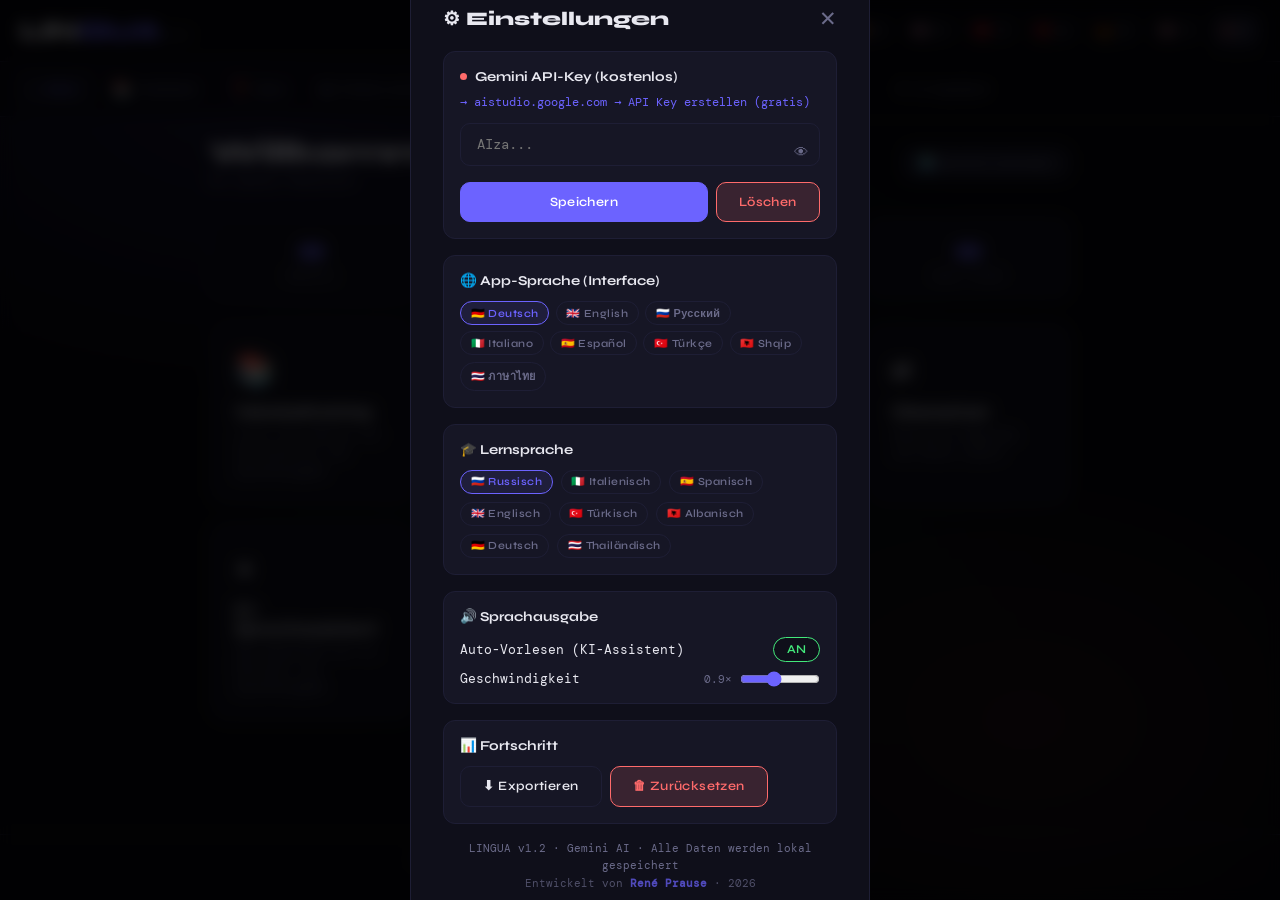
<file: lingua-gemini.html>
<!DOCTYPE html>
<html lang="de">
<head>
<meta charset="UTF-8">
<meta name="viewport" content="width=device-width, initial-scale=1.0">
<meta name="theme-color" content="#0a0a0f">
<meta name="description" content="LINGUA v1.2 – KI-Sprachlern-App mit Gemini AI von René Prause">
<meta name="author" content="René Prause">
<title>LINGUA v1.2 Gemini · by René Prause</title>
<link rel="manifest" href="manifest.json">
<link rel="preconnect" href="https://fonts.googleapis.com">
<link href="https://fonts.googleapis.com/css2?family=Syne:wght@400;600;700;800&family=DM+Mono:ital,wght@0,300;0,400;1,300&family=Instrument+Serif:ital@0;1&display=swap" rel="stylesheet">
<style>
:root {
  --bg: #07070d;
  --surface: #0f0f1a;
  --surface2: #161625;
  --border: #1e1e35;
  --accent: #6c63ff;
  --accent2: #ff6b6b;
  --accent3: #43e97b;
  --accent4: #f7971e;
  --text: #e8e8f0;
  --muted: #6b6b8a;
  --ru: #ff6b6b;
  --it: #43e97b;
  --es: #f7971e;
  --en: #6c63ff;
  --tr: #e63946;
  --sq: #e41e20;
  --de: #ffcc00;
  --th: #a8173a;
}
* { margin:0; padding:0; box-sizing:border-box; }
html { height:100%; }
body { min-height:100%; background:var(--bg); color:var(--text); font-family:'DM Mono', monospace; overflow-x:hidden; overflow-y:scroll; -webkit-text-size-adjust:100%; -webkit-overflow-scrolling:touch; }

/* SCROLLBAR */
::-webkit-scrollbar { width:4px; }
::-webkit-scrollbar-track { background:var(--bg); }
::-webkit-scrollbar-thumb { background:var(--border); border-radius:2px; }

/* BACKGROUND MESH */
body::before {
  content:''; position:fixed; inset:0; z-index:0; pointer-events:none;
  background: radial-gradient(ellipse 60% 50% at 20% 10%, rgba(108,99,255,.12) 0%, transparent 70%),
              radial-gradient(ellipse 40% 40% at 80% 80%, rgba(255,107,107,.08) 0%, transparent 70%),
              radial-gradient(ellipse 50% 60% at 50% 50%, rgba(67,233,123,.05) 0%, transparent 70%);
}

/* LAYOUT */
#app { position:relative; z-index:1; display:flex; flex-direction:column; min-height:100vh; }

/* HEADER */
header {
  display:flex; align-items:center; justify-content:space-between;
  padding:.9rem 1.25rem; border-bottom:1px solid var(--border);
  background:rgba(7,7,13,.92); backdrop-filter:blur(20px);
  position:sticky; top:0; z-index:100; flex-wrap:wrap; gap:.5rem;
}
.logo {
  font-family:'Syne', sans-serif; font-weight:800; font-size:1.4rem;
  letter-spacing:-.02em; color:var(--text); flex-shrink:0;
}
.logo span { color:var(--accent); }
.header-right { display:flex; align-items:center; gap:.5rem; flex-wrap:wrap; }
.lang-pills { display:flex; gap:.35rem; flex-wrap:wrap; }
.lang-pill {
  padding:.28rem .6rem; border-radius:100px; border:1px solid var(--border);
  font-size:.68rem; font-family:'Syne',sans-serif; font-weight:600; letter-spacing:.04em;
  cursor:pointer; transition:all .2s; background:transparent; color:var(--muted);
  -webkit-tap-highlight-color:transparent;
}
.lang-pill.active { border-color:var(--pill-color,var(--accent)); color:var(--pill-color,var(--accent)); background:rgba(108,99,255,.1); }
.lang-pill[data-lang="ru"] { --pill-color:var(--ru); }
.lang-pill[data-lang="it"] { --pill-color:var(--it); }
.lang-pill[data-lang="es"] { --pill-color:var(--es); }
.lang-pill[data-lang="en"] { --pill-color:var(--en); }
.lang-pill[data-lang="tr"] { --pill-color:var(--tr); }
.lang-pill[data-lang="sq"] { --pill-color:var(--sq); }
.lang-pill[data-lang="de"] { --pill-color:var(--de); }
.lang-pill[data-lang="th"] { --pill-color:var(--th); }
.settings-btn {
  background:var(--surface2); border:1px solid var(--border); border-radius:8px;
  padding:.35rem .6rem; cursor:pointer; font-size:1rem; color:var(--muted);
  transition:all .2s; display:flex; align-items:center; gap:.3rem;
  -webkit-tap-highlight-color:transparent;
}
.settings-btn:hover { border-color:var(--accent); color:var(--accent); }
.api-dot-inline { width:7px; height:7px; border-radius:50%; background:var(--accent2); display:inline-block; }
.api-dot-inline.ok { background:var(--accent3); }

/* NAV */
nav {
  display:flex; gap:.2rem; overflow-x:auto; padding:.6rem 1rem;
  background:rgba(7,7,13,.6); border-bottom:1px solid var(--border);
  scrollbar-width:none; -webkit-overflow-scrolling:touch; flex-shrink:0;
}
nav::-webkit-scrollbar { display:none; }
.nav-btn {
  display:flex; align-items:center; gap:.4rem; padding:.5rem .9rem;
  border-radius:8px; border:1px solid transparent; background:transparent;
  color:var(--muted); font-family:'Syne',sans-serif; font-size:.75rem; font-weight:600;
  cursor:pointer; transition:all .2s; white-space:nowrap; letter-spacing:.02em;
  -webkit-tap-highlight-color:transparent; flex-shrink:0;
}
.nav-btn:hover { color:var(--text); border-color:var(--border); }
.nav-btn.active { background:var(--surface); border-color:var(--border); color:var(--accent); }
.nav-icon { font-size:.9rem; }

/* MAIN */
main { padding:1.25rem; max-width:900px; width:100%; margin:0 auto; flex:1; }

/* SECTIONS */
.section { display:none; animation:fadeIn .3s ease; }
.section.active { display:block; }
@keyframes fadeIn { from{opacity:0;transform:translateY(8px)} to{opacity:1;transform:translateY(0)} }

/* CARDS */
.card {
  background:var(--surface); border:1px solid var(--border); border-radius:16px;
  padding:1.5rem; margin-bottom:1rem;
}
.card-title {
  font-family:'Syne',sans-serif; font-weight:700; font-size:1rem;
  color:var(--text); margin-bottom:1rem; display:flex; align-items:center; gap:.5rem;
}

/* VOCAB TRAINER */
.vocab-card {
  background:var(--surface); border:1px solid var(--border); border-radius:20px;
  padding:3rem 2rem; text-align:center; margin-bottom:1.5rem; position:relative;
  min-height:220px; display:flex; flex-direction:column; align-items:center; justify-content:center;
  transition:transform .3s; cursor:pointer;
}
.vocab-card:hover { transform:translateY(-2px); }
.vocab-card .word-main {
  font-family:'Instrument Serif', serif; font-size:3rem; color:var(--text);
  margin-bottom:.5rem; line-height:1.1;
}
.vocab-card .word-sub {
  font-size:.85rem; color:var(--muted); font-style:italic;
}
.vocab-card .word-translation {
  font-size:1.2rem; color:var(--accent); margin-top:1rem;
  font-family:'Syne',sans-serif; opacity:0; transition:opacity .3s;
}
.vocab-card.revealed .word-translation { opacity:1; }
.vocab-card .flip-hint { position:absolute; bottom:1rem; right:1rem; font-size:.7rem; color:var(--muted); }
.vocab-controls { display:flex; gap:.75rem; justify-content:center; flex-wrap:wrap; }
.btn {
  padding:.7rem 1.4rem; border-radius:10px; border:1px solid var(--border);
  background:var(--surface2); color:var(--text); font-family:'Syne',sans-serif;
  font-size:.8rem; font-weight:600; cursor:pointer; transition:all .2s; letter-spacing:.03em;
}
.btn:hover { border-color:var(--accent); color:var(--accent); }
.btn.primary { background:var(--accent); border-color:var(--accent); color:#fff; }
.btn.primary:hover { background:#5a52e8; }
.btn.success { background:rgba(67,233,123,.15); border-color:var(--accent3); color:var(--accent3); }
.btn.danger { background:rgba(255,107,107,.15); border-color:var(--accent2); color:var(--accent2); }
.btn.warn { background:rgba(247,151,30,.15); border-color:var(--accent4); color:var(--accent4); }

/* PROGRESS BAR */
.progress-bar { height:4px; background:var(--border); border-radius:2px; margin-bottom:1.5rem; overflow:hidden; }
.progress-fill { height:100%; background:var(--accent); border-radius:2px; transition:width .5s; }

/* STATS ROW */
.stats-row { display:flex; gap:1rem; margin-bottom:1.5rem; flex-wrap:wrap; }
.stat-box {
  flex:1; min-width:80px; background:var(--surface); border:1px solid var(--border);
  border-radius:12px; padding:1rem; text-align:center;
}
.stat-num { font-family:'Syne',sans-serif; font-size:1.6rem; font-weight:800; color:var(--accent); }
.stat-lbl { font-size:.7rem; color:var(--muted); margin-top:.2rem; }

/* QUIZ */
.quiz-question { font-family:'Instrument Serif',serif; font-size:2rem; text-align:center; margin-bottom:2rem; line-height:1.3; }
.quiz-options { display:grid; grid-template-columns:1fr 1fr; gap:.75rem; margin-bottom:1.5rem; }
.quiz-opt {
  padding:1rem 1.2rem; border-radius:12px; border:1px solid var(--border);
  background:var(--surface2); color:var(--text); font-family:'DM Mono',monospace;
  font-size:.85rem; cursor:pointer; transition:all .2s; text-align:left;
}
.quiz-opt:hover { border-color:var(--accent); }
.quiz-opt.correct { background:rgba(67,233,123,.2); border-color:var(--accent3); color:var(--accent3); }
.quiz-opt.wrong { background:rgba(255,107,107,.2); border-color:var(--accent2); color:var(--accent2); }
.quiz-feedback { text-align:center; font-size:.9rem; min-height:1.5rem; color:var(--muted); }

/* FREE LEARNING */
.topic-grid { display:grid; grid-template-columns:repeat(auto-fill, minmax(140px, 1fr)); gap:.75rem; margin-bottom:1.5rem; }
.topic-btn {
  padding:1rem; border-radius:12px; border:1px solid var(--border); background:var(--surface2);
  color:var(--text); font-family:'Syne',sans-serif; font-size:.8rem; font-weight:600;
  cursor:pointer; transition:all .2s; text-align:center;
}
.topic-btn:hover, .topic-btn.active { border-color:var(--accent); color:var(--accent); background:rgba(108,99,255,.1); }
.vocab-list { display:flex; flex-direction:column; gap:.5rem; }
.vocab-item {
  display:flex; justify-content:space-between; align-items:center;
  padding:.8rem 1rem; background:var(--surface2); border-radius:10px;
  border:1px solid transparent; transition:border-color .2s;
}
.vocab-item:hover { border-color:var(--border); }
.vi-foreign { font-family:'Instrument Serif',serif; font-size:1.1rem; }
.vi-translation { font-size:.8rem; color:var(--muted); }
.vi-speak { background:none; border:none; color:var(--muted); cursor:pointer; font-size:1rem; padding:.2rem; transition:color .2s; }
.vi-speak:hover { color:var(--accent); }

/* TRANSLATOR */
.translate-grid { display:grid; grid-template-columns:1fr auto 1fr; gap:.85rem; align-items:start; }
.translate-box { background:var(--surface2); border:1px solid var(--border); border-radius:12px; overflow:hidden; }
.translate-label { padding:.6rem 1rem; font-size:.7rem; font-family:'Syne',sans-serif; font-weight:700; letter-spacing:.08em; color:var(--muted); border-bottom:1px solid var(--border); display:flex; justify-content:space-between; align-items:center; gap:.5rem; }
.translate-textarea { width:100%; background:transparent; border:none; color:var(--text); font-family:'DM Mono',monospace; font-size:.9rem; padding:1rem; min-height:120px; resize:vertical; outline:none; }
.translate-arrow { display:flex; flex-direction:column; align-items:center; gap:.5rem; padding-top:2.4rem; }
.translate-arrow button { background:var(--surface); border:1px solid var(--border); color:var(--accent); border-radius:8px; padding:.45rem .6rem; cursor:pointer; font-size:1rem; transition:all .2s; line-height:1; }
.translate-arrow button:hover { background:var(--accent); color:#fff; }
.lang-select { background:var(--bg); border:1px solid var(--border); color:var(--text); border-radius:6px; padding:.2rem .4rem; font-family:'DM Mono',monospace; font-size:.7rem; max-width:140px; cursor:pointer; }

/* AI ASSISTANT */
.chat-window {
  background:var(--surface2); border:1px solid var(--border); border-radius:16px;
  height:380px; overflow-y:auto; padding:1rem; display:flex; flex-direction:column; gap:.75rem;
  margin-bottom:1rem;
}
.msg { display:flex; gap:.75rem; animation:fadeIn .2s ease; }
.msg.user { flex-direction:row-reverse; }
.msg-avatar { width:32px; height:32px; border-radius:50%; display:flex; align-items:center; justify-content:center; font-size:.8rem; flex-shrink:0; }
.msg.ai .msg-avatar { background:rgba(108,99,255,.2); color:var(--accent); }
.msg.user .msg-avatar { background:rgba(67,233,123,.2); color:var(--accent3); }
.msg-bubble { background:var(--surface); border:1px solid var(--border); border-radius:12px; padding:.75rem 1rem; font-size:.85rem; line-height:1.6; max-width:80%; }
.msg.user .msg-bubble { background:rgba(108,99,255,.12); border-color:rgba(108,99,255,.3); }
.chat-input-row { display:flex; gap:.75rem; align-items:center; }
.chat-input {
  flex:1; background:var(--surface2); border:1px solid var(--border); border-radius:10px;
  color:var(--text); font-family:'DM Mono',monospace; font-size:.85rem; padding:.75rem 1rem;
  outline:none; transition:border-color .2s;
}
.chat-input:focus { border-color:var(--accent); }
.mic-btn {
  width:42px; height:42px; border-radius:50%; background:var(--surface); border:1px solid var(--border);
  color:var(--muted); cursor:pointer; transition:all .2s; display:flex; align-items:center; justify-content:center; font-size:1.1rem;
}
.mic-btn:hover { border-color:var(--accent); color:var(--accent); }
.mic-btn.listening { background:rgba(255,107,107,.2); border-color:var(--accent2); color:var(--accent2); animation:pulse 1s infinite; }
@keyframes pulse { 0%,100%{transform:scale(1)} 50%{transform:scale(1.08)} }
.ai-mode-chips { display:flex; gap:.5rem; flex-wrap:wrap; margin-bottom:1rem; }
.ai-chip { padding:.3rem .75rem; border-radius:100px; border:1px solid var(--border); font-size:.72rem; font-family:'Syne',sans-serif; font-weight:600; cursor:pointer; transition:all .2s; color:var(--muted); background:transparent; }
.ai-chip.active { border-color:var(--accent); color:var(--accent); background:rgba(108,99,255,.1); }

/* FOOTER */
footer { padding:1rem 2rem; border-top:1px solid var(--border); text-align:center; font-size:.7rem; color:var(--muted); }

/* LOADING SPINNER */
.spinner { display:inline-block; width:16px; height:16px; border:2px solid var(--border); border-top-color:var(--accent); border-radius:50%; animation:spin .6s linear infinite; }
@keyframes spin { to{transform:rotate(360deg)} }

/* BADGE */
.badge { display:inline-block; padding:.15rem .5rem; border-radius:100px; font-size:.65rem; font-family:'Syne',sans-serif; font-weight:700; letter-spacing:.05em; }
.badge-accent { background:rgba(108,99,255,.2); color:var(--accent); }

/* MYVOCAB GRID FIX */
@media(max-width:500px) {
  #myvocab .card > div:first-of-type { grid-template-columns:1fr; }
}
.mv-item {
  display:flex; justify-content:space-between; align-items:center;
  padding:.8rem 1rem; background:var(--surface2); border-radius:10px;
  border:1px solid transparent; transition:border-color .2s; gap:.5rem;
}
.mv-item:hover { border-color:var(--border); }
.mv-actions { display:flex; gap:.4rem; flex-shrink:0; }
.mv-del { background:none; border:none; color:var(--muted); cursor:pointer; font-size:1rem; padding:.2rem; transition:color .2s; }
.mv-del:hover { color:var(--accent2); }
.gen-word-row {
  display:flex; justify-content:space-between; align-items:center;
  padding:.8rem 1rem; background:var(--surface2); border-radius:10px;
  border:1px solid var(--border); gap:.5rem; margin-bottom:.5rem;
}
.gen-save-btn { background:none; border:1px solid var(--border); color:var(--muted); cursor:pointer; font-size:.8rem; padding:.3rem .6rem; border-radius:6px; transition:all .2s; white-space:nowrap; }
.gen-save-btn:hover { border-color:var(--accent3); color:var(--accent3); }
.gen-save-btn.saved { border-color:var(--accent3); color:var(--accent3); background:rgba(67,233,123,.1); }

/* API KEY MODAL */
.modal-overlay {
  position:fixed; inset:0; background:rgba(0,0,0,.75); z-index:500;
  display:flex; align-items:center; justify-content:center; padding:1.5rem;
  backdrop-filter:blur(8px);
}
.modal-overlay.hidden { display:none; }
.modal-box {
  background:var(--surface); border:1px solid var(--border); border-radius:20px;
  padding:2rem; max-width:420px; width:100%;
}
.modal-title { font-family:'Syne',sans-serif; font-weight:800; font-size:1.2rem; margin-bottom:.5rem; }
.modal-desc { font-size:.8rem; color:var(--muted); line-height:1.6; margin-bottom:1.25rem; }
.modal-input {
  width:100%; background:var(--surface2); border:1px solid var(--border); border-radius:10px;
  color:var(--text); font-family:'DM Mono',monospace; font-size:.85rem; padding:.75rem 1rem;
  outline:none; margin-bottom:1rem; transition:border-color .2s;
}
.modal-input:focus { border-color:var(--accent); }
.modal-link { font-size:.75rem; color:var(--accent); text-decoration:none; display:block; margin-bottom:1.25rem; }
.modal-link:hover { text-decoration:underline; }
.modal-note { font-size:.72rem; color:var(--muted); margin-top:1rem; line-height:1.5; padding:.75rem; background:rgba(108,99,255,.07); border-radius:8px; border:1px solid rgba(108,99,255,.15); }
.api-key-indicator {
  width:8px; height:8px; border-radius:50%; background:var(--accent2); display:inline-block; margin-right:.4rem;
}
.api-key-indicator.ok { background:var(--accent3); }

/* TOAST */
#toast {
  position:fixed; bottom:2rem; left:50%; transform:translateX(-50%) translateY(100px);
  background:var(--surface); border:1px solid var(--border); border-radius:10px;
  padding:.7rem 1.2rem; font-size:.8rem; z-index:999; transition:transform .3s;
}
#toast.show { transform:translateX(-50%) translateY(0); }

/* LANGUAGE SELECTION CARDS */
.lang-select-grid {
  display:grid; grid-template-columns:repeat(4,1fr); gap:.85rem; max-width:720px; margin:0 auto;
}
@media(max-width:600px) {
  .lang-select-grid { grid-template-columns:1fr 1fr; gap:.65rem; }
}
@media(max-width:360px) {
  .lang-select-grid { grid-template-columns:1fr 1fr; gap:.5rem; }
}
.lang-select-card {
  background:var(--surface); border:2px solid var(--border); border-radius:20px;
  padding:2rem 1rem; text-align:center; cursor:pointer;
  transition:all .25s cubic-bezier(.34,1.56,.64,1);
  display:flex; flex-direction:column; align-items:center; gap:.6rem;
  -webkit-tap-highlight-color:transparent; position:relative; overflow:hidden;
}
.lang-select-card::before {
  content:''; position:absolute; inset:0; opacity:0; transition:opacity .3s;
  background:radial-gradient(circle at 50% 30%, rgba(108,99,255,.15), transparent 70%);
}
.lang-select-card:hover { transform:translateY(-4px) scale(1.02); border-color:var(--accent); }
.lang-select-card:hover::before { opacity:1; }
.lang-select-card:active { transform:scale(.97); }
.lsc-flag { font-size:3.5rem; line-height:1; filter:drop-shadow(0 4px 12px rgba(0,0,0,.4)); }
.lsc-name { font-family:'Syne',sans-serif; font-weight:800; font-size:1.15rem; color:var(--text); }
.lsc-sub { font-size:.7rem; color:var(--muted); letter-spacing:.03em; }

@media(max-width:400px) {
  .lang-select-grid { grid-template-columns:1fr 1fr; gap:.75rem; }
  .lang-select-card { padding:1.5rem .75rem; }
  .lsc-flag { font-size:2.8rem; }
  .lsc-name { font-size:1rem; }
}

/* HOME DASHBOARD */
.home-grid { display:grid; grid-template-columns:repeat(auto-fill,minmax(200px,1fr)); gap:1rem; }
.home-card {
  background:var(--surface); border:1px solid var(--border); border-radius:16px;
  padding:1.5rem; cursor:pointer; transition:all .25s; position:relative; overflow:hidden;
}
.home-card::before { content:''; position:absolute; inset:0; background:var(--hc-color,var(--accent)); opacity:0; transition:opacity .3s; }
.home-card:hover { transform:translateY(-3px); border-color:var(--hc-color,var(--accent)); }
.home-card:hover::before { opacity:.04; }
.hc-icon { font-size:2rem; margin-bottom:.75rem; }
.hc-title { font-family:'Syne',sans-serif; font-weight:700; font-size:1rem; margin-bottom:.3rem; }
.hc-desc { font-size:.75rem; color:var(--muted); line-height:1.5; }

/* ============================================================
   RESPONSIVE & MOBILE
   ============================================================ */

/* Translator: stack on mobile, side-by-side on desktop */
.translate-grid {
  display:grid;
  grid-template-columns:1fr auto 1fr;
  gap:.75rem;
  align-items:start;
}
.translate-arrow {
  display:flex; flex-direction:column; align-items:center;
  gap:.5rem; padding-top:2.5rem;
}
.translate-arrow button {
  background:var(--surface); border:1px solid var(--border); color:var(--accent);
  border-radius:8px; padding:.5rem .65rem; cursor:pointer; font-size:1rem;
  transition:all .2s; line-height:1;
}
.translate-arrow button:hover { background:var(--accent); color:#fff; }

@media(max-width:650px) {
  /* TRANSLATOR: stack vertically */
  .translate-grid {
    grid-template-columns:1fr;
    gap:.75rem;
  }
  .translate-arrow {
    flex-direction:row;
    justify-content:center;
    padding-top:0;
    gap:.75rem;
  }

  /* HEADER: tighter */
  header { padding:.7rem .9rem; gap:.4rem; }
  .logo { font-size:1.2rem; }
  .lang-pill { padding:.22rem .45rem; font-size:.62rem; }
  .settings-btn { padding:.3rem .5rem; font-size:.9rem; }

  /* NAV: smaller */
  nav { padding:.4rem .75rem; gap:.15rem; }
  .nav-btn { padding:.45rem .7rem; font-size:.7rem; }

  /* MAIN */
  main { padding:.85rem; }

  /* VOCAB CARD */
  .vocab-card { padding:2rem 1rem; min-height:180px; }
  .vocab-card .word-main { font-size:1.7rem; }
  .vocab-controls { gap:.4rem; }
  .vocab-controls .btn { padding:.55rem .7rem; font-size:.72rem; }

  /* QUIZ */
  .quiz-options { grid-template-columns:1fr; gap:.5rem; }
  .quiz-question { font-size:1.5rem; }

  /* HOME GRID */
  .home-grid { grid-template-columns:1fr 1fr; gap:.75rem; }
  .home-card { padding:1.1rem .9rem; }
  .hc-icon { font-size:1.5rem; margin-bottom:.4rem; }
  .hc-title { font-size:.85rem; }
  .hc-desc { font-size:.7rem; }

  /* STATS */
  .stats-row { gap:.4rem; }
  .stat-box { padding:.6rem .4rem; min-width:60px; }
  .stat-num { font-size:1.2rem; }
  .stat-lbl { font-size:.62rem; }

  /* CHAT */
  .chat-window { height:260px; }
  .msg-bubble { font-size:.8rem; padding:.6rem .8rem; max-width:88%; }
  .chat-input-row { gap:.5rem; }
  .mic-btn { width:38px; height:38px; font-size:1rem; flex-shrink:0; }

  /* CARDS */
  .card { padding:1rem; }
  .card-title { font-size:.9rem; }

  /* MY VOCAB ADD FORM */
  #myvocab .card > div[style*="grid"] {
    grid-template-columns:1fr !important;
  }

  /* MODAL */
  .modal-box { padding:1.1rem; margin:.5rem; }
  .modal-title { font-size:1rem; }

  /* LANG PICKER */
  .lang-select-grid { grid-template-columns:1fr 1fr; gap:.75rem; }
  .lang-select-card { padding:1.4rem .6rem; border-radius:14px; }
  .lsc-flag { font-size:2.6rem; }
  .lsc-name { font-size:.95rem; }
  .lsc-sub { font-size:.62rem; }

  /* BUTTONS */
  .btn { padding:.55rem .85rem; font-size:.75rem; }
  .btn.primary { padding:.6rem 1rem; }

  /* GENERATOR quick topics */
  .ai-chip { font-size:.68rem; padding:.25rem .6rem; }

  /* FOOTER */
  footer { font-size:.65rem; padding:.75rem 1rem; }
}

@media(max-width:380px) {
  .logo { font-size:1rem; }
  .lang-pill { padding:.2rem .38rem; font-size:.58rem; }
  .home-grid { grid-template-columns:1fr; }
  .vocab-card .word-main { font-size:1.4rem; }
  .quiz-question { font-size:1.2rem; }
  main { padding:.65rem; }
  .lsc-flag { font-size:2.2rem; }
  .lang-select-grid { gap:.5rem; }
}

/* Tall phones — give chat more room */
@media(min-height:750px) and (max-width:650px) {
  .chat-window { height:320px; }
  .vocab-card { min-height:200px; }
}
</style>
</head>
<body>
<div id="app">
  <header>
    <div class="logo">LIN<span>GUA</span> <span style="font-size:.7rem;font-weight:600;color:var(--muted);letter-spacing:.05em;">v1.2</span></div>
    <div class="header-right">
      <div class="lang-pills">
        <button class="lang-pill active" data-lang="ru">🇷🇺 RU</button>
        <button class="lang-pill" data-lang="it">🇮🇹 IT</button>
        <button class="lang-pill" data-lang="es">🇪🇸 ES</button>
        <button class="lang-pill" data-lang="en">🇬🇧 EN</button>
        <button class="lang-pill" data-lang="tr">🇹🇷 TR</button>
        <button class="lang-pill" data-lang="sq">🇦🇱 SQ</button>
        <button class="lang-pill" data-lang="de">🇩🇪 DE</button>
        <button class="lang-pill" data-lang="th">🇹🇭 TH</button>
      </div>
      <button class="settings-btn" onclick="openSettings()" title="Einstellungen">
        <span class="api-dot-inline" id="api-dot"></span>⚙
      </button>
    </div>
  </header>

  <nav>
    <button class="nav-btn active" data-section="home"><span class="nav-icon">⌂</span> Start</button>
    <button class="nav-btn" data-section="vocab"><span class="nav-icon">📚</span> Vokabeln</button>
    <button class="nav-btn" data-section="quiz"><span class="nav-icon">❓</span> Quiz</button>
    <button class="nav-btn" data-section="free"><span class="nav-icon">🗂</span> Freies Lernen</button>
    <button class="nav-btn" data-section="generator"><span class="nav-icon">✨</span> KI-Generator</button>
    <button class="nav-btn" data-section="myvocab"><span class="nav-icon">⭐</span> Meine Vokabeln</button>
    <button class="nav-btn" data-section="translate"><span class="nav-icon">⇄</span> Übersetzer</button>
    <button class="nav-btn" data-section="ai"><span class="nav-icon">✦</span> KI-Assistent</button>
  </nav>

  <main>
    <!-- HOME -->
    <div class="section active" id="home">

      <!-- VIEW 1: SPRACHAUSWAHL -->
      <div id="lang-picker">
        <div style="text-align:center;padding:1.5rem 0 2rem;">
          <div style="font-family:'Instrument Serif',serif;font-size:2.6rem;margin-bottom:.4rem;line-height:1.1;" id="ui-which-lang">
            Welche Sprache<br>möchtest du lernen?
          </div>
          <div style="font-size:.85rem;color:var(--muted);" id="ui-choose-lang">Wähle deine Lernsprache</div>
        </div>

        <div class="lang-select-grid">
          <button class="lang-select-card" onclick="selectLanguage('ru')">
            <div class="lsc-flag">🇷🇺</div>
            <div class="lsc-name">Russisch</div>
            <div class="lsc-sub">Русский · Kyrillisch</div>
          </button>
          <button class="lang-select-card" onclick="selectLanguage('it')">
            <div class="lsc-flag">🇮🇹</div>
            <div class="lsc-name">Italienisch</div>
            <div class="lsc-sub">Italiano · Romanisch</div>
          </button>
          <button class="lang-select-card" onclick="selectLanguage('es')">
            <div class="lsc-flag">🇪🇸</div>
            <div class="lsc-name">Spanisch</div>
            <div class="lsc-sub">Español · Romanisch</div>
          </button>
          <button class="lang-select-card" onclick="selectLanguage('en')">
            <div class="lsc-flag">🇬🇧</div>
            <div class="lsc-name">Englisch</div>
            <div class="lsc-sub">English · Germanisch</div>
          </button>
          <button class="lang-select-card" onclick="selectLanguage('tr')">
            <div class="lsc-flag">🇹🇷</div>
            <div class="lsc-name">Türkisch</div>
            <div class="lsc-sub">Türkçe · Altaisch</div>
          </button>
          <button class="lang-select-card" onclick="selectLanguage('sq')">
            <div class="lsc-flag">🇦🇱</div>
            <div class="lsc-name">Albanisch</div>
            <div class="lsc-sub">Shqip · Isolat</div>
          </button>
          <button class="lang-select-card" onclick="selectLanguage('de')">
            <div class="lsc-flag">🇩🇪</div>
            <div class="lsc-name">Deutsch</div>
            <div class="lsc-sub">Deutsch · Germanisch</div>
          </button>
          <button class="lang-select-card" onclick="selectLanguage('th')">
            <div class="lsc-flag">🇹🇭</div>
            <div class="lsc-name">Thailändisch</div>
            <div class="lsc-sub">ภาษาไทย · Tai-Kadai</div>
          </button>
        </div>
      </div>

      <!-- VIEW 2: DASHBOARD -->
      <div id="dashboard" style="display:none;">
        <div style="display:flex;align-items:center;justify-content:space-between;margin-bottom:1.75rem;flex-wrap:wrap;gap:.75rem;">
          <div>
            <div style="font-family:'Syne',sans-serif;font-size:1.7rem;font-weight:800;line-height:1.15;">
              <span id="ui-welcome-back">Willkommen zurück</span> <span id="home-lang-emoji">🇷🇺</span>
            </div>
            <div style="color:var(--muted);font-size:.82rem;margin-top:.2rem;" id="dash-lang-subtitle">Du lernst Russisch</div>
          </div>
          <button onclick="showLangPicker()" id="ui-change-lang" style="background:var(--surface2);border:1px solid var(--border);border-radius:10px;padding:.5rem 1rem;cursor:pointer;font-size:.75rem;font-family:'Syne',sans-serif;font-weight:600;color:var(--muted);transition:all .2s;white-space:nowrap;">
            🌍 Sprache wechseln
          </button>
        </div>

        <div class="stats-row" id="home-stats">
          <div class="stat-box"><div class="stat-num" id="stat-learned">0</div><div class="stat-lbl" id="ui-stat-learned">Gelernt</div></div>
          <div class="stat-box"><div class="stat-num" id="stat-streak">0</div><div class="stat-lbl" id="ui-stat-streak">Streak</div></div>
          <div class="stat-box"><div class="stat-num" id="stat-correct">0</div><div class="stat-lbl" id="ui-stat-correct">% Korrekt</div></div>
          <div class="stat-box"><div class="stat-num" id="stat-total">0</div><div class="stat-lbl" id="ui-stat-total">Quiz Total</div></div>
        </div>

        <div class="home-grid">
          <div class="home-card" style="--hc-color:var(--accent)" onclick="switchSection('vocab')">
            <div class="hc-icon">📚</div>
            <div class="hc-title" id="ui-hc-vocab">Vokabeltraining</div>
            <div class="hc-desc" id="ui-hc-vocab-desc">Lerne neue Wörter mit Karteikarten und Sprachausgabe</div>
          </div>
          <div class="home-card" style="--hc-color:var(--accent2)" onclick="switchSection('quiz')">
            <div class="hc-icon">❓</div>
            <div class="hc-title" id="ui-hc-quiz">Quiz</div>
            <div class="hc-desc" id="ui-hc-quiz-desc">Teste dein Wissen mit Multiple-Choice-Fragen</div>
          </div>
          <div class="home-card" style="--hc-color:var(--accent3)" onclick="switchSection('free')">
            <div class="hc-icon">🗂</div>
            <div class="hc-title" id="ui-hc-free">Freies Lernen</div>
            <div class="hc-desc" id="ui-hc-free-desc">Wähle ein Thema und stöbere durch Vokabeln</div>
          </div>
          <div class="home-card" style="--hc-color:var(--accent4)" onclick="switchSection('translate')">
            <div class="hc-icon">⇄</div>
            <div class="hc-title" id="ui-hc-translate">Übersetzer</div>
            <div class="hc-desc" id="ui-hc-translate-desc">Übersetze Begriffe und Sätze sofort</div>
          </div>
          <div class="home-card" style="--hc-color:#c77dff" onclick="switchSection('ai')">
            <div class="hc-icon">✦</div>
            <div class="hc-title" id="ui-hc-ai">KI-Sprachassistent</div>
            <div class="hc-desc" id="ui-hc-ai-desc">Übe Gespräche mit KI, Mikrofon & Sprachausgabe</div>
          </div>
          <div class="home-card" style="--hc-color:#f9c74f" onclick="switchSection('generator')">
            <div class="hc-icon">✨</div>
            <div class="hc-title" id="ui-hc-gen">KI-Vokabel-Generator</div>
            <div class="hc-desc" id="ui-hc-gen-desc">Thema eingeben – KI generiert sofort 20 Vokabeln</div>
          </div>
          <div class="home-card" style="--hc-color:#90e0ef" onclick="switchSection('myvocab')">
            <div class="hc-icon">⭐</div>
            <div class="hc-title" id="ui-hc-myvocab">Meine Vokabeln</div>
            <div class="hc-desc" id="ui-hc-myvocab-desc">Eigene Wörter speichern und gezielt trainieren</div>
          </div>
        </div>
      </div>
    </div>

    <!-- VOKABELTRAINING -->
    <div class="section" id="vocab">
      <div style="display:flex;justify-content:space-between;align-items:center;margin-bottom:1.5rem;">
        <div style="font-family:'Syne',sans-serif;font-size:1.4rem;font-weight:800;" id="ui-vocab-title">Vokabeltraining</div>
        <span class="badge badge-accent" id="vocab-counter">0 / 0</span>
      </div>
      <div class="progress-bar"><div class="progress-fill" id="vocab-progress" style="width:0%"></div></div>
      <div class="vocab-card" id="vocab-card" onclick="revealVocab()">
        <div class="word-main" id="vocab-word">—</div>
        <div class="word-sub" id="vocab-phonetic"></div>
        <div class="word-translation" id="vocab-translation"></div>
        <div class="flip-hint" id="ui-flip-hint">Klicken zum Aufdecken</div>
      </div>
      <div class="vocab-controls">
        <button class="btn danger" onclick="vocabAnswer(false)" id="ui-btn-again">✗ Nochmal</button>
        <button class="btn" onclick="speakCurrent()" id="ui-btn-listen">🔊 Anhören</button>
        <button class="btn warn" onclick="vocabAnswer('skip')" id="ui-btn-skip">→ Überspringen</button>
        <button class="btn success" onclick="vocabAnswer(true)" id="ui-btn-knew">✓ Gewusst</button>
      </div>
    </div>

    <!-- QUIZ -->
    <div class="section" id="quiz">
      <div style="display:flex;justify-content:space-between;align-items:center;margin-bottom:1.5rem;">
        <div style="font-family:'Syne',sans-serif;font-size:1.4rem;font-weight:800;" id="ui-quiz-title">Quiz</div>
        <div style="display:flex;gap:.5rem;align-items:center;">
          <span class="badge badge-accent" id="quiz-score-badge">0 Punkte</span>
          <span style="font-size:.75rem;color:var(--muted);" id="quiz-q-counter">Frage 1</span>
        </div>
      </div>
      <div class="progress-bar"><div class="progress-fill" id="quiz-progress" style="width:0%"></div></div>
      <div class="card">
        <div style="font-size:.75rem;color:var(--muted);margin-bottom:1rem;" id="quiz-lang-label">Russisch → Deutsch</div>
        <div class="quiz-question" id="quiz-question">Lade...</div>
        <div class="quiz-options" id="quiz-options"></div>
        <div class="quiz-feedback" id="quiz-feedback"></div>
      </div>
      <div style="display:flex;justify-content:space-between;align-items:center;margin-top:1rem;">
        <button class="btn" onclick="startQuiz()" id="ui-btn-new-quiz">🔄 Neu starten</button>
        <button class="btn primary" id="quiz-next-btn" onclick="nextQuizQuestion()" style="display:none;">Weiter →</button>
      </div>
    </div>

    <!-- FREIES LERNEN -->
    <div class="section" id="free">
      <div style="font-family:'Syne',sans-serif;font-size:1.4rem;font-weight:800;margin-bottom:1.5rem;" id="ui-free-title">Freies Lernen</div>
      <div class="topic-grid" id="topic-grid"></div>
      <div class="vocab-list" id="free-vocab-list"></div>
    </div>

    <!-- KI VOKABEL-GENERATOR -->
    <div class="section" id="generator">
      <div style="font-family:'Syne',sans-serif;font-size:1.4rem;font-weight:800;margin-bottom:.5rem;" id="ui-gen-title">✨ KI-Vokabel-Generator</div>
      <div style="font-size:.8rem;color:var(--muted);margin-bottom:1.5rem;" id="ui-gen-desc">Gib ein Thema ein – die KI generiert passende Vokabeln für deine Lernsprache</div>

      <div class="card" style="margin-bottom:1rem;">
        <div class="card-title" id="ui-gen-topic-label">Thema eingeben</div>
        <div style="display:flex;gap:.75rem;flex-wrap:wrap;margin-bottom:1rem;">
          <input id="gen-topic" class="chat-input" style="flex:1;min-width:180px;" placeholder="z.B. Restaurant, Arztbesuch, Emotionen..." onkeydown="if(event.key==='Enter')generateVocab()">
          <button class="btn primary" onclick="generateVocab()" id="gen-btn">✨ Generieren</button>
        </div>
        <div style="font-size:.75rem;color:var(--muted);margin-bottom:.75rem;">Schnellauswahl:</div>
        <div style="display:flex;flex-wrap:wrap;gap:.5rem;" id="gen-quick-topics"></div>
      </div>

      <div id="gen-loading" style="display:none;text-align:center;padding:2rem;color:var(--muted);">
        <span class="spinner"></span><span style="margin-left:.75rem;">KI generiert Vokabeln...</span>
      </div>

      <div id="gen-result" style="display:none;">
        <div style="display:flex;justify-content:space-between;align-items:center;margin-bottom:1rem;">
          <div style="font-family:'Syne',sans-serif;font-weight:700;" id="gen-result-title">Ergebnis</div>
          <div style="display:flex;gap:.5rem;">
            <button class="btn success" onclick="saveGeneratedVocab()" id="ui-btn-save-all">⭐ Alle speichern</button>
            <button class="btn" onclick="addGeneratedToTraining()" id="ui-btn-to-training">📚 Zum Training</button>
          </div>
        </div>
        <div id="gen-vocab-list" class="vocab-list"></div>
      </div>
    </div>

    <!-- MEINE VOKABELN -->
    <div class="section" id="myvocab">
      <div style="font-family:'Syne',sans-serif;font-size:1.4rem;font-weight:800;margin-bottom:.5rem;" id="ui-myvocab-title">⭐ Meine Vokabeln</div>
      <div style="font-size:.8rem;color:var(--muted);margin-bottom:1.5rem;" id="ui-myvocab-desc">Eigene Wörter hinzufügen, gespeicherte KI-Vokabeln verwalten und trainieren</div>

      <!-- Manuell hinzufügen -->
      <div class="card" style="margin-bottom:1rem;">
        <div class="card-title" id="ui-add-word-title">➕ Eigenes Wort hinzufügen</div>
        <div style="display:grid;grid-template-columns:1fr 1fr auto;gap:.75rem;align-items:end;flex-wrap:wrap;">
          <div>
            <div style="font-size:.7rem;color:var(--muted);margin-bottom:.3rem;" id="ui-lbl-foreign">FREMDWORT</div>
            <input class="modal-input" id="mv-foreign" placeholder="z.B. привет" style="margin:0;">
          </div>
          <div>
            <div style="font-size:.7rem;color:var(--muted);margin-bottom:.3rem;" id="ui-lbl-translation">DEUTSCH</div>
            <input class="modal-input" id="mv-translation" placeholder="z.B. Hallo" style="margin:0;">
          </div>
          <button class="btn primary" onclick="addCustomVocab()" style="height:42px;white-space:nowrap;" id="ui-btn-add">+ Hinzufügen</button>
        </div>
        <div style="margin-top:.75rem;">
          <div style="font-size:.7rem;color:var(--muted);margin-bottom:.3rem;" id="ui-lbl-phonetic">AUSSPRACHE (optional)</div>
          <input class="modal-input" id="mv-phonetic" placeholder="z.B. privet" style="margin:0;width:100%;">
        </div>
      </div>

      <!-- Filter & Aktionen -->
      <div style="display:flex;gap:.75rem;align-items:center;flex-wrap:wrap;margin-bottom:1rem;">
        <div style="font-size:.8rem;color:var(--muted);flex:1;" id="mv-count">0 gespeicherte Vokabeln</div>
        <button class="btn" onclick="trainMyVocab()" id="ui-btn-train-mine">📚 Meine Vokabeln trainieren</button>
        <button class="btn danger" onclick="clearAllMyVocab()" id="ui-btn-delete-all">🗑 Alle löschen</button>
      </div>

      <div id="mv-list" class="vocab-list"></div>
      <div id="mv-empty" style="text-align:center;padding:3rem;color:var(--muted);font-size:.85rem;">
        Noch keine eigenen Vokabeln.<br>Füge Wörter hinzu oder generiere sie mit dem KI-Generator.
      </div>
    </div>

    <!-- ÜBERSETZER -->
    <div class="section" id="translate">
      <div style="font-family:'Syne',sans-serif;font-size:1.4rem;font-weight:800;margin-bottom:1.25rem;" id="ui-translate-title">Übersetzer</div>

      <div class="translate-grid">
        <div class="translate-box">
          <div class="translate-label">
            <span id="ui-lbl-input">EINGABE</span>
            <select class="lang-select" id="trans-from">
              <option value="de">🇩🇪 Deutsch</option>
              <option value="ru">🇷🇺 Russisch</option>
              <option value="it">🇮🇹 Italienisch</option>
              <option value="es">🇪🇸 Spanisch</option>
              <option value="en">🇬🇧 Englisch</option>
              <option value="tr">🇹🇷 Türkisch</option>
              <option value="sq">🇦🇱 Albanisch</option>
              <option value="th">🇹🇭 Thailändisch</option>
            </select>
          </div>
          <textarea class="translate-textarea" id="trans-input" placeholder="Text eingeben..."></textarea>
        </div>

        <div class="translate-arrow">
          <button onclick="doTranslate()" title="Übersetzen">⇄</button>
          <button onclick="swapLangs()" title="Sprachen tauschen">↕</button>
        </div>

        <div class="translate-box">
          <div class="translate-label">
            <span id="ui-lbl-output">AUSGABE</span>
            <select class="lang-select" id="trans-to">
              <option value="de">🇩🇪 Deutsch</option>
              <option value="ru" selected>🇷🇺 Russisch</option>
              <option value="it">🇮🇹 Italienisch</option>
              <option value="es">🇪🇸 Spanisch</option>
              <option value="en">🇬🇧 Englisch</option>
              <option value="tr">🇹🇷 Türkisch</option>
              <option value="sq">🇦🇱 Albanisch</option>
              <option value="th">🇹🇭 Thailändisch</option>
            </select>
          </div>
          <textarea class="translate-textarea" id="trans-output" placeholder="Übersetzung erscheint hier..." readonly></textarea>
        </div>
      </div>

      <div style="display:flex;gap:.75rem;flex-wrap:wrap;margin-top:1rem;">
        <button class="btn primary" onclick="doTranslate()" style="flex:1;min-width:120px;" id="ui-btn-translate">Übersetzen</button>
        <button class="btn" onclick="speakTranslation()" style="flex:1;min-width:120px;" id="ui-btn-speak-out">🔊 Vorlesen</button>
        <button class="btn" onclick="copyTranslation()" style="flex:1;min-width:100px;" id="ui-btn-copy">⧉ Kopieren</button>
      </div>
      <div id="trans-loading" style="display:none;margin-top:1rem;text-align:center;"><span class="spinner"></span> Übersetze...</div>
    </div>

    <!-- KI ASSISTENT -->
    <div class="section" id="ai">
      <div style="font-family:'Syne',sans-serif;font-size:1.4rem;font-weight:800;margin-bottom:1rem;" id="ui-ai-title">KI-Sprachassistent</div>
      <div class="ai-mode-chips">
        <button class="ai-chip active" data-mode="conversation">💬 Konversation</button>
        <button class="ai-chip" data-mode="grammar">📝 Grammatik</button>
        <button class="ai-chip" data-mode="pronunciation">🎤 Aussprache</button>
        <button class="ai-chip" data-mode="correction">✏️ Korrektur</button>
      </div>
      <div class="chat-window" id="chat-window">
        <div class="msg ai">
          <div class="msg-avatar">✦</div>
          <div class="msg-bubble" id="ai-welcome-msg">Hallo! Ich bin dein KI-Sprachassistent. Wähle eine Lernsprache oben und einen Modus, dann können wir loslegen. Du kannst tippen oder das Mikrofon nutzen!</div>
        </div>
      </div>
      <div class="chat-input-row">
        <button class="mic-btn" id="mic-btn" onclick="toggleMic()">🎤</button>
        <input class="chat-input" id="chat-input" type="text" placeholder="Nachricht eingeben oder 🎤 drücken..." onkeydown="if(event.key==='Enter')sendChat()">
        <button class="btn primary" onclick="sendChat()" id="ui-btn-send">Senden</button>
      </div>
      <div style="margin-top:.75rem;display:flex;gap:.5rem;flex-wrap:wrap;">
        <button class="btn" id="ui-btn-grammar-tip" onclick="quickPrompt('Erkläre mir eine häufige Grammatikregel auf Deutsch.')">📖 Grammatiktipp</button>
        <button class="btn" id="ui-btn-phrases" onclick="quickPrompt('Gib mir 5 nützliche Alltagssätze in meiner Lernsprache.')">💡 Sätze des Tages</button>
        <button class="btn" id="ui-btn-talk" onclick="quickPrompt('Starte ein einfaches Gespräch mit mir auf meiner Lernsprache.')">🗣 Gespräch starten</button>
      </div>
    </div>
  </main>

  <footer>
    LINGUA v1.2 · Gemini AI · <span id="footer-text">Dein Fortschritt wird lokal gespeichert</span>
    <span style="display:block;margin-top:.3rem;opacity:.6;">Entwickelt von <strong style="color:var(--accent);">René Prause</strong> · 2026</span>
  </footer>
</div>

<!-- SETTINGS MODAL -->
<div class="modal-overlay hidden" id="settings-modal">
  <div class="modal-box" style="max-width:460px;">
    <div style="display:flex;justify-content:space-between;align-items:center;margin-bottom:1.25rem;">
      <div class="modal-title" style="margin:0;" id="set-title">⚙ Einstellungen</div>
      <button onclick="closeSettings()" style="background:none;border:none;color:var(--muted);font-size:1.3rem;cursor:pointer;">✕</button>
    </div>

    <!-- GEMINI API KEY -->
    <div style="background:var(--surface2);border:1px solid var(--border);border-radius:12px;padding:1rem;margin-bottom:1rem;">
      <div style="font-family:'Syne',sans-serif;font-weight:700;font-size:.85rem;margin-bottom:.5rem;display:flex;align-items:center;gap:.5rem;">
        <span class="api-dot-inline" id="settings-api-dot"></span> <span id="set-gemini-key">Gemini API-Key (kostenlos)</span>
      </div>
      <div style="font-size:.75rem;color:var(--muted);margin-bottom:.75rem;line-height:1.5;">
        <a href="https://aistudio.google.com/app/apikey" target="_blank" style="color:var(--accent);text-decoration:none;">→ aistudio.google.com → API Key erstellen (gratis)</a>
      </div>
      <div style="position:relative;">
        <input class="modal-input" id="api-key-input" type="password" placeholder="AIza..." style="padding-right:3rem;">
        <button onclick="toggleKeyVisibility()" style="position:absolute;right:.75rem;top:50%;transform:translateY(-50%);background:none;border:none;color:var(--muted);cursor:pointer;font-size:.9rem;">👁</button>
      </div>
      <div style="display:flex;gap:.5rem;">
        <button class="btn primary" onclick="saveApiKey()" style="flex:1;" id="set-save">Speichern</button>
        <button class="btn danger" onclick="clearApiKey()" id="set-delete">Löschen</button>
      </div>
    </div>

    <!-- UI SPRACHE -->
    <div style="background:var(--surface2);border:1px solid var(--border);border-radius:12px;padding:1rem;margin-bottom:1rem;">
      <div style="font-family:'Syne',sans-serif;font-weight:700;font-size:.85rem;margin-bottom:.75rem;" id="set-ui-lang-title">🌐 App-Sprache (Interface)</div>
      <div style="display:flex;flex-wrap:wrap;gap:.4rem;" id="ui-lang-buttons"></div>
    </div>

    <!-- LERNSPRACHE -->
    <div style="background:var(--surface2);border:1px solid var(--border);border-radius:12px;padding:1rem;margin-bottom:1rem;">
      <div style="font-family:'Syne',sans-serif;font-weight:700;font-size:.85rem;margin-bottom:.75rem;" id="set-learn-lang-title">🎓 Lernsprache</div>
      <div style="display:flex;gap:.5rem;flex-wrap:wrap;">
        <button class="lang-pill" data-settings-lang="ru" onclick="setLangFromSettings('ru')">🇷🇺 Russisch</button>
        <button class="lang-pill" data-settings-lang="it" onclick="setLangFromSettings('it')">🇮🇹 Italienisch</button>
        <button class="lang-pill" data-settings-lang="es" onclick="setLangFromSettings('es')">🇪🇸 Spanisch</button>
        <button class="lang-pill" data-settings-lang="en" onclick="setLangFromSettings('en')">🇬🇧 Englisch</button>
        <button class="lang-pill" data-settings-lang="tr" onclick="setLangFromSettings('tr')">🇹🇷 Türkisch</button>
        <button class="lang-pill" data-settings-lang="sq" onclick="setLangFromSettings('sq')">🇦🇱 Albanisch</button>
        <button class="lang-pill" data-settings-lang="de" onclick="setLangFromSettings('de')">🇩🇪 Deutsch</button>
        <button class="lang-pill" data-settings-lang="th" onclick="setLangFromSettings('th')">🇹🇭 Thailändisch</button>
      </div>
    </div>

    <!-- SPRACHAUSGABE -->
    <div style="background:var(--surface2);border:1px solid var(--border);border-radius:12px;padding:1rem;margin-bottom:1rem;">
      <div style="font-family:'Syne',sans-serif;font-weight:700;font-size:.85rem;margin-bottom:.75rem;" id="set-tts-title">🔊 Sprachausgabe</div>
      <div style="display:flex;justify-content:space-between;align-items:center;margin-bottom:.5rem;">
        <span style="font-size:.8rem;" id="set-auto-speak-lbl">Auto-Vorlesen (KI-Assistent)</span>
        <button onclick="toggleAutoSpeak()" id="autospeak-btn" style="background:var(--surface);border:1px solid var(--border);border-radius:20px;padding:.3rem .8rem;cursor:pointer;font-size:.75rem;font-family:'Syne',sans-serif;font-weight:600;color:var(--muted);transition:all .2s;">AN</button>
      </div>
      <div style="display:flex;justify-content:space-between;align-items:center;">
        <span style="font-size:.8rem;" id="set-speed-lbl">Geschwindigkeit</span>
        <div style="display:flex;align-items:center;gap:.5rem;">
          <span style="font-size:.7rem;color:var(--muted);" id="speed-label">0.9×</span>
          <input type="range" id="speed-slider" min="0.5" max="1.5" step="0.1" value="0.9"
            style="width:80px;accent-color:var(--accent);" oninput="updateSpeed(this.value)">
        </div>
      </div>
    </div>

    <!-- FORTSCHRITT -->
    <div style="background:var(--surface2);border:1px solid var(--border);border-radius:12px;padding:1rem;margin-bottom:1rem;">
      <div style="font-family:'Syne',sans-serif;font-weight:700;font-size:.85rem;margin-bottom:.75rem;" id="set-progress-title">📊 Fortschritt</div>
      <div style="display:flex;gap:.5rem;flex-wrap:wrap;">
        <button class="btn" onclick="exportProgress()" id="set-export">⬇ Exportieren</button>
        <button class="btn danger" onclick="resetProgress()" id="set-reset">🗑 Zurücksetzen</button>
      </div>
    </div>

    <div style="font-size:.7rem;color:var(--muted);text-align:center;line-height:1.6;">
      LINGUA v1.2 · Gemini AI · <span id="set-local-note">Alle Daten werden lokal gespeichert</span><br>
      <span style="opacity:.7;">Entwickelt von <strong style="color:var(--accent);">René Prause</strong> · 2026</span>
    </div>
  </div>
</div>

<div id="toast"></div>

<script>
// ============================================================
// VOCABULARY DATABASE – ERWEITERT (~400 Wörter pro Sprache)
// ============================================================
const VOCAB = {
  ru: {
    "Grundlagen": [
      {f:"привет",t:"Hallo",p:"privet"},{f:"спасибо",t:"Danke",p:"spasibo"},{f:"пожалуйста",t:"Bitte",p:"pozhaluysta"},
      {f:"да",t:"Ja",p:"da"},{f:"нет",t:"Nein",p:"nyet"},{f:"извините",t:"Entschuldigung",p:"izvinite"},
      {f:"доброе утро",t:"Guten Morgen",p:"dobroye utro"},{f:"добрый день",t:"Guten Tag",p:"dobryy den'"},
      {f:"добрый вечер",t:"Guten Abend",p:"dobryy vecher"},{f:"до свидания",t:"Auf Wiedersehen",p:"do svidaniya"},
      {f:"как дела",t:"Wie geht es dir",p:"kak dela"},{f:"хорошо",t:"Gut",p:"khorosho"},
      {f:"плохо",t:"Schlecht",p:"plokho"},{f:"я не понимаю",t:"Ich verstehe nicht",p:"ya ne ponimayu"},
      {f:"меня зовут",t:"Ich heiße",p:"menya zovut"},{f:"приятно познакомиться",t:"Schön dich kennenzulernen",p:"priyatno poznakomitsya"},
      {f:"говорите медленнее",t:"Sprechen Sie langsamer",p:"govorite medlenneye"},{f:"повторите пожалуйста",t:"Bitte wiederholen",p:"povtorite pozhaluysta"},
      {f:"где",t:"Wo",p:"gde"},{f:"когда",t:"Wann",p:"kogda"},{f:"почему",t:"Warum",p:"pochemu"},{f:"как",t:"Wie",p:"kak"},
      {f:"сколько стоит",t:"Wie viel kostet es",p:"skol'ko stoit"},{f:"помогите",t:"Hilfe",p:"pomogite"},
    ],
    "Zahlen": [
      {f:"один",t:"Eins",p:"odin"},{f:"два",t:"Zwei",p:"dva"},{f:"три",t:"Drei",p:"tri"},
      {f:"четыре",t:"Vier",p:"chetyre"},{f:"пять",t:"Fünf",p:"pyat'"},{f:"шесть",t:"Sechs",p:"shest'"},
      {f:"семь",t:"Sieben",p:"sem'"},{f:"восемь",t:"Acht",p:"vosem'"},{f:"девять",t:"Neun",p:"devyat'"},
      {f:"десять",t:"Zehn",p:"desyat'"},{f:"одиннадцать",t:"Elf",p:"odinnadtsat'"},{f:"двенадцать",t:"Zwölf",p:"dvenadtsat'"},
      {f:"двадцать",t:"Zwanzig",p:"dvadtsat'"},{f:"тридцать",t:"Dreißig",p:"tridtsat'"},{f:"пятьдесят",t:"Fünfzig",p:"pyat'desyat"},
      {f:"сто",t:"Hundert",p:"sto"},{f:"тысяча",t:"Tausend",p:"tysyacha"},{f:"миллион",t:"Million",p:"million"},
      {f:"первый",t:"Erste/r",p:"pervyy"},{f:"второй",t:"Zweite/r",p:"vtoroy"},{f:"третий",t:"Dritte/r",p:"tretiy"},
    ],
    "Farben": [
      {f:"красный",t:"Rot",p:"krasnyy"},{f:"синий",t:"Blau",p:"siniy"},{f:"зелёный",t:"Grün",p:"zelyonyy"},
      {f:"жёлтый",t:"Gelb",p:"zheltyy"},{f:"белый",t:"Weiß",p:"belyy"},{f:"чёрный",t:"Schwarz",p:"chornyy"},
      {f:"оранжевый",t:"Orange",p:"oranzhevyy"},{f:"фиолетовый",t:"Violett",p:"fioletovyy"},
      {f:"розовый",t:"Rosa",p:"rozovyy"},{f:"коричневый",t:"Braun",p:"korichnevyy"},
      {f:"серый",t:"Grau",p:"seryy"},{f:"золотой",t:"Golden",p:"zolotoy"},{f:"серебряный",t:"Silber",p:"serebryanyy"},
    ],
    "Essen & Trinken": [
      {f:"хлеб",t:"Brot",p:"khleb"},{f:"вода",t:"Wasser",p:"voda"},{f:"молоко",t:"Milch",p:"moloko"},
      {f:"мясо",t:"Fleisch",p:"myaso"},{f:"рыба",t:"Fisch",p:"ryba"},{f:"овощи",t:"Gemüse",p:"ovoshchi"},
      {f:"фрукты",t:"Obst",p:"frukty"},{f:"суп",t:"Suppe",p:"sup"},{f:"чай",t:"Tee",p:"chay"},
      {f:"кофе",t:"Kaffee",p:"kofe"},{f:"пиво",t:"Bier",p:"pivo"},{f:"вино",t:"Wein",p:"vino"},
      {f:"яблоко",t:"Apfel",p:"yabloko"},{f:"картофель",t:"Kartoffel",p:"kartofel'"},
      {f:"курица",t:"Hühnchen",p:"kuritsa"},{f:"яйцо",t:"Ei",p:"yaytso"},{f:"сыр",t:"Käse",p:"syr"},
      {f:"масло",t:"Butter / Öl",p:"maslo"},{f:"сахар",t:"Zucker",p:"sakhar"},{f:"соль",t:"Salz",p:"sol'"},
      {f:"перец",t:"Pfeffer",p:"perets"},{f:"рис",t:"Reis",p:"ris"},{f:"макароны",t:"Nudeln",p:"makarony"},
      {f:"помидор",t:"Tomate",p:"pomidor"},{f:"огурец",t:"Gurke",p:"oguretz"},{f:"морковь",t:"Möhre",p:"morkov'"},
      {f:"лук",t:"Zwiebel",p:"luk"},{f:"чеснок",t:"Knoblauch",p:"chesnok"},{f:"апельсин",t:"Orange",p:"apel'sin"},
      {f:"банан",t:"Banane",p:"banan"},{f:"клубника",t:"Erdbeere",p:"klubnika"},{f:"десерт",t:"Dessert",p:"desert"},
      {f:"мороженое",t:"Eis",p:"morozhenoye"},{f:"торт",t:"Torte",p:"tort"},{f:"сок",t:"Saft",p:"sok"},
    ],
    "Familie": [
      {f:"мама",t:"Mutter",p:"mama"},{f:"папа",t:"Vater",p:"papa"},{f:"брат",t:"Bruder",p:"brat"},
      {f:"сестра",t:"Schwester",p:"sestra"},{f:"бабушка",t:"Großmutter",p:"babushka"},
      {f:"дедушка",t:"Großvater",p:"dedushka"},{f:"сын",t:"Sohn",p:"syn"},
      {f:"дочь",t:"Tochter",p:"doch'"},{f:"муж",t:"Ehemann",p:"muzh"},{f:"жена",t:"Ehefrau",p:"zhena"},
      {f:"дядя",t:"Onkel",p:"dyadya"},{f:"тётя",t:"Tante",p:"tyotya"},{f:"племянник",t:"Neffe",p:"plemyannik"},
      {f:"племянница",t:"Nichte",p:"plemyannitsa"},{f:"двоюродный брат",t:"Cousin",p:"dvoyurodnyy brat"},
      {f:"родители",t:"Eltern",p:"roditeli"},{f:"ребёнок",t:"Kind",p:"rebyonok"},{f:"младенец",t:"Baby",p:"mladenets"},
    ],
    "Reisen": [
      {f:"аэропорт",t:"Flughafen",p:"aeroport"},{f:"вокзал",t:"Bahnhof",p:"vokzal"},
      {f:"гостиница",t:"Hotel",p:"gostinitsa"},{f:"улица",t:"Straße",p:"ulitsa"},
      {f:"город",t:"Stadt",p:"gorod"},{f:"страна",t:"Land",p:"strana"},
      {f:"билет",t:"Ticket",p:"bilet"},{f:"паспорт",t:"Reisepass",p:"pasport"},
      {f:"такси",t:"Taxi",p:"taksi"},{f:"метро",t:"U-Bahn",p:"metro"},
      {f:"самолёт",t:"Flugzeug",p:"samolyot"},{f:"поезд",t:"Zug",p:"poyezd"},{f:"автобус",t:"Bus",p:"avtobus"},
      {f:"машина",t:"Auto",p:"mashina"},{f:"корабль",t:"Schiff",p:"korabl'"},{f:"велосипед",t:"Fahrrad",p:"velosiped"},
      {f:"карта",t:"Karte / Landkarte",p:"karta"},{f:"маршрут",t:"Route",p:"marshrut"},
      {f:"граница",t:"Grenze",p:"granitsa"},{f:"виза",t:"Visum",p:"viza"},{f:"багаж",t:"Gepäck",p:"bagazh"},
      {f:"номер",t:"Zimmer",p:"nomer"},{f:"бронирование",t:"Buchung / Reservierung",p:"bronirovaniye"},
      {f:"достопримечательность",t:"Sehenswürdigkeit",p:"dostoprimechatel'nost'"},{f:"музей",t:"Museum",p:"muzey"},
      {f:"пляж",t:"Strand",p:"plyazh"},{f:"гора",t:"Berg",p:"gora"},{f:"река",t:"Fluss",p:"reka"},
    ],
    "Körper": [
      {f:"голова",t:"Kopf",p:"golova"},{f:"рука",t:"Hand / Arm",p:"ruka"},{f:"нога",t:"Bein / Fuß",p:"noga"},
      {f:"глаз",t:"Auge",p:"glaz"},{f:"ухо",t:"Ohr",p:"ukho"},{f:"рот",t:"Mund",p:"rot"},
      {f:"нос",t:"Nase",p:"nos"},{f:"сердце",t:"Herz",p:"serdtse"},{f:"живот",t:"Bauch",p:"zhivot"},
      {f:"спина",t:"Rücken",p:"spina"},{f:"плечо",t:"Schulter",p:"plecho"},{f:"колено",t:"Knie",p:"koleno"},
      {f:"палец",t:"Finger",p:"palets"},{f:"зуб",t:"Zahn",p:"zub"},{f:"волосы",t:"Haare",p:"volosy"},
      {f:"кожа",t:"Haut",p:"kozha"},{f:"кровь",t:"Blut",p:"krov'"},{f:"лёгкие",t:"Lunge",p:"lyogkiye"},
      {f:"мозг",t:"Gehirn",p:"mozg"},{f:"желудок",t:"Magen",p:"zheludok"},
    ],
    "Zeit": [
      {f:"сегодня",t:"Heute",p:"segodnya"},{f:"завтра",t:"Morgen",p:"zavtra"},{f:"вчера",t:"Gestern",p:"vchera"},
      {f:"утро",t:"Morgen (Tageszeit)",p:"utro"},{f:"день",t:"Tag",p:"den'"},{f:"вечер",t:"Abend",p:"vecher"},
      {f:"ночь",t:"Nacht",p:"noch'"},{f:"неделя",t:"Woche",p:"nedelya"},{f:"месяц",t:"Monat",p:"mesyats"},
      {f:"год",t:"Jahr",p:"god"},{f:"час",t:"Stunde",p:"chas"},{f:"минута",t:"Minute",p:"minuta"},
      {f:"понедельник",t:"Montag",p:"ponedel'nik"},{f:"вторник",t:"Dienstag",p:"vtornik"},
      {f:"среда",t:"Mittwoch",p:"sreda"},{f:"четверг",t:"Donnerstag",p:"chetverg"},
      {f:"пятница",t:"Freitag",p:"pyatnitsa"},{f:"суббота",t:"Samstag",p:"subbota"},{f:"воскресенье",t:"Sonntag",p:"voskresen'ye"},
      {f:"январь",t:"Januar",p:"yanvar'"},{f:"февраль",t:"Februar",p:"fevral'"},{f:"март",t:"März",p:"mart"},
      {f:"апрель",t:"April",p:"aprel'"},{f:"май",t:"Mai",p:"may"},{f:"июнь",t:"Juni",p:"iyun'"},
      {f:"июль",t:"Juli",p:"iyul'"},{f:"август",t:"August",p:"avgust"},{f:"сентябрь",t:"September",p:"sentyabr'"},
      {f:"октябрь",t:"Oktober",p:"oktyabr'"},{f:"ноябрь",t:"November",p:"noyabr'"},{f:"декабрь",t:"Dezember",p:"dekabr'"},
    ],
    "Berufe": [
      {f:"врач",t:"Arzt",p:"vrach"},{f:"учитель",t:"Lehrer",p:"uchitel'"},{f:"инженер",t:"Ingenieur",p:"inzhener"},
      {f:"юрист",t:"Anwalt",p:"yurist"},{f:"повар",t:"Koch",p:"povar"},{f:"водитель",t:"Fahrer",p:"voditel'"},
      {f:"студент",t:"Student",p:"student"},{f:"полицейский",t:"Polizist",p:"politseyskiy"},
      {f:"пожарный",t:"Feuerwehrmann",p:"pozharnyy"},{f:"медсестра",t:"Krankenschwester",p:"medsestra"},
      {f:"программист",t:"Programmierer",p:"programmist"},{f:"архитектор",t:"Architekt",p:"arkhitektor"},
      {f:"журналист",t:"Journalist",p:"zhurnalist"},{f:"художник",t:"Künstler / Maler",p:"khudozhnik"},
      {f:"певец",t:"Sänger",p:"pevets"},{f:"актёр",t:"Schauspieler",p:"aktyor"},
      {f:"фермер",t:"Bauer / Landwirt",p:"fermer"},{f:"продавец",t:"Verkäufer",p:"prodavets"},
    ],
    "Wohnen": [
      {f:"дом",t:"Haus",p:"dom"},{f:"квартира",t:"Wohnung",p:"kvartira"},{f:"комната",t:"Zimmer",p:"komnata"},
      {f:"кухня",t:"Küche",p:"kukhnya"},{f:"ванная",t:"Bad / Badezimmer",p:"vannaya"},{f:"спальня",t:"Schlafzimmer",p:"spal'nya"},
      {f:"гостиная",t:"Wohnzimmer",p:"gostinaya"},{f:"дверь",t:"Tür",p:"dver'"},{f:"окно",t:"Fenster",p:"okno"},
      {f:"пол",t:"Boden",p:"pol"},{f:"потолок",t:"Decke",p:"potolok"},{f:"стена",t:"Wand",p:"stena"},
      {f:"стол",t:"Tisch",p:"stol"},{f:"стул",t:"Stuhl",p:"stul"},{f:"кровать",t:"Bett",p:"krovat'"},
      {f:"шкаф",t:"Schrank",p:"shkaf"},{f:"диван",t:"Sofa",p:"divan"},{f:"лампа",t:"Lampe",p:"lampa"},
      {f:"холодильник",t:"Kühlschrank",p:"kholodil'nik"},{f:"плита",t:"Herd",p:"plita"},{f:"лифт",t:"Aufzug",p:"lift"},
    ],
    "Natur & Wetter": [
      {f:"солнце",t:"Sonne",p:"solntse"},{f:"луна",t:"Mond",p:"luna"},{f:"звезда",t:"Stern",p:"zvezda"},
      {f:"небо",t:"Himmel",p:"nebo"},{f:"облако",t:"Wolke",p:"oblako"},{f:"дождь",t:"Regen",p:"dozhd'"},
      {f:"снег",t:"Schnee",p:"sneg"},{f:"ветер",t:"Wind",p:"veter"},{f:"гроза",t:"Gewitter",p:"groza"},
      {f:"жара",t:"Hitze",p:"zhara"},{f:"холод",t:"Kälte",p:"kholod"},{f:"туман",t:"Nebel",p:"tuman"},
      {f:"лес",t:"Wald",p:"les"},{f:"море",t:"Meer",p:"more"},{f:"озеро",t:"See",p:"ozero"},
      {f:"поле",t:"Feld",p:"pole"},{f:"цветок",t:"Blume",p:"tsvetok"},{f:"дерево",t:"Baum",p:"derevo"},
      {f:"трава",t:"Gras",p:"trava"},{f:"земля",t:"Erde / Land",p:"zemlya"},
    ],
    "Tiere": [
      {f:"собака",t:"Hund",p:"sobaka"},{f:"кошка",t:"Katze",p:"koshka"},{f:"лошадь",t:"Pferd",p:"loshad'"},
      {f:"корова",t:"Kuh",p:"korova"},{f:"свинья",t:"Schwein",p:"svin'ya"},{f:"овца",t:"Schaf",p:"ovtsa"},
      {f:"курица",t:"Huhn",p:"kuritsa"},{f:"рыба",t:"Fisch",p:"ryba"},{f:"птица",t:"Vogel",p:"ptitsa"},
      {f:"лев",t:"Löwe",p:"lev"},{f:"тигр",t:"Tiger",p:"tigr"},{f:"слон",t:"Elefant",p:"slon"},
      {f:"медведь",t:"Bär",p:"medved'"},{f:"волк",t:"Wolf",p:"volk"},{f:"лиса",t:"Fuchs",p:"lisa"},
      {f:"заяц",t:"Hase",p:"zayats"},{f:"змея",t:"Schlange",p:"zmeya"},{f:"бабочка",t:"Schmetterling",p:"babochka"},
    ],
    "Gesundheit": [
      {f:"больница",t:"Krankenhaus",p:"bol'nitsa"},{f:"аптека",t:"Apotheke",p:"apteka"},
      {f:"лекарство",t:"Medikament",p:"lekarstvo"},{f:"боль",t:"Schmerz",p:"bol'"},
      {f:"температура",t:"Fieber / Temperatur",p:"temperatura"},{f:"кашель",t:"Husten",p:"kashel'"},
      {f:"насморк",t:"Schnupfen",p:"nasmork"},{f:"аллергия",t:"Allergie",p:"allergiya"},
      {f:"операция",t:"Operation",p:"operatsiya"},{f:"рецепт",t:"Rezept",p:"retsept"},
      {f:"страховка",t:"Versicherung",p:"strakhovka"},{f:"скорая помощь",t:"Notaufnahme / Rettung",p:"skoraya pomoshch'"},
    ],
    "Einkaufen": [
      {f:"магазин",t:"Geschäft / Laden",p:"magazin"},{f:"рынок",t:"Markt",p:"rynok"},
      {f:"цена",t:"Preis",p:"tsena"},{f:"скидка",t:"Rabatt",p:"skidka"},{f:"касса",t:"Kasse",p:"kassa"},
      {f:"деньги",t:"Geld",p:"den'gi"},{f:"рубль",t:"Rubel",p:"rubl'"},{f:"монета",t:"Münze",p:"moneta"},
      {f:"кошелёк",t:"Geldbeutel",p:"koshelyok"},{f:"кредитная карта",t:"Kreditkarte",p:"kreditnaya karta"},
      {f:"чек",t:"Quittung",p:"chek"},{f:"одежда",t:"Kleidung",p:"odezhda"},{f:"обувь",t:"Schuhe",p:"obuv'"},
    ],
    "Schule & Bildung": [
      {f:"школа",t:"Schule",p:"shkola"},{f:"университет",t:"Universität",p:"universitet"},
      {f:"класс",t:"Klasse / Unterrichtsraum",p:"klass"},{f:"урок",t:"Unterrichtsstunde",p:"urok"},
      {f:"домашнее задание",t:"Hausaufgaben",p:"domashneye zadaniye"},{f:"книга",t:"Buch",p:"kniga"},
      {f:"тетрадь",t:"Heft",p:"tetrad'"},{f:"ручка",t:"Stift / Kugelschreiber",p:"ruchka"},
      {f:"доска",t:"Tafel",p:"doska"},{f:"экзамен",t:"Prüfung",p:"ekzamen"},
      {f:"оценка",t:"Note",p:"otsenka"},{f:"библиотека",t:"Bibliothek",p:"biblioteka"},
      {f:"математика",t:"Mathematik",p:"matematika"},{f:"история",t:"Geschichte",p:"istoriya"},
      {f:"география",t:"Geographie",p:"geografiya"},{f:"химия",t:"Chemie",p:"khimiya"},
    ],
    "Technologie": [
      {f:"телефон",t:"Telefon",p:"telefon"},{f:"компьютер",t:"Computer",p:"komp'yuter"},
      {f:"интернет",t:"Internet",p:"internet"},{f:"приложение",t:"App",p:"prilozheniye"},
      {f:"сайт",t:"Website",p:"sayt"},{f:"пароль",t:"Passwort",p:"parol'"},
      {f:"экран",t:"Bildschirm",p:"ekran"},{f:"клавиатура",t:"Tastatur",p:"klaviatura"},
      {f:"мышь",t:"Maus (Computer)",p:"mysh'"},{f:"принтер",t:"Drucker",p:"printer"},
      {f:"камера",t:"Kamera",p:"kamera"},{f:"зарядка",t:"Ladegerät",p:"zaryadka"},
      {f:"батарея",t:"Akku / Batterie",p:"batareya"},{f:"Wi-Fi",t:"WLAN",p:"vay-fay"},
    ],
    "Adjektive": [
      {f:"большой",t:"Groß",p:"bol'shoy"},{f:"маленький",t:"Klein",p:"malen'kiy"},
      {f:"новый",t:"Neu",p:"novyy"},{f:"старый",t:"Alt",p:"staryy"},{f:"красивый",t:"Schön",p:"krasivyy"},
      {f:"умный",t:"Klug",p:"umnyy"},{f:"быстрый",t:"Schnell",p:"bystryy"},{f:"медленный",t:"Langsam",p:"medlennyy"},
      {f:"дорогой",t:"Teuer",p:"dorogoy"},{f:"дешёвый",t:"Günstig / Billig",p:"deshyovyy"},
      {f:"тяжёлый",t:"Schwer",p:"tyazhyolyy"},{f:"лёгкий",t:"Leicht",p:"lyogkiy"},
      {f:"горячий",t:"Heiß",p:"goryachiy"},{f:"холодный",t:"Kalt",p:"kholodnyy"},
      {f:"вкусный",t:"Lecker",p:"vkusnyy"},{f:"усталый",t:"Müde",p:"ustalyy"},
    ],
    "Verben": [
      {f:"идти",t:"Gehen",p:"idti"},{f:"бежать",t:"Rennen / Laufen",p:"bezhat'"},
      {f:"есть",t:"Essen",p:"yest'"},{f:"пить",t:"Trinken",p:"pit'"},
      {f:"спать",t:"Schlafen",p:"spat'"},{f:"работать",t:"Arbeiten",p:"rabotat'"},
      {f:"говорить",t:"Sprechen / Sagen",p:"govorit'"},{f:"слушать",t:"Hören / Zuhören",p:"slushat'"},
      {f:"смотреть",t:"Schauen / Sehen",p:"smotret'"},{f:"читать",t:"Lesen",p:"chitat'"},
      {f:"писать",t:"Schreiben",p:"pisat'"},{f:"любить",t:"Lieben / Mögen",p:"lyubit'"},
      {f:"знать",t:"Wissen / Kennen",p:"znat'"},{f:"думать",t:"Denken",p:"dumat'"},
      {f:"помогать",t:"Helfen",p:"pomogat'"},{f:"покупать",t:"Kaufen",p:"pokupat'"},
      {f:"открывать",t:"Öffnen",p:"otkryvat'"},{f:"закрывать",t:"Schließen",p:"zakryvat'"},
      {f:"начинать",t:"Beginnen",p:"nachinnat'"},{f:"заканчивать",t:"Beenden",p:"zakanchivat'"},
    ],
    "Sport & Freizeit": [
      {f:"футбол",t:"Fußball",p:"futbol"},{f:"баскетбол",t:"Basketball",p:"basketbol"},
      {f:"плавание",t:"Schwimmen",p:"plavaniye"},{f:"бег",t:"Laufen / Joggen",p:"beg"},
      {f:"теннис",t:"Tennis",p:"tennis"},{f:"лыжи",t:"Ski",p:"lyzhi"},
      {f:"кино",t:"Kino",p:"kino"},{f:"театр",t:"Theater",p:"teatr"},
      {f:"музыка",t:"Musik",p:"muzyka"},{f:"танцы",t:"Tanzen",p:"tantsy"},
      {f:"рисование",t:"Zeichnen / Malen",p:"risovaniye"},{f:"чтение",t:"Lesen (Hobby)",p:"chteniye"},
      {f:"путешествие",t:"Reisen",p:"puteshestviye"},{f:"фотография",t:"Fotografie",p:"fotografiya"},
      {f:"йога",t:"Yoga",p:"yoga"},{f:"велопрогулка",t:"Radfahren",p:"veloprogulka"},
    ],
  },
  it: {
    "Grundlagen": [
      {f:"ciao",t:"Hallo / Tschüss",p:"tʃao"},{f:"grazie",t:"Danke",p:"gratsje"},{f:"prego",t:"Bitte",p:"prɛɡo"},
      {f:"sì",t:"Ja",p:"si"},{f:"no",t:"Nein",p:"no"},{f:"scusi",t:"Entschuldigung",p:"skuzi"},
      {f:"buongiorno",t:"Guten Morgen / Tag",p:"bwondʒorno"},{f:"buonasera",t:"Guten Abend",p:"bwonasera"},
      {f:"arrivederci",t:"Auf Wiedersehen",p:"arrivedertʃi"},{f:"come stai",t:"Wie geht es dir",p:"kome stai"},
      {f:"bene",t:"Gut",p:"bɛne"},{f:"non capisco",t:"Ich verstehe nicht",p:"non kapisko"},
      {f:"mi chiamo",t:"Ich heiße",p:"mi kjamo"},{f:"dove",t:"Wo",p:"dove"},{f:"quando",t:"Wann",p:"kwando"},
      {f:"quanto costa",t:"Wie viel kostet es",p:"kwanto kosta"},{f:"aiuto",t:"Hilfe",p:"ajuto"},
      {f:"per favore parli più lentamente",t:"Bitte sprechen Sie langsamer",p:"per favore parli pju lentamente"},
    ],
    "Zahlen": [
      {f:"uno",t:"Eins",p:"uno"},{f:"due",t:"Zwei",p:"due"},{f:"tre",t:"Drei",p:"tre"},
      {f:"quattro",t:"Vier",p:"kwattro"},{f:"cinque",t:"Fünf",p:"tʃiŋkwe"},{f:"sei",t:"Sechs",p:"sɛi"},
      {f:"sette",t:"Sieben",p:"sɛtte"},{f:"otto",t:"Acht",p:"ɔtto"},{f:"nove",t:"Neun",p:"nɔve"},
      {f:"dieci",t:"Zehn",p:"djɛtʃi"},{f:"undici",t:"Elf",p:"unditʃi"},{f:"dodici",t:"Zwölf",p:"doditʃi"},
      {f:"venti",t:"Zwanzig",p:"vɛnti"},{f:"trenta",t:"Dreißig",p:"trenta"},{f:"cento",t:"Hundert",p:"tʃɛnto"},
      {f:"mille",t:"Tausend",p:"mille"},{f:"primo",t:"Erste/r",p:"primo"},{f:"secondo",t:"Zweite/r",p:"sekondo"},
    ],
    "Farben": [
      {f:"rosso",t:"Rot",p:"rosso"},{f:"blu",t:"Blau",p:"blu"},{f:"verde",t:"Grün",p:"vɛrde"},
      {f:"giallo",t:"Gelb",p:"dʒallo"},{f:"bianco",t:"Weiß",p:"bjanko"},{f:"nero",t:"Schwarz",p:"nero"},
      {f:"arancione",t:"Orange",p:"arantʃone"},{f:"viola",t:"Violett",p:"vjola"},{f:"rosa",t:"Rosa",p:"roza"},
      {f:"grigio",t:"Grau",p:"gridʒo"},{f:"marrone",t:"Braun",p:"marrone"},{f:"dorato",t:"Golden",p:"dorato"},
    ],
    "Essen & Trinken": [
      {f:"pane",t:"Brot",p:"pane"},{f:"acqua",t:"Wasser",p:"akkwa"},{f:"latte",t:"Milch",p:"latte"},
      {f:"carne",t:"Fleisch",p:"karne"},{f:"pesce",t:"Fisch",p:"peʃe"},{f:"verdura",t:"Gemüse",p:"verdura"},
      {f:"frutta",t:"Obst",p:"frutta"},{f:"pasta",t:"Pasta",p:"pasta"},{f:"pizza",t:"Pizza",p:"pittsa"},
      {f:"caffè",t:"Kaffee",p:"kaffe"},{f:"vino",t:"Wein",p:"vino"},{f:"birra",t:"Bier",p:"birra"},
      {f:"pollo",t:"Hühnchen",p:"pollo"},{f:"uovo",t:"Ei",p:"wovo"},{f:"formaggio",t:"Käse",p:"formaddʒo"},
      {f:"burro",t:"Butter",p:"burro"},{f:"zucchero",t:"Zucker",p:"tsukkero"},{f:"sale",t:"Salz",p:"sale"},
      {f:"riso",t:"Reis",p:"rizo"},{f:"pomodoro",t:"Tomate",p:"pomodoro"},{f:"cipolla",t:"Zwiebel",p:"tʃipolla"},
      {f:"aglio",t:"Knoblauch",p:"aʎʎo"},{f:"arancia",t:"Orange (Frucht)",p:"arantʃa"},
      {f:"fragola",t:"Erdbeere",p:"fragola"},{f:"gelato",t:"Eis",p:"dʒelato"},{f:"torta",t:"Kuchen",p:"torta"},
      {f:"succo",t:"Saft",p:"sukko"},{f:"olio",t:"Öl",p:"oljo"},{f:"aceto",t:"Essig",p:"atʃeto"},
    ],
    "Familie": [
      {f:"madre",t:"Mutter",p:"madre"},{f:"padre",t:"Vater",p:"padre"},{f:"fratello",t:"Bruder",p:"fratello"},
      {f:"sorella",t:"Schwester",p:"sorella"},{f:"nonna",t:"Großmutter",p:"nonna"},
      {f:"nonno",t:"Großvater",p:"nonno"},{f:"figlio",t:"Sohn",p:"fiʎʎo"},{f:"figlia",t:"Tochter",p:"fiʎʎa"},
      {f:"zio",t:"Onkel",p:"tsjo"},{f:"zia",t:"Tante",p:"tsia"},{f:"nipote",t:"Neffe / Nichte",p:"nipote"},
      {f:"cugino",t:"Cousin",p:"kudʒino"},{f:"genitori",t:"Eltern",p:"dʒenitori"},{f:"bambino",t:"Kind",p:"bambino"},
      {f:"marito",t:"Ehemann",p:"marito"},{f:"moglie",t:"Ehefrau",p:"moʎʎe"},
    ],
    "Reisen": [
      {f:"aeroporto",t:"Flughafen",p:"aeroporto"},{f:"stazione",t:"Bahnhof",p:"stattsione"},
      {f:"albergo",t:"Hotel",p:"albergo"},{f:"via",t:"Straße",p:"via"},{f:"città",t:"Stadt",p:"tʃitta"},
      {f:"biglietto",t:"Ticket",p:"biʎʎetto"},{f:"passaporto",t:"Reisepass",p:"passaporto"},
      {f:"taxi",t:"Taxi",p:"taksi"},{f:"treno",t:"Zug",p:"treno"},{f:"aereo",t:"Flugzeug",p:"aereo"},
      {f:"autobus",t:"Bus",p:"autobus"},{f:"macchina",t:"Auto",p:"makkina"},{f:"nave",t:"Schiff",p:"nave"},
      {f:"carta geografica",t:"Landkarte",p:"karta dʒeografika"},{f:"frontiera",t:"Grenze",p:"frontjera"},
      {f:"visto",t:"Visum",p:"visto"},{f:"bagaglio",t:"Gepäck",p:"bagaʎʎo"},{f:"camera",t:"Zimmer",p:"kamera"},
      {f:"museo",t:"Museum",p:"muzeo"},{f:"spiaggia",t:"Strand",p:"spjaddʒa"},{f:"montagna",t:"Berg",p:"montaɲɲa"},
    ],
    "Körper": [
      {f:"testa",t:"Kopf",p:"testa"},{f:"mano",t:"Hand",p:"mano"},{f:"piede",t:"Fuß",p:"pjede"},
      {f:"occhio",t:"Auge",p:"okkjo"},{f:"orecchio",t:"Ohr",p:"orekko"},{f:"bocca",t:"Mund",p:"bokka"},
      {f:"naso",t:"Nase",p:"nazo"},{f:"cuore",t:"Herz",p:"kwore"},{f:"pancia",t:"Bauch",p:"pantʃa"},
      {f:"schiena",t:"Rücken",p:"skjɛna"},{f:"spalla",t:"Schulter",p:"spalla"},{f:"ginocchio",t:"Knie",p:"dʒinokkjo"},
      {f:"dito",t:"Finger",p:"dito"},{f:"dente",t:"Zahn",p:"dente"},{f:"capelli",t:"Haare",p:"kapelli"},
      {f:"pelle",t:"Haut",p:"pelle"},{f:"sangue",t:"Blut",p:"saŋgwe"},{f:"braccio",t:"Arm",p:"brattʃo"},
    ],
    "Zeit": [
      {f:"oggi",t:"Heute",p:"oddʒi"},{f:"domani",t:"Morgen",p:"domani"},{f:"ieri",t:"Gestern",p:"jeri"},
      {f:"mattina",t:"Morgen (Tageszeit)",p:"mattina"},{f:"pomeriggio",t:"Nachmittag",p:"pomeridd͡ʒo"},
      {f:"sera",t:"Abend",p:"sera"},{f:"notte",t:"Nacht",p:"notte"},{f:"settimana",t:"Woche",p:"settimana"},
      {f:"mese",t:"Monat",p:"meze"},{f:"anno",t:"Jahr",p:"anno"},{f:"ora",t:"Stunde",p:"ora"},
      {f:"lunedì",t:"Montag",p:"lunedi"},{f:"martedì",t:"Dienstag",p:"martedi"},{f:"mercoledì",t:"Mittwoch",p:"merkoledi"},
      {f:"giovedì",t:"Donnerstag",p:"dʒovedi"},{f:"venerdì",t:"Freitag",p:"venerdi"},
      {f:"sabato",t:"Samstag",p:"sabato"},{f:"domenica",t:"Sonntag",p:"domenika"},
      {f:"gennaio",t:"Januar",p:"dʒennajo"},{f:"febbraio",t:"Februar",p:"febbrajo"},{f:"marzo",t:"März",p:"martso"},
      {f:"aprile",t:"April",p:"aprile"},{f:"maggio",t:"Mai",p:"maddʒo"},{f:"giugno",t:"Juni",p:"dʒuɲɲo"},
      {f:"luglio",t:"Juli",p:"luʎʎo"},{f:"agosto",t:"August",p:"agosto"},{f:"settembre",t:"September",p:"settembre"},
      {f:"ottobre",t:"Oktober",p:"ottobre"},{f:"novembre",t:"November",p:"novembre"},{f:"dicembre",t:"Dezember",p:"ditʃembre"},
    ],
    "Berufe": [
      {f:"medico",t:"Arzt",p:"mediko"},{f:"insegnante",t:"Lehrer",p:"inseɲɲante"},
      {f:"ingegnere",t:"Ingenieur",p:"indʒeɲɲere"},{f:"avvocato",t:"Anwalt",p:"avvokato"},
      {f:"cuoco",t:"Koch",p:"kwoko"},{f:"studente",t:"Student",p:"studente"},
      {f:"infermiere",t:"Krankenpfleger",p:"infermjere"},{f:"pompiere",t:"Feuerwehrmann",p:"pompjere"},
      {f:"poliziotto",t:"Polizist",p:"politsjotto"},{f:"architetto",t:"Architekt",p:"arkitetto"},
      {f:"giornalista",t:"Journalist",p:"dʒornalista"},{f:"attore",t:"Schauspieler",p:"attore"},
      {f:"cantante",t:"Sänger",p:"kantante"},{f:"pittore",t:"Maler",p:"pittore"},
    ],
    "Wohnen": [
      {f:"casa",t:"Haus",p:"kaza"},{f:"appartamento",t:"Wohnung",p:"appartamento"},{f:"stanza",t:"Zimmer",p:"stantsa"},
      {f:"cucina",t:"Küche",p:"kutʃina"},{f:"bagno",t:"Bad",p:"baɲɲo"},{f:"camera da letto",t:"Schlafzimmer",p:"kamera da letto"},
      {f:"soggiorno",t:"Wohnzimmer",p:"soddʒorno"},{f:"porta",t:"Tür",p:"porta"},{f:"finestra",t:"Fenster",p:"finestra"},
      {f:"tavolo",t:"Tisch",p:"tavolo"},{f:"sedia",t:"Stuhl",p:"sedja"},{f:"letto",t:"Bett",p:"letto"},
      {f:"armadio",t:"Schrank",p:"armadjo"},{f:"divano",t:"Sofa",p:"divano"},{f:"frigorifero",t:"Kühlschrank",p:"frigoriferо"},
    ],
    "Natur & Wetter": [
      {f:"sole",t:"Sonne",p:"sole"},{f:"luna",t:"Mond",p:"luna"},{f:"stella",t:"Stern",p:"stella"},
      {f:"cielo",t:"Himmel",p:"tʃelo"},{f:"nuvola",t:"Wolke",p:"nuvola"},{f:"pioggia",t:"Regen",p:"pjɔddʒa"},
      {f:"neve",t:"Schnee",p:"neve"},{f:"vento",t:"Wind",p:"vento"},{f:"temporale",t:"Gewitter",p:"temporale"},
      {f:"caldo",t:"Hitze / Warm",p:"kaldo"},{f:"freddo",t:"Kälte / Kalt",p:"freddo"},
      {f:"foresta",t:"Wald",p:"foresta"},{f:"mare",t:"Meer",p:"mare"},{f:"lago",t:"See",p:"lago"},
      {f:"fiume",t:"Fluss",p:"fjume"},{f:"fiore",t:"Blume",p:"fjore"},{f:"albero",t:"Baum",p:"albero"},
    ],
    "Adjektive": [
      {f:"grande",t:"Groß",p:"grande"},{f:"piccolo",t:"Klein",p:"pikkolo"},{f:"nuovo",t:"Neu",p:"nwovo"},
      {f:"vecchio",t:"Alt",p:"vekkjo"},{f:"bello",t:"Schön",p:"bello"},{f:"brutto",t:"Hässlich",p:"brutto"},
      {f:"intelligente",t:"Klug",p:"intellidʒente"},{f:"veloce",t:"Schnell",p:"velotʃe"},
      {f:"lento",t:"Langsam",p:"lento"},{f:"caro",t:"Teuer",p:"karo"},{f:"economico",t:"Günstig",p:"ekonomiko"},
      {f:"pesante",t:"Schwer",p:"pezante"},{f:"leggero",t:"Leicht",p:"leddʒero"},
      {f:"caldo",t:"Heiß / Warm",p:"kaldo"},{f:"freddo",t:"Kalt",p:"freddo"},{f:"delizioso",t:"Lecker",p:"delitsjoso"},
    ],
    "Verben": [
      {f:"andare",t:"Gehen",p:"andare"},{f:"correre",t:"Rennen",p:"korrere"},{f:"mangiare",t:"Essen",p:"mandʒare"},
      {f:"bere",t:"Trinken",p:"bere"},{f:"dormire",t:"Schlafen",p:"dormire"},{f:"lavorare",t:"Arbeiten",p:"lavorare"},
      {f:"parlare",t:"Sprechen",p:"parlare"},{f:"ascoltare",t:"Zuhören",p:"askoltare"},
      {f:"guardare",t:"Schauen",p:"gwardare"},{f:"leggere",t:"Lesen",p:"leddʒere"},
      {f:"scrivere",t:"Schreiben",p:"skrivere"},{f:"amare",t:"Lieben",p:"amare"},
      {f:"sapere",t:"Wissen",p:"sapere"},{f:"pensare",t:"Denken",p:"pensare"},
      {f:"comprare",t:"Kaufen",p:"komprare"},{f:"aprire",t:"Öffnen",p:"aprire"},
      {f:"chiudere",t:"Schließen",p:"kjudere"},{f:"aiutare",t:"Helfen",p:"ajutare"},
    ],
    "Sport & Freizeit": [
      {f:"calcio",t:"Fußball",p:"kaltʃo"},{f:"nuoto",t:"Schwimmen",p:"nwoto"},
      {f:"corsa",t:"Laufen / Joggen",p:"korsa"},{f:"tennis",t:"Tennis",p:"tennis"},
      {f:"sci",t:"Ski",p:"ʃi"},{f:"cinema",t:"Kino",p:"tʃinema"},{f:"teatro",t:"Theater",p:"teatro"},
      {f:"musica",t:"Musik",p:"muzika"},{f:"danza",t:"Tanz",p:"dantsa"},
      {f:"disegno",t:"Zeichnen",p:"dizeɲɲo"},{f:"lettura",t:"Lesen (Hobby)",p:"lettura"},
      {f:"viaggiare",t:"Reisen",p:"vjaddʒare"},{f:"fotografia",t:"Fotografie",p:"fotografija"},
      {f:"cucina",t:"Kochen (Hobby)",p:"kutʃina"},{f:"yoga",t:"Yoga",p:"joga"},
    ],
  },
  es: {
    "Grundlagen": [
      {f:"hola",t:"Hallo",p:"ola"},{f:"gracias",t:"Danke",p:"gratʃjas"},{f:"por favor",t:"Bitte",p:"por favor"},
      {f:"sí",t:"Ja",p:"si"},{f:"no",t:"Nein",p:"no"},{f:"perdón",t:"Entschuldigung",p:"perdon"},
      {f:"buenos días",t:"Guten Morgen",p:"bwenos dias"},{f:"buenas tardes",t:"Guten Tag/Abend",p:"bwenas tardes"},
      {f:"adiós",t:"Auf Wiedersehen",p:"adjos"},{f:"¿cómo estás?",t:"Wie geht es dir?",p:"komo estas"},
      {f:"bien",t:"Gut",p:"bjen"},{f:"no entiendo",t:"Ich verstehe nicht",p:"no entjendo"},
      {f:"me llamo",t:"Ich heiße",p:"me ʎamo"},{f:"¿dónde?",t:"Wo?",p:"donde"},
      {f:"¿cuándo?",t:"Wann?",p:"kwando"},{f:"¿por qué?",t:"Warum?",p:"por ke"},
      {f:"¿cuánto cuesta?",t:"Wie viel kostet es?",p:"kwanto kwesta"},{f:"¡ayuda!",t:"Hilfe!",p:"ajuda"},
      {f:"hable más despacio",t:"Sprechen Sie langsamer",p:"able mas despaθjo"},
    ],
    "Zahlen": [
      {f:"uno",t:"Eins",p:"uno"},{f:"dos",t:"Zwei",p:"dos"},{f:"tres",t:"Drei",p:"tres"},
      {f:"cuatro",t:"Vier",p:"kwatro"},{f:"cinco",t:"Fünf",p:"θiŋko"},{f:"seis",t:"Sechs",p:"seis"},
      {f:"siete",t:"Sieben",p:"sjete"},{f:"ocho",t:"Acht",p:"otʃo"},{f:"nueve",t:"Neun",p:"nwebe"},
      {f:"diez",t:"Zehn",p:"djeθ"},{f:"once",t:"Elf",p:"onθe"},{f:"doce",t:"Zwölf",p:"doθe"},
      {f:"veinte",t:"Zwanzig",p:"beinte"},{f:"treinta",t:"Dreißig",p:"treinta"},
      {f:"cien",t:"Hundert",p:"θjen"},{f:"mil",t:"Tausend",p:"mil"},{f:"primero",t:"Erste/r",p:"primero"},
    ],
    "Farben": [
      {f:"rojo",t:"Rot",p:"roxo"},{f:"azul",t:"Blau",p:"aθul"},{f:"verde",t:"Grün",p:"berde"},
      {f:"amarillo",t:"Gelb",p:"amariʎo"},{f:"blanco",t:"Weiß",p:"blanko"},{f:"negro",t:"Schwarz",p:"neɣro"},
      {f:"naranja",t:"Orange",p:"naranxa"},{f:"morado",t:"Violett",p:"morado"},{f:"rosa",t:"Rosa",p:"rosa"},
      {f:"gris",t:"Grau",p:"gris"},{f:"marrón",t:"Braun",p:"marron"},{f:"dorado",t:"Golden",p:"dorado"},
    ],
    "Essen & Trinken": [
      {f:"pan",t:"Brot",p:"pan"},{f:"agua",t:"Wasser",p:"aɣwa"},{f:"leche",t:"Milch",p:"letʃe"},
      {f:"carne",t:"Fleisch",p:"karne"},{f:"pescado",t:"Fisch",p:"peskado"},{f:"verduras",t:"Gemüse",p:"berduras"},
      {f:"fruta",t:"Obst",p:"fruta"},{f:"arroz",t:"Reis",p:"aroθ"},{f:"café",t:"Kaffee",p:"kafe"},
      {f:"vino",t:"Wein",p:"bino"},{f:"cerveza",t:"Bier",p:"θerbeθa"},{f:"jugo",t:"Saft",p:"xuɣo"},
      {f:"pollo",t:"Hühnchen",p:"poʎo"},{f:"huevo",t:"Ei",p:"weβo"},{f:"queso",t:"Käse",p:"keso"},
      {f:"mantequilla",t:"Butter",p:"mantekiʎa"},{f:"azúcar",t:"Zucker",p:"aθukar"},{f:"sal",t:"Salz",p:"sal"},
      {f:"tomate",t:"Tomate",p:"tomate"},{f:"cebolla",t:"Zwiebel",p:"θeβoʎa"},{f:"ajo",t:"Knoblauch",p:"axo"},
      {f:"naranja",t:"Orange (Frucht)",p:"naranxa"},{f:"fresa",t:"Erdbeere",p:"fresa"},
      {f:"helado",t:"Eis",p:"elado"},{f:"pastel",t:"Kuchen",p:"pastel"},{f:"aceite",t:"Öl",p:"aθeite"},
    ],
    "Familie": [
      {f:"madre",t:"Mutter",p:"madre"},{f:"padre",t:"Vater",p:"padre"},{f:"hermano",t:"Bruder",p:"ermano"},
      {f:"hermana",t:"Schwester",p:"ermana"},{f:"abuela",t:"Großmutter",p:"abwela"},
      {f:"abuelo",t:"Großvater",p:"abwelo"},{f:"hijo",t:"Sohn",p:"ixo"},{f:"hija",t:"Tochter",p:"ixa"},
      {f:"tío",t:"Onkel",p:"tio"},{f:"tía",t:"Tante",p:"tia"},{f:"sobrino",t:"Neffe",p:"sobrino"},
      {f:"primo",t:"Cousin",p:"primo"},{f:"padres",t:"Eltern",p:"padres"},{f:"niño",t:"Kind",p:"niɲo"},
      {f:"esposo",t:"Ehemann",p:"esposo"},{f:"esposa",t:"Ehefrau",p:"esposa"},{f:"bebé",t:"Baby",p:"bebe"},
    ],
    "Reisen": [
      {f:"aeropuerto",t:"Flughafen",p:"aeropwerto"},{f:"estación",t:"Bahnhof",p:"estaθjon"},
      {f:"hotel",t:"Hotel",p:"otel"},{f:"calle",t:"Straße",p:"kaʎe"},{f:"ciudad",t:"Stadt",p:"θjudad"},
      {f:"billete",t:"Ticket",p:"biʎete"},{f:"pasaporte",t:"Reisepass",p:"pasaporte"},
      {f:"taxi",t:"Taxi",p:"taksi"},{f:"tren",t:"Zug",p:"tren"},{f:"playa",t:"Strand",p:"plaʝa"},
      {f:"avión",t:"Flugzeug",p:"aβjon"},{f:"autobús",t:"Bus",p:"autobus"},{f:"coche",t:"Auto",p:"kotʃe"},
      {f:"barco",t:"Schiff",p:"barko"},{f:"mapa",t:"Karte / Landkarte",p:"mapa"},
      {f:"frontera",t:"Grenze",p:"frontera"},{f:"visado",t:"Visum",p:"bisado"},
      {f:"equipaje",t:"Gepäck",p:"ekipaxe"},{f:"habitación",t:"Zimmer",p:"abitaθjon"},
      {f:"museo",t:"Museum",p:"museo"},{f:"montaña",t:"Berg",p:"montaɲa"},{f:"río",t:"Fluss",p:"rio"},
    ],
    "Körper": [
      {f:"cabeza",t:"Kopf",p:"kabeθa"},{f:"mano",t:"Hand",p:"mano"},{f:"pie",t:"Fuß",p:"pje"},
      {f:"ojo",t:"Auge",p:"oxo"},{f:"oreja",t:"Ohr",p:"orexa"},{f:"boca",t:"Mund",p:"boka"},
      {f:"nariz",t:"Nase",p:"nariθ"},{f:"corazón",t:"Herz",p:"koraθon"},{f:"estómago",t:"Magen",p:"estomago"},
      {f:"espalda",t:"Rücken",p:"espalda"},{f:"hombro",t:"Schulter",p:"ombro"},{f:"rodilla",t:"Knie",p:"rodiʎa"},
      {f:"dedo",t:"Finger",p:"deɣo"},{f:"diente",t:"Zahn",p:"djente"},{f:"pelo",t:"Haare",p:"pelo"},
      {f:"piel",t:"Haut",p:"pjel"},{f:"sangre",t:"Blut",p:"saŋgre"},{f:"brazo",t:"Arm",p:"braθo"},
    ],
    "Zeit": [
      {f:"hoy",t:"Heute",p:"oi"},{f:"mañana",t:"Morgen",p:"maɲana"},{f:"ayer",t:"Gestern",p:"ajer"},
      {f:"por la mañana",t:"Morgens",p:"por la maɲana"},{f:"por la tarde",t:"Nachmittags",p:"por la tarde"},
      {f:"por la noche",t:"Nachts / Abends",p:"por la notʃe"},{f:"semana",t:"Woche",p:"semana"},
      {f:"mes",t:"Monat",p:"mes"},{f:"año",t:"Jahr",p:"aɲo"},{f:"hora",t:"Stunde",p:"ora"},
      {f:"lunes",t:"Montag",p:"lunes"},{f:"martes",t:"Dienstag",p:"martes"},{f:"miércoles",t:"Mittwoch",p:"mjerkoles"},
      {f:"jueves",t:"Donnerstag",p:"xweβes"},{f:"viernes",t:"Freitag",p:"bjernes"},
      {f:"sábado",t:"Samstag",p:"saβado"},{f:"domingo",t:"Sonntag",p:"domingo"},
      {f:"enero",t:"Januar",p:"enero"},{f:"febrero",t:"Februar",p:"febrero"},{f:"marzo",t:"März",p:"marθo"},
      {f:"abril",t:"April",p:"abril"},{f:"mayo",t:"Mai",p:"maio"},{f:"junio",t:"Juni",p:"xunjo"},
      {f:"julio",t:"Juli",p:"xulio"},{f:"agosto",t:"August",p:"agosto"},{f:"septiembre",t:"September",p:"septjembre"},
      {f:"octubre",t:"Oktober",p:"octubre"},{f:"noviembre",t:"November",p:"noβjembre"},{f:"diciembre",t:"Dezember",p:"diθjembre"},
    ],
    "Berufe": [
      {f:"médico",t:"Arzt",p:"mediko"},{f:"maestro",t:"Lehrer",p:"maestro"},
      {f:"ingeniero",t:"Ingenieur",p:"inxeniero"},{f:"abogado",t:"Anwalt",p:"aboɣado"},
      {f:"cocinero",t:"Koch",p:"koθinero"},{f:"estudiante",t:"Student",p:"estudjante"},
      {f:"enfermero",t:"Krankenpfleger",p:"enfermero"},{f:"bombero",t:"Feuerwehrmann",p:"bombero"},
      {f:"policía",t:"Polizist",p:"poliθia"},{f:"arquitecto",t:"Architekt",p:"arkitekto"},
      {f:"periodista",t:"Journalist",p:"perjodista"},{f:"actor",t:"Schauspieler",p:"aktor"},
      {f:"cantante",t:"Sänger",p:"kantante"},{f:"vendedor",t:"Verkäufer",p:"bendeδor"},
    ],
    "Wohnen": [
      {f:"casa",t:"Haus",p:"kasa"},{f:"apartamento",t:"Wohnung",p:"apartamento"},{f:"habitación",t:"Zimmer",p:"abitaθjon"},
      {f:"cocina",t:"Küche",p:"koθina"},{f:"baño",t:"Bad",p:"baɲo"},{f:"dormitorio",t:"Schlafzimmer",p:"dormitorjo"},
      {f:"sala de estar",t:"Wohnzimmer",p:"sala de estar"},{f:"puerta",t:"Tür",p:"pwerta"},{f:"ventana",t:"Fenster",p:"bentana"},
      {f:"mesa",t:"Tisch",p:"mesa"},{f:"silla",t:"Stuhl",p:"siʎa"},{f:"cama",t:"Bett",p:"kama"},
      {f:"armario",t:"Schrank",p:"armarjo"},{f:"sofá",t:"Sofa",p:"sofa"},{f:"nevera",t:"Kühlschrank",p:"neβera"},
    ],
    "Natur & Wetter": [
      {f:"sol",t:"Sonne",p:"sol"},{f:"luna",t:"Mond",p:"luna"},{f:"estrella",t:"Stern",p:"estreʎa"},
      {f:"cielo",t:"Himmel",p:"θjelo"},{f:"nube",t:"Wolke",p:"nube"},{f:"lluvia",t:"Regen",p:"ʎuβja"},
      {f:"nieve",t:"Schnee",p:"njeβe"},{f:"viento",t:"Wind",p:"bjento"},{f:"tormenta",t:"Gewitter",p:"tormenta"},
      {f:"calor",t:"Hitze / Warm",p:"kalor"},{f:"frío",t:"Kälte / Kalt",p:"frio"},
      {f:"bosque",t:"Wald",p:"boske"},{f:"mar",t:"Meer",p:"mar"},{f:"lago",t:"See",p:"laɣo"},
      {f:"río",t:"Fluss",p:"rio"},{f:"flor",t:"Blume",p:"flor"},{f:"árbol",t:"Baum",p:"arbol"},
    ],
    "Adjektive": [
      {f:"grande",t:"Groß",p:"grande"},{f:"pequeño",t:"Klein",p:"pekeɲo"},{f:"nuevo",t:"Neu",p:"nweβo"},
      {f:"viejo",t:"Alt",p:"βjexo"},{f:"bonito",t:"Schön",p:"bonito"},{f:"feo",t:"Hässlich",p:"feo"},
      {f:"inteligente",t:"Klug",p:"intelidʒente"},{f:"rápido",t:"Schnell",p:"rapido"},
      {f:"lento",t:"Langsam",p:"lento"},{f:"caro",t:"Teuer",p:"karo"},{f:"barato",t:"Günstig",p:"barato"},
      {f:"pesado",t:"Schwer",p:"pesado"},{f:"ligero",t:"Leicht",p:"lixero"},
      {f:"caliente",t:"Heiß",p:"kaljente"},{f:"frío",t:"Kalt",p:"frio"},{f:"delicioso",t:"Lecker",p:"deliθjoso"},
    ],
    "Verben": [
      {f:"ir",t:"Gehen",p:"ir"},{f:"correr",t:"Rennen",p:"korrer"},{f:"comer",t:"Essen",p:"komer"},
      {f:"beber",t:"Trinken",p:"beβer"},{f:"dormir",t:"Schlafen",p:"dormir"},{f:"trabajar",t:"Arbeiten",p:"trabajar"},
      {f:"hablar",t:"Sprechen",p:"ablar"},{f:"escuchar",t:"Zuhören",p:"eskutʃar"},
      {f:"ver",t:"Sehen",p:"ber"},{f:"leer",t:"Lesen",p:"leer"},
      {f:"escribir",t:"Schreiben",p:"eskriβir"},{f:"amar",t:"Lieben",p:"amar"},
      {f:"saber",t:"Wissen",p:"saβer"},{f:"pensar",t:"Denken",p:"pensar"},
      {f:"comprar",t:"Kaufen",p:"komprar"},{f:"abrir",t:"Öffnen",p:"abrir"},
      {f:"cerrar",t:"Schließen",p:"θerrar"},{f:"ayudar",t:"Helfen",p:"ajudar"},
      {f:"empezar",t:"Beginnen",p:"empeθar"},{f:"terminar",t:"Beenden",p:"terminar"},
    ],
    "Sport & Freizeit": [
      {f:"fútbol",t:"Fußball",p:"futbol"},{f:"baloncesto",t:"Basketball",p:"balonθesto"},
      {f:"natación",t:"Schwimmen",p:"nataθjon"},{f:"correr",t:"Joggen",p:"korrer"},
      {f:"tenis",t:"Tennis",p:"tenis"},{f:"esquí",t:"Ski",p:"eski"},
      {f:"cine",t:"Kino",p:"θine"},{f:"teatro",t:"Theater",p:"teatro"},
      {f:"música",t:"Musik",p:"musika"},{f:"baile",t:"Tanz",p:"baile"},
      {f:"dibujo",t:"Zeichnen",p:"diβuxo"},{f:"lectura",t:"Lesen (Hobby)",p:"lektura"},
      {f:"viajar",t:"Reisen",p:"bjaxar"},{f:"fotografía",t:"Fotografie",p:"fotografja"},
      {f:"cocinar",t:"Kochen",p:"koθinar"},{f:"yoga",t:"Yoga",p:"joɣa"},
    ],
  },
  en: {
    "Grundlagen": [
      {f:"hello",t:"Hallo",p:"hɛloʊ"},{f:"thank you",t:"Danke",p:"θæŋk juː"},{f:"please",t:"Bitte",p:"pliːz"},
      {f:"yes",t:"Ja",p:"jɛs"},{f:"no",t:"Nein",p:"noʊ"},{f:"sorry",t:"Entschuldigung",p:"ˈsɒri"},
      {f:"good morning",t:"Guten Morgen",p:"ɡʊd ˈmɔːrnɪŋ"},{f:"good evening",t:"Guten Abend",p:"ɡʊd ˈiːvnɪŋ"},
      {f:"goodbye",t:"Auf Wiedersehen",p:"ɡʊdˈbaɪ"},{f:"how are you",t:"Wie geht es dir",p:"haʊ ɑːr juː"},
      {f:"fine",t:"Gut",p:"faɪn"},{f:"I don't understand",t:"Ich verstehe nicht",p:"aɪ doʊnt ˌʌndərˈstænd"},
      {f:"my name is",t:"Ich heiße",p:"maɪ neɪm ɪz"},{f:"where",t:"Wo",p:"wɛər"},
      {f:"when",t:"Wann",p:"wɛn"},{f:"why",t:"Warum",p:"waɪ"},{f:"how much",t:"Wie viel",p:"haʊ mʌtʃ"},
      {f:"help",t:"Hilfe",p:"hɛlp"},{f:"please speak slowly",t:"Bitte langsam sprechen",p:"pliːz spiːk ˈsloʊli"},
    ],
    "Zahlen": [
      {f:"one",t:"Eins",p:"wʌn"},{f:"two",t:"Zwei",p:"tuː"},{f:"three",t:"Drei",p:"θriː"},
      {f:"four",t:"Vier",p:"fɔːr"},{f:"five",t:"Fünf",p:"faɪv"},{f:"six",t:"Sechs",p:"sɪks"},
      {f:"seven",t:"Sieben",p:"ˈsɛvən"},{f:"eight",t:"Acht",p:"eɪt"},{f:"nine",t:"Neun",p:"naɪn"},
      {f:"ten",t:"Zehn",p:"tɛn"},{f:"eleven",t:"Elf",p:"ɪˈlɛvən"},{f:"twelve",t:"Zwölf",p:"twɛlv"},
      {f:"twenty",t:"Zwanzig",p:"ˈtwɛnti"},{f:"thirty",t:"Dreißig",p:"ˈθɜːrti"},
      {f:"hundred",t:"Hundert",p:"ˈhʌndrəd"},{f:"thousand",t:"Tausend",p:"ˈθaʊzənd"},
      {f:"first",t:"Erste/r",p:"fɜːrst"},{f:"second",t:"Zweite/r",p:"ˈsɛkənd"},{f:"third",t:"Dritte/r",p:"θɜːrd"},
    ],
    "Farben": [
      {f:"red",t:"Rot",p:"rɛd"},{f:"blue",t:"Blau",p:"bluː"},{f:"green",t:"Grün",p:"ɡriːn"},
      {f:"yellow",t:"Gelb",p:"ˈjɛloʊ"},{f:"white",t:"Weiß",p:"waɪt"},{f:"black",t:"Schwarz",p:"blæk"},
      {f:"orange",t:"Orange",p:"ˈɒrɪndʒ"},{f:"purple",t:"Lila",p:"ˈpɜːrpl"},{f:"pink",t:"Rosa",p:"pɪŋk"},
      {f:"grey",t:"Grau",p:"ɡreɪ"},{f:"brown",t:"Braun",p:"braʊn"},{f:"golden",t:"Golden",p:"ˈɡoʊldən"},
    ],
    "Essen & Trinken": [
      {f:"bread",t:"Brot",p:"brɛd"},{f:"water",t:"Wasser",p:"ˈwɔːtər"},{f:"milk",t:"Milch",p:"mɪlk"},
      {f:"meat",t:"Fleisch",p:"miːt"},{f:"fish",t:"Fisch",p:"fɪʃ"},{f:"vegetables",t:"Gemüse",p:"ˈvɛdʒtəbəlz"},
      {f:"fruit",t:"Obst",p:"fruːt"},{f:"coffee",t:"Kaffee",p:"ˈkɒfi"},{f:"tea",t:"Tee",p:"tiː"},
      {f:"wine",t:"Wein",p:"waɪn"},{f:"beer",t:"Bier",p:"bɪər"},{f:"juice",t:"Saft",p:"dʒuːs"},
      {f:"chicken",t:"Hühnchen",p:"ˈtʃɪkɪn"},{f:"egg",t:"Ei",p:"ɛɡ"},{f:"cheese",t:"Käse",p:"tʃiːz"},
      {f:"butter",t:"Butter",p:"ˈbʌtər"},{f:"sugar",t:"Zucker",p:"ˈʃʊɡər"},{f:"salt",t:"Salz",p:"sɔːlt"},
      {f:"rice",t:"Reis",p:"raɪs"},{f:"pasta",t:"Nudeln",p:"ˈpæstə"},{f:"tomato",t:"Tomate",p:"təˈmeɪtoʊ"},
      {f:"onion",t:"Zwiebel",p:"ˈʌnjən"},{f:"garlic",t:"Knoblauch",p:"ˈɡɑːrlɪk"},
      {f:"strawberry",t:"Erdbeere",p:"ˈstrɔːbəri"},{f:"ice cream",t:"Eis",p:"aɪs kriːm"},
      {f:"cake",t:"Kuchen",p:"keɪk"},{f:"oil",t:"Öl",p:"ɔɪl"},{f:"pepper",t:"Pfeffer",p:"ˈpɛpər"},
    ],
    "Familie": [
      {f:"mother",t:"Mutter",p:"ˈmʌðər"},{f:"father",t:"Vater",p:"ˈfɑːðər"},{f:"brother",t:"Bruder",p:"ˈbrʌðər"},
      {f:"sister",t:"Schwester",p:"ˈsɪstər"},{f:"grandmother",t:"Großmutter",p:"ˈɡrænˌmʌðər"},
      {f:"grandfather",t:"Großvater",p:"ˈɡrænˌfɑːðər"},{f:"son",t:"Sohn",p:"sʌn"},{f:"daughter",t:"Tochter",p:"ˈdɔːtər"},
      {f:"uncle",t:"Onkel",p:"ˈʌŋkəl"},{f:"aunt",t:"Tante",p:"ænt"},{f:"nephew",t:"Neffe",p:"ˈnɛfjuː"},
      {f:"niece",t:"Nichte",p:"niːs"},{f:"cousin",t:"Cousin",p:"ˈkʌzən"},{f:"parents",t:"Eltern",p:"ˈpɛərənts"},
      {f:"child",t:"Kind",p:"tʃaɪld"},{f:"husband",t:"Ehemann",p:"ˈhʌzbənd"},{f:"wife",t:"Ehefrau",p:"waɪf"},
      {f:"baby",t:"Baby",p:"ˈbeɪbi"},
    ],
    "Reisen": [
      {f:"airport",t:"Flughafen",p:"ˈɛərˌpɔːrt"},{f:"train station",t:"Bahnhof",p:"treɪn ˈsteɪʃən"},
      {f:"hotel",t:"Hotel",p:"hoʊˈtɛl"},{f:"street",t:"Straße",p:"striːt"},{f:"city",t:"Stadt",p:"ˈsɪti"},
      {f:"ticket",t:"Ticket",p:"ˈtɪkɪt"},{f:"passport",t:"Reisepass",p:"ˈpæspɔːrt"},
      {f:"taxi",t:"Taxi",p:"ˈtæksi"},{f:"train",t:"Zug",p:"treɪn"},{f:"beach",t:"Strand",p:"biːtʃ"},
      {f:"airplane",t:"Flugzeug",p:"ˈɛərpleɪn"},{f:"bus",t:"Bus",p:"bʌs"},{f:"car",t:"Auto",p:"kɑːr"},
      {f:"ship",t:"Schiff",p:"ʃɪp"},{f:"map",t:"Karte / Landkarte",p:"mæp"},
      {f:"border",t:"Grenze",p:"ˈbɔːrdər"},{f:"visa",t:"Visum",p:"ˈviːzə"},{f:"luggage",t:"Gepäck",p:"ˈlʌɡɪdʒ"},
      {f:"room",t:"Zimmer",p:"ruːm"},{f:"reservation",t:"Buchung",p:"ˌrɛzərˈveɪʃən"},
      {f:"museum",t:"Museum",p:"mjuːˈziːəm"},{f:"mountain",t:"Berg",p:"ˈmaʊntɪn"},{f:"river",t:"Fluss",p:"ˈrɪvər"},
    ],
    "Körper": [
      {f:"head",t:"Kopf",p:"hɛd"},{f:"hand",t:"Hand",p:"hænd"},{f:"foot",t:"Fuß",p:"fʊt"},
      {f:"eye",t:"Auge",p:"aɪ"},{f:"ear",t:"Ohr",p:"ɪər"},{f:"mouth",t:"Mund",p:"maʊθ"},
      {f:"nose",t:"Nase",p:"noʊz"},{f:"heart",t:"Herz",p:"hɑːrt"},{f:"stomach",t:"Magen",p:"ˈstʌmək"},
      {f:"back",t:"Rücken",p:"bæk"},{f:"shoulder",t:"Schulter",p:"ˈʃoʊldər"},{f:"knee",t:"Knie",p:"niː"},
      {f:"finger",t:"Finger",p:"ˈfɪŋɡər"},{f:"tooth",t:"Zahn",p:"tuːθ"},{f:"hair",t:"Haare",p:"hɛər"},
      {f:"skin",t:"Haut",p:"skɪn"},{f:"blood",t:"Blut",p:"blʌd"},{f:"arm",t:"Arm",p:"ɑːrm"},
      {f:"leg",t:"Bein",p:"lɛɡ"},{f:"neck",t:"Hals / Nacken",p:"nɛk"},
    ],
    "Zeit": [
      {f:"today",t:"Heute",p:"təˈdeɪ"},{f:"tomorrow",t:"Morgen",p:"təˈmɒroʊ"},{f:"yesterday",t:"Gestern",p:"ˈjɛstərdeɪ"},
      {f:"morning",t:"Morgen (Tageszeit)",p:"ˈmɔːrnɪŋ"},{f:"afternoon",t:"Nachmittag",p:"ˌæftərˈnuːn"},
      {f:"evening",t:"Abend",p:"ˈiːvnɪŋ"},{f:"night",t:"Nacht",p:"naɪt"},{f:"week",t:"Woche",p:"wiːk"},
      {f:"month",t:"Monat",p:"mʌnθ"},{f:"year",t:"Jahr",p:"jɪər"},{f:"hour",t:"Stunde",p:"ˈaʊər"},
      {f:"Monday",t:"Montag",p:"ˈmʌndeɪ"},{f:"Tuesday",t:"Dienstag",p:"ˈtjuːzdeɪ"},{f:"Wednesday",t:"Mittwoch",p:"ˈwɛnzdeɪ"},
      {f:"Thursday",t:"Donnerstag",p:"ˈθɜːrzdeɪ"},{f:"Friday",t:"Freitag",p:"ˈfraɪdeɪ"},
      {f:"Saturday",t:"Samstag",p:"ˈsætərdeɪ"},{f:"Sunday",t:"Sonntag",p:"ˈsʌndeɪ"},
      {f:"January",t:"Januar",p:"ˈdʒænjuəri"},{f:"February",t:"Februar",p:"ˈfɛbruəri"},{f:"March",t:"März",p:"mɑːrtʃ"},
      {f:"April",t:"April",p:"ˈeɪprəl"},{f:"May",t:"Mai",p:"meɪ"},{f:"June",t:"Juni",p:"dʒuːn"},
      {f:"July",t:"Juli",p:"dʒuˈlaɪ"},{f:"August",t:"August",p:"ˈɔːɡəst"},{f:"September",t:"September",p:"sɛpˈtɛmbər"},
      {f:"October",t:"Oktober",p:"ɒkˈtoʊbər"},{f:"November",t:"November",p:"noʊˈvɛmbər"},{f:"December",t:"Dezember",p:"dɪˈsɛmbər"},
    ],
    "Berufe": [
      {f:"doctor",t:"Arzt",p:"ˈdɒktər"},{f:"teacher",t:"Lehrer",p:"ˈtiːtʃər"},
      {f:"engineer",t:"Ingenieur",p:"ˌɛndʒɪˈnɪər"},{f:"lawyer",t:"Anwalt",p:"ˈlɔɪər"},
      {f:"chef",t:"Koch",p:"ʃɛf"},{f:"student",t:"Student",p:"ˈstjuːdənt"},
      {f:"nurse",t:"Krankenschwester",p:"nɜːrs"},{f:"firefighter",t:"Feuerwehrmann",p:"ˈfaɪərˌfaɪtər"},
      {f:"police officer",t:"Polizist",p:"pəˈliːs ˈɒfɪsər"},{f:"architect",t:"Architekt",p:"ˈɑːrkɪtɛkt"},
      {f:"journalist",t:"Journalist",p:"ˈdʒɜːrnəlɪst"},{f:"actor",t:"Schauspieler",p:"ˈæktər"},
      {f:"singer",t:"Sänger",p:"ˈsɪŋər"},{f:"programmer",t:"Programmierer",p:"ˈproʊɡræmər"},
      {f:"farmer",t:"Bauer",p:"ˈfɑːrmər"},{f:"pilot",t:"Pilot",p:"ˈpaɪlət"},
    ],
    "Wohnen": [
      {f:"house",t:"Haus",p:"haʊs"},{f:"apartment",t:"Wohnung",p:"əˈpɑːrtmənt"},{f:"room",t:"Zimmer",p:"ruːm"},
      {f:"kitchen",t:"Küche",p:"ˈkɪtʃɪn"},{f:"bathroom",t:"Badezimmer",p:"ˈbæθruːm"},{f:"bedroom",t:"Schlafzimmer",p:"ˈbɛdruːm"},
      {f:"living room",t:"Wohnzimmer",p:"ˈlɪvɪŋ ruːm"},{f:"door",t:"Tür",p:"dɔːr"},{f:"window",t:"Fenster",p:"ˈwɪndoʊ"},
      {f:"table",t:"Tisch",p:"ˈteɪbəl"},{f:"chair",t:"Stuhl",p:"tʃɛər"},{f:"bed",t:"Bett",p:"bɛd"},
      {f:"wardrobe",t:"Kleiderschrank",p:"ˈwɔːrdroʊb"},{f:"sofa",t:"Sofa",p:"ˈsoʊfə"},{f:"fridge",t:"Kühlschrank",p:"frɪdʒ"},
      {f:"stove",t:"Herd",p:"stoʊv"},{f:"elevator",t:"Aufzug",p:"ˈɛlɪveɪtər"},{f:"stairs",t:"Treppe",p:"stɛərz"},
    ],
    "Natur & Wetter": [
      {f:"sun",t:"Sonne",p:"sʌn"},{f:"moon",t:"Mond",p:"muːn"},{f:"star",t:"Stern",p:"stɑːr"},
      {f:"sky",t:"Himmel",p:"skaɪ"},{f:"cloud",t:"Wolke",p:"klaʊd"},{f:"rain",t:"Regen",p:"reɪn"},
      {f:"snow",t:"Schnee",p:"snoʊ"},{f:"wind",t:"Wind",p:"wɪnd"},{f:"storm",t:"Sturm / Gewitter",p:"stɔːrm"},
      {f:"heat",t:"Hitze",p:"hiːt"},{f:"cold",t:"Kälte",p:"koʊld"},{f:"fog",t:"Nebel",p:"fɒɡ"},
      {f:"forest",t:"Wald",p:"ˈfɒrɪst"},{f:"sea",t:"Meer",p:"siː"},{f:"lake",t:"See",p:"leɪk"},
      {f:"river",t:"Fluss",p:"ˈrɪvər"},{f:"flower",t:"Blume",p:"ˈflaʊər"},{f:"tree",t:"Baum",p:"triː"},
      {f:"grass",t:"Gras",p:"ɡrɑːs"},{f:"earth",t:"Erde",p:"ɜːrθ"},
    ],
    "Tiere": [
      {f:"dog",t:"Hund",p:"dɒɡ"},{f:"cat",t:"Katze",p:"kæt"},{f:"horse",t:"Pferd",p:"hɔːrs"},
      {f:"cow",t:"Kuh",p:"kaʊ"},{f:"pig",t:"Schwein",p:"pɪɡ"},{f:"sheep",t:"Schaf",p:"ʃiːp"},
      {f:"bird",t:"Vogel",p:"bɜːrd"},{f:"fish",t:"Fisch",p:"fɪʃ"},{f:"lion",t:"Löwe",p:"ˈlaɪən"},
      {f:"tiger",t:"Tiger",p:"ˈtaɪɡər"},{f:"elephant",t:"Elefant",p:"ˈɛlɪfənt"},{f:"bear",t:"Bär",p:"bɛər"},
      {f:"wolf",t:"Wolf",p:"wʊlf"},{f:"fox",t:"Fuchs",p:"fɒks"},{f:"rabbit",t:"Hase / Kaninchen",p:"ˈræbɪt"},
      {f:"snake",t:"Schlange",p:"sneɪk"},{f:"butterfly",t:"Schmetterling",p:"ˈbʌtərflaɪ"},{f:"eagle",t:"Adler",p:"ˈiːɡəl"},
    ],
    "Adjektive": [
      {f:"big",t:"Groß",p:"bɪɡ"},{f:"small",t:"Klein",p:"smɔːl"},{f:"new",t:"Neu",p:"njuː"},
      {f:"old",t:"Alt",p:"oʊld"},{f:"beautiful",t:"Schön",p:"ˈbjuːtɪfəl"},{f:"ugly",t:"Hässlich",p:"ˈʌɡli"},
      {f:"clever",t:"Klug",p:"ˈklɛvər"},{f:"fast",t:"Schnell",p:"fæst"},{f:"slow",t:"Langsam",p:"sloʊ"},
      {f:"expensive",t:"Teuer",p:"ɪkˈspɛnsɪv"},{f:"cheap",t:"Günstig",p:"tʃiːp"},
      {f:"heavy",t:"Schwer",p:"ˈhɛvi"},{f:"light",t:"Leicht",p:"laɪt"},
      {f:"hot",t:"Heiß",p:"hɒt"},{f:"cold",t:"Kalt",p:"koʊld"},{f:"delicious",t:"Lecker",p:"dɪˈlɪʃəs"},
      {f:"tired",t:"Müde",p:"ˈtaɪərd"},{f:"happy",t:"Glücklich",p:"ˈhæpi"},{f:"sad",t:"Traurig",p:"sæd"},
    ],
    "Verben": [
      {f:"to go",t:"Gehen",p:"tə ɡoʊ"},{f:"to run",t:"Rennen",p:"tə rʌn"},
      {f:"to eat",t:"Essen",p:"tə iːt"},{f:"to drink",t:"Trinken",p:"tə drɪŋk"},
      {f:"to sleep",t:"Schlafen",p:"tə sliːp"},{f:"to work",t:"Arbeiten",p:"tə wɜːrk"},
      {f:"to speak",t:"Sprechen",p:"tə spiːk"},{f:"to listen",t:"Zuhören",p:"tə ˈlɪsən"},
      {f:"to see",t:"Sehen",p:"tə siː"},{f:"to read",t:"Lesen",p:"tə riːd"},
      {f:"to write",t:"Schreiben",p:"tə raɪt"},{f:"to love",t:"Lieben",p:"tə lʌv"},
      {f:"to know",t:"Wissen / Kennen",p:"tə noʊ"},{f:"to think",t:"Denken",p:"tə θɪŋk"},
      {f:"to help",t:"Helfen",p:"tə hɛlp"},{f:"to buy",t:"Kaufen",p:"tə baɪ"},
      {f:"to open",t:"Öffnen",p:"tə ˈoʊpən"},{f:"to close",t:"Schließen",p:"tə kloʊz"},
      {f:"to start",t:"Beginnen",p:"tə stɑːrt"},{f:"to finish",t:"Beenden",p:"tə ˈfɪnɪʃ"},
      {f:"to give",t:"Geben",p:"tə ɡɪv"},{f:"to take",t:"Nehmen",p:"tə teɪk"},
    ],
    "Technologie": [
      {f:"phone",t:"Telefon",p:"foʊn"},{f:"computer",t:"Computer",p:"kəmˈpjuːtər"},
      {f:"internet",t:"Internet",p:"ˈɪntərˌnɛt"},{f:"app",t:"App",p:"æp"},
      {f:"website",t:"Website",p:"ˈwɛbˌsaɪt"},{f:"password",t:"Passwort",p:"ˈpæswɜːrd"},
      {f:"screen",t:"Bildschirm",p:"skriːn"},{f:"keyboard",t:"Tastatur",p:"ˈkiːbɔːrd"},
      {f:"camera",t:"Kamera",p:"ˈkæmərə"},{f:"charger",t:"Ladegerät",p:"ˈtʃɑːrdʒər"},
      {f:"battery",t:"Akku / Batterie",p:"ˈbætəri"},{f:"Wi-Fi",t:"WLAN",p:"ˈwaɪfaɪ"},
      {f:"email",t:"E-Mail",p:"ˈiːmeɪl"},{f:"message",t:"Nachricht",p:"ˈmɛsɪdʒ"},
    ],
    "Sport & Freizeit": [
      {f:"football",t:"Fußball",p:"ˈfʊtbɔːl"},{f:"basketball",t:"Basketball",p:"ˈbæskɪtbɔːl"},
      {f:"swimming",t:"Schwimmen",p:"ˈswɪmɪŋ"},{f:"running",t:"Laufen / Joggen",p:"ˈrʌnɪŋ"},
      {f:"tennis",t:"Tennis",p:"ˈtɛnɪs"},{f:"skiing",t:"Ski fahren",p:"ˈskiːɪŋ"},
      {f:"cinema",t:"Kino",p:"ˈsɪnəmə"},{f:"theatre",t:"Theater",p:"ˈθɪətər"},
      {f:"music",t:"Musik",p:"ˈmjuːzɪk"},{f:"dancing",t:"Tanzen",p:"ˈdɑːnsɪŋ"},
      {f:"drawing",t:"Zeichnen",p:"ˈdrɔːɪŋ"},{f:"reading",t:"Lesen (Hobby)",p:"ˈriːdɪŋ"},
      {f:"travelling",t:"Reisen",p:"ˈtrævəlɪŋ"},{f:"photography",t:"Fotografie",p:"fəˈtɒɡrəfi"},
      {f:"cooking",t:"Kochen",p:"ˈkʊkɪŋ"},{f:"yoga",t:"Yoga",p:"ˈjoʊɡə"},
      {f:"cycling",t:"Radfahren",p:"ˈsaɪklɪŋ"},{f:"hiking",t:"Wandern",p:"ˈhaɪkɪŋ"},
    ],
  },
  tr: {
    "Grundlagen": [
      {f:"merhaba",t:"Hallo",p:"mer-ha-ba"},{f:"teşekkür ederim",t:"Danke",p:"te-shek-kür"},{f:"lütfen",t:"Bitte",p:"lüt-fen"},
      {f:"evet",t:"Ja",p:"e-vet"},{f:"hayır",t:"Nein",p:"ha-yır"},{f:"özür dilerim",t:"Entschuldigung",p:"ö-zür di-le-rim"},
      {f:"günaydın",t:"Guten Morgen",p:"gün-ay-dın"},{f:"iyi günler",t:"Guten Tag",p:"i-yi gün-ler"},
      {f:"iyi akşamlar",t:"Guten Abend",p:"i-yi ak-şam-lar"},{f:"hoşça kalın",t:"Auf Wiedersehen",p:"hoş-ça ka-lın"},
      {f:"nasılsınız",t:"Wie geht es Ihnen",p:"na-sıl-sı-nız"},{f:"iyiyim",t:"Gut / Mir geht es gut",p:"i-yi-yim"},
      {f:"anlamıyorum",t:"Ich verstehe nicht",p:"an-la-mı-yo-rum"},{f:"nerede",t:"Wo",p:"ne-re-de"},
      {f:"ne zaman",t:"Wann",p:"ne za-man"},{f:"neden",t:"Warum",p:"ne-den"},
      {f:"ne kadar",t:"Wie viel",p:"ne ka-dar"},{f:"yardım edin",t:"Hilfe",p:"yar-dım e-din"},
      {f:"bilmiyorum",t:"Ich weiß nicht",p:"bil-mi-yo-rum"},{f:"anlıyorum",t:"Ich verstehe",p:"an-lı-yo-rum"},
      {f:"tekrar eder misiniz",t:"Bitte wiederholen",p:"tek-rar e-der mi-si-niz"},
    ],
    "Zahlen": [
      {f:"bir",t:"Eins",p:"bir"},{f:"iki",t:"Zwei",p:"i-ki"},{f:"üç",t:"Drei",p:"üç"},
      {f:"dört",t:"Vier",p:"dört"},{f:"beş",t:"Fünf",p:"beş"},{f:"altı",t:"Sechs",p:"al-tı"},
      {f:"yedi",t:"Sieben",p:"ye-di"},{f:"sekiz",t:"Acht",p:"se-kiz"},{f:"dokuz",t:"Neun",p:"do-kuz"},
      {f:"on",t:"Zehn",p:"on"},{f:"on bir",t:"Elf",p:"on bir"},{f:"on iki",t:"Zwölf",p:"on i-ki"},
      {f:"yirmi",t:"Zwanzig",p:"yir-mi"},{f:"otuz",t:"Dreißig",p:"o-tuz"},{f:"kırk",t:"Vierzig",p:"kırk"},
      {f:"elli",t:"Fünfzig",p:"el-li"},{f:"yüz",t:"Hundert",p:"yüz"},{f:"bin",t:"Tausend",p:"bin"},
      {f:"birinci",t:"Erste/r",p:"bi-rin-ci"},{f:"ikinci",t:"Zweite/r",p:"i-kin-ci"},
    ],
    "Farben": [
      {f:"kırmızı",t:"Rot",p:"kır-mı-zı"},{f:"mavi",t:"Blau",p:"ma-vi"},{f:"yeşil",t:"Grün",p:"ye-şil"},
      {f:"sarı",t:"Gelb",p:"sa-rı"},{f:"beyaz",t:"Weiß",p:"be-yaz"},{f:"siyah",t:"Schwarz",p:"si-yah"},
      {f:"turuncu",t:"Orange",p:"tu-run-cu"},{f:"mor",t:"Violett / Lila",p:"mor"},{f:"pembe",t:"Rosa",p:"pem-be"},
      {f:"gri",t:"Grau",p:"gri"},{f:"kahverengi",t:"Braun",p:"kah-ve-ren-gi"},{f:"lacivert",t:"Dunkelblau",p:"la-ci-vert"},
    ],
    "Essen & Trinken": [
      {f:"ekmek",t:"Brot",p:"ek-mek"},{f:"su",t:"Wasser",p:"su"},{f:"süt",t:"Milch",p:"süt"},
      {f:"et",t:"Fleisch",p:"et"},{f:"balık",t:"Fisch",p:"ba-lık"},{f:"sebze",t:"Gemüse",p:"seb-ze"},
      {f:"meyve",t:"Obst",p:"mey-ve"},{f:"çorba",t:"Suppe",p:"çor-ba"},{f:"çay",t:"Tee",p:"çay"},
      {f:"kahve",t:"Kaffee",p:"kah-ve"},{f:"bira",t:"Bier",p:"bi-ra"},{f:"şarap",t:"Wein",p:"şa-rap"},
      {f:"elma",t:"Apfel",p:"el-ma"},{f:"patates",t:"Kartoffel",p:"pa-ta-tes"},
      {f:"tavuk",t:"Hühnchen",p:"ta-vuk"},{f:"yumurta",t:"Ei",p:"yu-mur-ta"},{f:"peynir",t:"Käse",p:"pey-nir"},
      {f:"şeker",t:"Zucker",p:"şe-ker"},{f:"tuz",t:"Salz",p:"tuz"},{f:"pirinç",t:"Reis",p:"pi-rinç"},
      {f:"domates",t:"Tomate",p:"do-ma-tes"},{f:"soğan",t:"Zwiebel",p:"so-ğan"},{f:"sarımsak",t:"Knoblauch",p:"sa-rım-sak"},
      {f:"portakal",t:"Orange (Frucht)",p:"por-ta-kal"},{f:"çilek",t:"Erdbeere",p:"çi-lek"},
      {f:"dondurma",t:"Eis",p:"don-dur-ma"},{f:"pasta",t:"Kuchen / Torte",p:"pas-ta"},
      {f:"meyve suyu",t:"Saft",p:"mey-ve su-yu"},{f:"kebap",t:"Kebab",p:"ke-bap"},
      {f:"börek",t:"Börek",p:"bö-rek"},{f:"baklava",t:"Baklava",p:"bak-la-va"},
      {f:"ayran",t:"Ayran",p:"ay-ran"},{f:"simit",t:"Sesamkringel",p:"si-mit"},
    ],
    "Familie": [
      {f:"anne",t:"Mutter",p:"an-ne"},{f:"baba",t:"Vater",p:"ba-ba"},
      {f:"erkek kardeş",t:"Bruder",p:"er-kek kar-deş"},{f:"kız kardeş",t:"Schwester",p:"kız kar-deş"},
      {f:"büyükanne",t:"Großmutter",p:"bü-yük-an-ne"},{f:"büyükbaba",t:"Großvater",p:"bü-yük-ba-ba"},
      {f:"oğul",t:"Sohn",p:"o-ğul"},{f:"kız",t:"Tochter",p:"kız"},
      {f:"koca",t:"Ehemann",p:"ko-ca"},{f:"karı",t:"Ehefrau",p:"ka-rı"},
      {f:"amca",t:"Onkel (väterlich)",p:"am-ca"},{f:"dayı",t:"Onkel (mütterlich)",p:"da-yı"},
      {f:"hala",t:"Tante (väterlich)",p:"ha-la"},{f:"teyze",t:"Tante (mütterlich)",p:"tey-ze"},
      {f:"yeğen",t:"Neffe / Nichte",p:"ye-ğen"},{f:"çocuk",t:"Kind",p:"ço-cuk"},{f:"bebek",t:"Baby",p:"be-bek"},
    ],
    "Reisen": [
      {f:"havalimanı",t:"Flughafen",p:"ha-va-li-ma-nı"},{f:"tren istasyonu",t:"Bahnhof",p:"tren is-tas-yo-nu"},
      {f:"otel",t:"Hotel",p:"o-tel"},{f:"sokak",t:"Straße",p:"so-kak"},{f:"şehir",t:"Stadt",p:"şe-hir"},
      {f:"bilet",t:"Ticket",p:"bi-let"},{f:"pasaport",t:"Reisepass",p:"pa-sa-port"},
      {f:"taksi",t:"Taxi",p:"tak-si"},{f:"tren",t:"Zug",p:"tren"},{f:"uçak",t:"Flugzeug",p:"u-çak"},
      {f:"otobüs",t:"Bus",p:"o-to-büs"},{f:"araba",t:"Auto",p:"a-ra-ba"},{f:"gemi",t:"Schiff",p:"ge-mi"},
      {f:"harita",t:"Landkarte",p:"ha-ri-ta"},{f:"vize",t:"Visum",p:"vi-ze"},
      {f:"bagaj",t:"Gepäck",p:"ba-gaj"},{f:"oda",t:"Zimmer",p:"o-da"},
      {f:"müze",t:"Museum",p:"mü-ze"},{f:"plaj",t:"Strand",p:"plaj"},{f:"dağ",t:"Berg",p:"dağ"},
    ],
    "Körper": [
      {f:"baş",t:"Kopf",p:"baş"},{f:"el",t:"Hand",p:"el"},{f:"ayak",t:"Fuß",p:"a-yak"},
      {f:"göz",t:"Auge",p:"göz"},{f:"kulak",t:"Ohr",p:"ku-lak"},{f:"ağız",t:"Mund",p:"a-ğız"},
      {f:"burun",t:"Nase",p:"bu-run"},{f:"kalp",t:"Herz",p:"kalp"},{f:"karın",t:"Bauch",p:"ka-rın"},
      {f:"sırt",t:"Rücken",p:"sırt"},{f:"omuz",t:"Schulter",p:"o-muz"},{f:"diz",t:"Knie",p:"diz"},
      {f:"parmak",t:"Finger",p:"par-mak"},{f:"diş",t:"Zahn",p:"diş"},{f:"saç",t:"Haare",p:"saç"},
      {f:"deri",t:"Haut",p:"de-ri"},{f:"kan",t:"Blut",p:"kan"},{f:"kol",t:"Arm",p:"kol"},
      {f:"bacak",t:"Bein",p:"ba-cak"},{f:"boyun",t:"Hals / Nacken",p:"bo-yun"},
    ],
    "Zeit": [
      {f:"bugün",t:"Heute",p:"bu-gün"},{f:"yarın",t:"Morgen",p:"ya-rın"},{f:"dün",t:"Gestern",p:"dün"},
      {f:"sabah",t:"Morgen (Tageszeit)",p:"sa-bah"},{f:"akşam",t:"Abend",p:"ak-şam"},
      {f:"gece",t:"Nacht",p:"ge-ce"},{f:"hafta",t:"Woche",p:"haf-ta"},
      {f:"ay",t:"Monat",p:"ay"},{f:"yıl",t:"Jahr",p:"yıl"},{f:"saat",t:"Stunde / Uhr",p:"sa-at"},
      {f:"dakika",t:"Minute",p:"da-ki-ka"},{f:"Pazartesi",t:"Montag",p:"Pa-zar-te-si"},
      {f:"Salı",t:"Dienstag",p:"Sa-lı"},{f:"Çarşamba",t:"Mittwoch",p:"Çar-şam-ba"},
      {f:"Perşembe",t:"Donnerstag",p:"Per-şem-be"},{f:"Cuma",t:"Freitag",p:"Cu-ma"},
      {f:"Cumartesi",t:"Samstag",p:"Cu-mar-te-si"},{f:"Pazar",t:"Sonntag",p:"Pa-zar"},
      {f:"Ocak",t:"Januar",p:"O-cak"},{f:"Şubat",t:"Februar",p:"Şu-bat"},{f:"Mart",t:"März",p:"Mart"},
      {f:"Nisan",t:"April",p:"Ni-san"},{f:"Mayıs",t:"Mai",p:"Ma-yıs"},{f:"Haziran",t:"Juni",p:"Ha-zi-ran"},
      {f:"Temmuz",t:"Juli",p:"Tem-muz"},{f:"Ağustos",t:"August",p:"A-ğus-tos"},
      {f:"Eylül",t:"September",p:"Ey-lül"},{f:"Ekim",t:"Oktober",p:"E-kim"},
      {f:"Kasım",t:"November",p:"Ka-sım"},{f:"Aralık",t:"Dezember",p:"A-ra-lık"},
    ],
    "Berufe": [
      {f:"doktor",t:"Arzt",p:"dok-tor"},{f:"öğretmen",t:"Lehrer",p:"öğ-ret-men"},
      {f:"mühendis",t:"Ingenieur",p:"mü-hen-dis"},{f:"avukat",t:"Anwalt",p:"a-vu-kat"},
      {f:"aşçı",t:"Koch",p:"aş-çı"},{f:"öğrenci",t:"Student",p:"öğ-ren-ci"},
      {f:"hemşire",t:"Krankenschwester",p:"hem-şi-re"},{f:"itfaiyeci",t:"Feuerwehrmann",p:"it-fa-i-ye-ci"},
      {f:"polis",t:"Polizist",p:"po-lis"},{f:"mimar",t:"Architekt",p:"mi-mar"},
      {f:"gazeteci",t:"Journalist",p:"ga-ze-te-ci"},{f:"şarkıcı",t:"Sänger",p:"şar-kı-cı"},
      {f:"pilot",t:"Pilot",p:"pi-lot"},{f:"eczacı",t:"Apotheker",p:"ec-za-cı"},
    ],
    "Wohnen": [
      {f:"ev",t:"Haus",p:"ev"},{f:"daire",t:"Wohnung",p:"da-i-re"},{f:"oda",t:"Zimmer",p:"o-da"},
      {f:"mutfak",t:"Küche",p:"mut-fak"},{f:"banyo",t:"Badezimmer",p:"ban-yo"},
      {f:"yatak odası",t:"Schlafzimmer",p:"ya-tak o-da-sı"},{f:"oturma odası",t:"Wohnzimmer",p:"o-tur-ma o-da-sı"},
      {f:"kapı",t:"Tür",p:"ka-pı"},{f:"pencere",t:"Fenster",p:"pen-ce-re"},
      {f:"masa",t:"Tisch",p:"ma-sa"},{f:"sandalye",t:"Stuhl",p:"san-dal-ye"},
      {f:"yatak",t:"Bett",p:"ya-tak"},{f:"dolap",t:"Schrank",p:"do-lap"},
      {f:"kanepe",t:"Sofa",p:"ka-ne-pe"},{f:"buzdolabı",t:"Kühlschrank",p:"buz-do-la-bı"},
      {f:"asansör",t:"Aufzug",p:"a-san-sör"},{f:"balkon",t:"Balkon",p:"bal-kon"},
    ],
    "Natur & Wetter": [
      {f:"güneş",t:"Sonne",p:"gü-neş"},{f:"ay",t:"Mond",p:"ay"},{f:"yıldız",t:"Stern",p:"yıl-dız"},
      {f:"gökyüzü",t:"Himmel",p:"gök-yü-zü"},{f:"bulut",t:"Wolke",p:"bu-lut"},
      {f:"yağmur",t:"Regen",p:"yağ-mur"},{f:"kar",t:"Schnee",p:"kar"},{f:"rüzgar",t:"Wind",p:"rüz-gar"},
      {f:"fırtına",t:"Gewitter / Sturm",p:"fır-tı-na"},{f:"sıcak",t:"Heiß / Warm",p:"sı-cak"},
      {f:"soğuk",t:"Kalt",p:"so-ğuk"},{f:"orman",t:"Wald",p:"or-man"},
      {f:"deniz",t:"Meer",p:"de-niz"},{f:"göl",t:"See",p:"göl"},{f:"nehir",t:"Fluss",p:"ne-hir"},
      {f:"çiçek",t:"Blume",p:"çi-çek"},{f:"ağaç",t:"Baum",p:"a-ğaç"},{f:"dağ",t:"Berg",p:"dağ"},
    ],
    "Tiere": [
      {f:"köpek",t:"Hund",p:"kö-pek"},{f:"kedi",t:"Katze",p:"ke-di"},{f:"at",t:"Pferd",p:"at"},
      {f:"inek",t:"Kuh",p:"i-nek"},{f:"domuz",t:"Schwein",p:"do-muz"},{f:"koyun",t:"Schaf",p:"ko-yun"},
      {f:"kuş",t:"Vogel",p:"kuş"},{f:"balık",t:"Fisch",p:"ba-lık"},{f:"aslan",t:"Löwe",p:"as-lan"},
      {f:"kaplan",t:"Tiger",p:"kap-lan"},{f:"fil",t:"Elefant",p:"fil"},{f:"ayı",t:"Bär",p:"a-yı"},
      {f:"kurt",t:"Wolf",p:"kurt"},{f:"tilki",t:"Fuchs",p:"til-ki"},{f:"tavşan",t:"Hase",p:"tav-şan"},
      {f:"yılan",t:"Schlange",p:"yı-lan"},{f:"kelebek",t:"Schmetterling",p:"ke-le-bek"},
      {f:"kartal",t:"Adler",p:"kar-tal"},{f:"maymun",t:"Affe",p:"may-mun"},
    ],
    "Adjektive": [
      {f:"büyük",t:"Groß",p:"bü-yük"},{f:"küçük",t:"Klein",p:"kü-çük"},
      {f:"yeni",t:"Neu",p:"ye-ni"},{f:"eski",t:"Alt",p:"es-ki"},{f:"güzel",t:"Schön",p:"gü-zel"},
      {f:"akıllı",t:"Klug",p:"a-kıl-lı"},{f:"hızlı",t:"Schnell",p:"hız-lı"},
      {f:"yavaş",t:"Langsam",p:"ya-vaş"},{f:"pahalı",t:"Teuer",p:"pa-ha-lı"},
      {f:"ucuz",t:"Günstig",p:"u-cuz"},{f:"sıcak",t:"Heiß / Warm",p:"sı-cak"},
      {f:"soğuk",t:"Kalt",p:"so-ğuk"},{f:"lezzetli",t:"Lecker",p:"lez-zet-li"},
      {f:"yorgun",t:"Müde",p:"yor-gun"},{f:"mutlu",t:"Glücklich",p:"mut-lu"},
      {f:"üzgün",t:"Traurig",p:"üz-gün"},{f:"boş",t:"Leer / Frei",p:"boş"},
    ],
    "Verben": [
      {f:"gitmek",t:"Gehen",p:"git-mek"},{f:"koşmak",t:"Rennen",p:"koş-mak"},
      {f:"yemek yemek",t:"Essen",p:"ye-mek ye-mek"},{f:"içmek",t:"Trinken",p:"iç-mek"},
      {f:"uyumak",t:"Schlafen",p:"u-yu-mak"},{f:"çalışmak",t:"Arbeiten",p:"ça-lış-mak"},
      {f:"konuşmak",t:"Sprechen",p:"ko-nuş-mak"},{f:"dinlemek",t:"Zuhören",p:"din-le-mek"},
      {f:"görmek",t:"Sehen",p:"gör-mek"},{f:"okumak",t:"Lesen",p:"o-ku-mak"},
      {f:"yazmak",t:"Schreiben",p:"yaz-mak"},{f:"sevmek",t:"Lieben",p:"sev-mek"},
      {f:"bilmek",t:"Wissen",p:"bil-mek"},{f:"düşünmek",t:"Denken",p:"dü-şün-mek"},
      {f:"yardım etmek",t:"Helfen",p:"yar-dım et-mek"},{f:"satın almak",t:"Kaufen",p:"sa-tın al-mak"},
      {f:"açmak",t:"Öffnen",p:"aç-mak"},{f:"kapatmak",t:"Schließen",p:"ka-pat-mak"},
      {f:"gelmek",t:"Kommen",p:"gel-mek"},{f:"beklemek",t:"Warten",p:"bek-le-mek"},
      {f:"vermek",t:"Geben",p:"ver-mek"},{f:"almak",t:"Nehmen / Kaufen",p:"al-mak"},
    ],
    "Sport & Freizeit": [
      {f:"futbol",t:"Fußball",p:"fut-bol"},{f:"basketbol",t:"Basketball",p:"bas-ket-bol"},
      {f:"yüzme",t:"Schwimmen",p:"yüz-me"},{f:"koşu",t:"Laufen / Joggen",p:"ko-şu"},
      {f:"tenis",t:"Tennis",p:"te-nis"},{f:"sinema",t:"Kino",p:"si-ne-ma"},
      {f:"tiyatro",t:"Theater",p:"ti-yat-ro"},{f:"müzik",t:"Musik",p:"mü-zik"},
      {f:"dans",t:"Tanz",p:"dans"},{f:"seyahat",t:"Reisen",p:"se-ya-hat"},
      {f:"bisiklet",t:"Fahrrad",p:"bi-sik-let"},{f:"yürüyüş",t:"Wandern",p:"yü-rü-yüş"},
      {f:"yoga",t:"Yoga",p:"yo-ga"},{f:"yemek pişirme",t:"Kochen",p:"ye-mek pi-şir-me"},
    ],
    "Technologie": [
      {f:"telefon",t:"Telefon",p:"te-le-fon"},{f:"bilgisayar",t:"Computer",p:"bil-gi-sa-yar"},
      {f:"internet",t:"Internet",p:"in-ter-net"},{f:"uygulama",t:"App",p:"uy-gu-la-ma"},
      {f:"şifre",t:"Passwort",p:"şif-re"},{f:"ekran",t:"Bildschirm",p:"ek-ran"},
      {f:"klavye",t:"Tastatur",p:"klav-ye"},{f:"kamera",t:"Kamera",p:"ka-me-ra"},
      {f:"pil",t:"Akku / Batterie",p:"pil"},{f:"Wi-Fi",t:"WLAN",p:"vay-fay"},
      {f:"e-posta",t:"E-Mail",p:"e-pos-ta"},{f:"mesaj",t:"Nachricht",p:"me-saj"},
    ],
    "Türkische Kultur": [
      {f:"hamam",t:"Türkisches Dampfbad",p:"ha-mam"},{f:"cami",t:"Moschee",p:"ca-mi"},
      {f:"pazar yeri",t:"Basar / Marktplatz",p:"pa-zar ye-ri"},{f:"nazar boncuğu",t:"Böser-Blick-Amulett",p:"na-zar bon-cu-ğu"},
      {f:"Boğaz",t:"Bosporus",p:"Bo-ğaz"},{f:"Türk kahvesi",t:"Türkischer Kaffee",p:"Türk kah-ve-si"},
      {f:"kahvehane",t:"Kaffeehaus",p:"kah-ve-ha-ne"},{f:"çarşı",t:"Großer Basar",p:"çar-şı"},
      {f:"ramazan",t:"Ramadan",p:"ra-ma-zan"},{f:"bayram",t:"Fest / Feiertag",p:"bay-ram"},
    ],
  },
  sq: {
    "Grundlagen": [
      {f:"përshëndetje",t:"Hallo",p:"pər-shən-det-je"},{f:"mirëdita",t:"Guten Tag",p:"mi-rə-di-ta"},
      {f:"mirëmëngjes",t:"Guten Morgen",p:"mi-rə-məng-jes"},{f:"mirëmbrëma",t:"Guten Abend",p:"mi-rəm-brə-ma"},
      {f:"faleminderit",t:"Danke",p:"fa-le-min-de-rit"},{f:"ju lutem",t:"Bitte",p:"ju lu-tem"},
      {f:"po",t:"Ja",p:"po"},{f:"jo",t:"Nein",p:"jo"},{f:"më falni",t:"Entschuldigung",p:"mə fal-ni"},
      {f:"mirë",t:"Gut",p:"mi-rə"},{f:"keq",t:"Schlecht",p:"keq"},
      {f:"si jeni",t:"Wie geht es Ihnen",p:"si je-ni"},{f:"si je",t:"Wie geht es dir",p:"si je"},
      {f:"nuk kuptoj",t:"Ich verstehe nicht",p:"nuk kup-toj"},
      {f:"unë quhem",t:"Ich heiße",p:"u-nə quu-hem"},
      {f:"ku",t:"Wo",p:"ku"},{f:"kur",t:"Wann",p:"kur"},{f:"pse",t:"Warum",p:"pse"},
      {f:"sa kushton",t:"Wie viel kostet es",p:"sa kush-ton"},
      {f:"ndihmë",t:"Hilfe",p:"ndi-hmə"},{f:"të lutem flisni më ngadalë",t:"Bitte sprechen Sie langsamer",p:"tə lu-tem flis-ni mə nga-da-lə"},
      {f:"po e kuptoj",t:"Ich verstehe",p:"po e kup-toj"},{f:"nuk e di",t:"Ich weiß nicht",p:"nuk e di"},
      {f:"mirë se vini",t:"Willkommen",p:"mi-rə se vi-ni"},{f:"lamtumirë",t:"Auf Wiedersehen",p:"lam-tu-mi-rə"},
      {f:"natën e mirë",t:"Gute Nacht",p:"na-tən e mi-rə"},{f:"po",t:"Ja",p:"po"},
    ],
    "Zahlen": [
      {f:"një",t:"Eins",p:"njə"},{f:"dy",t:"Zwei",p:"dy"},{f:"tre",t:"Drei",p:"tre"},
      {f:"katër",t:"Vier",p:"ka-tər"},{f:"pesë",t:"Fünf",p:"pe-sə"},{f:"gjashtë",t:"Sechs",p:"gjash-tə"},
      {f:"shtatë",t:"Sieben",p:"shta-tə"},{f:"tetë",t:"Acht",p:"te-tə"},{f:"nëntë",t:"Neun",p:"nən-tə"},
      {f:"dhjetë",t:"Zehn",p:"dhje-tə"},{f:"njëmbëdhjetë",t:"Elf",p:"njəm-bədh-je-tə"},
      {f:"dymbëdhjetë",t:"Zwölf",p:"dym-bədh-je-tə"},{f:"njëzet",t:"Zwanzig",p:"njə-zet"},
      {f:"tridhjetë",t:"Dreißig",p:"tri-dhje-tə"},{f:"dyzet",t:"Vierzig",p:"dy-zet"},
      {f:"pesëdhjetë",t:"Fünfzig",p:"pe-sədh-je-tə"},{f:"njëqind",t:"Hundert",p:"njə-qind"},
      {f:"një mijë",t:"Tausend",p:"njə mi-jə"},{f:"i pari",t:"Erste/r",p:"i pa-ri"},
      {f:"i dyti",t:"Zweite/r",p:"i dy-ti"},{f:"i treti",t:"Dritte/r",p:"i tre-ti"},
    ],
    "Farben": [
      {f:"i kuq",t:"Rot",p:"i kuq"},{f:"i kaltër",t:"Blau",p:"i kal-tər"},{f:"i gjelbër",t:"Grün",p:"i gjel-bər"},
      {f:"i verdhë",t:"Gelb",p:"i ver-dhə"},{f:"i bardhë",t:"Weiß",p:"i bar-dhə"},{f:"i zi",t:"Schwarz",p:"i zi"},
      {f:"portokalli",t:"Orange",p:"por-to-ka-lli"},{f:"vjollcë",t:"Violett",p:"vjoll-cə"},
      {f:"rozë",t:"Rosa",p:"ro-zə"},{f:"gri",t:"Grau",p:"gri"},{f:"kafe",t:"Braun",p:"ka-fe"},
      {f:"ar",t:"Golden",p:"ar"},{f:"argjend",t:"Silber",p:"ar-gjend"},{f:"blu e errët",t:"Dunkelblau",p:"blu e er-rət"},
    ],
    "Essen & Trinken": [
      {f:"bukë",t:"Brot",p:"bu-kə"},{f:"ujë",t:"Wasser",p:"u-jə"},{f:"qumësht",t:"Milch",p:"qu-məsht"},
      {f:"mish",t:"Fleisch",p:"mish"},{f:"peshk",t:"Fisch",p:"peshk"},{f:"perime",t:"Gemüse",p:"pe-ri-me"},
      {f:"fruta",t:"Obst",p:"fru-ta"},{f:"supë",t:"Suppe",p:"su-pə"},{f:"çaj",t:"Tee",p:"çaj"},
      {f:"kafe",t:"Kaffee",p:"ka-fe"},{f:"birrë",t:"Bier",p:"bir-rə"},{f:"verë",t:"Wein",p:"ve-rə"},
      {f:"mollë",t:"Apfel",p:"mo-llə"},{f:"patate",t:"Kartoffel",p:"pa-ta-te"},
      {f:"pulë",t:"Hühnchen",p:"pu-lə"},{f:"vezë",t:"Ei",p:"ve-zə"},{f:"djathë",t:"Käse",p:"dja-thə"},
      {f:"gjalp",t:"Butter",p:"gjalp"},{f:"sheqer",t:"Zucker",p:"she-qer"},{f:"kripë",t:"Salz",p:"kri-pə"},
      {f:"oriz",t:"Reis",p:"o-riz"},{f:"makarona",t:"Nudeln",p:"ma-ka-ro-na"},{f:"domate",t:"Tomate",p:"do-ma-te"},
      {f:"qepë",t:"Zwiebel",p:"qe-pə"},{f:"hudhër",t:"Knoblauch",p:"hu-dhər"},
      {f:"portokall",t:"Orange (Frucht)",p:"por-to-kall"},{f:"luleshtrydhe",t:"Erdbeere",p:"lu-le-shtr-ydhe"},
      {f:"akullore",t:"Eis",p:"a-kul-lo-re"},{f:"tortë",t:"Kuchen / Torte",p:"tor-tə"},
      {f:"lëng frutash",t:"Saft",p:"ləng fru-tash"},{f:"vaj",t:"Öl",p:"vaj"},
      {f:"piper",t:"Pfeffer",p:"pi-per"},{f:"mjaltë",t:"Honig",p:"mjal-tə"},
      {f:"kos",t:"Joghurt",p:"kos"},{f:"salcë",t:"Soße / Sauce",p:"sal-cə"},
      {f:"lakër",t:"Kohl",p:"la-kər"},{f:"karotë",t:"Möhre",p:"ka-ro-tə"},
      {f:"spinaq",t:"Spinat",p:"spi-naq"},{f:"kungull",t:"Kürbis",p:"kun-gull"},
    ],
    "Familie": [
      {f:"nënë",t:"Mutter",p:"nə-nə"},{f:"baba",t:"Vater",p:"ba-ba"},
      {f:"vëlla",t:"Bruder",p:"vəl-la"},{f:"motër",t:"Schwester",p:"mo-tər"},
      {f:"gjyshja",t:"Großmutter",p:"gjy-shja"},{f:"gjyshi",t:"Großvater",p:"gjy-shi"},
      {f:"djali",t:"Sohn",p:"dja-li"},{f:"vajza",t:"Tochter",p:"vaj-za"},
      {f:"burri",t:"Ehemann",p:"bur-ri"},{f:"gruaja",t:"Ehefrau",p:"grua-ja"},
      {f:"xhaxhai",t:"Onkel (väterlich)",p:"xha-xhai"},{f:"daja",t:"Onkel (mütterlich)",p:"da-ja"},
      {f:"halla",t:"Tante (väterlich)",p:"hal-la"},{f:"tezja",t:"Tante (mütterlich)",p:"tez-ja"},
      {f:"nipi / mbesa",t:"Neffe / Nichte",p:"ni-pi / mbe-sa"},{f:"kushëriri",t:"Cousin / Cousine",p:"ku-shə-ri-ri"},
      {f:"prindërit",t:"Eltern",p:"prin-də-rit"},{f:"fëmija",t:"Kind",p:"fə-mi-ja"},
      {f:"bebja",t:"Baby",p:"beb-ja"},{f:"familja",t:"Familie",p:"fa-mi-lja"},
    ],
    "Reisen": [
      {f:"aeroporti",t:"Flughafen",p:"ae-ro-por-ti"},{f:"stacioni i trenit",t:"Bahnhof",p:"sta-cio-ni i tre-nit"},
      {f:"hoteli",t:"Hotel",p:"ho-te-li"},{f:"rruga",t:"Straße",p:"rru-ga"},{f:"qyteti",t:"Stadt",p:"qy-te-ti"},
      {f:"bileta",t:"Ticket",p:"bi-le-ta"},{f:"pasaporta",t:"Reisepass",p:"pa-sa-por-ta"},
      {f:"taksi",t:"Taxi",p:"tak-si"},{f:"treni",t:"Zug",p:"tre-ni"},{f:"avioni",t:"Flugzeug",p:"a-vio-ni"},
      {f:"autobusi",t:"Bus",p:"au-to-bu-si"},{f:"makina",t:"Auto",p:"ma-ki-na"},{f:"anija",t:"Schiff",p:"a-ni-ja"},
      {f:"harta",t:"Landkarte",p:"har-ta"},{f:"kufiri",t:"Grenze",p:"ku-fi-ri"},
      {f:"viza",t:"Visum",p:"vi-za"},{f:"bagazhi",t:"Gepäck",p:"ba-ga-zhi"},{f:"dhoma",t:"Zimmer",p:"dho-ma"},
      {f:"rezervimi",t:"Buchung / Reservierung",p:"re-zer-vi-mi"},
      {f:"muzeu",t:"Museum",p:"mu-ze-u"},{f:"plazhi",t:"Strand",p:"pla-zhi"},
      {f:"mali",t:"Berg",p:"ma-li"},{f:"lumi",t:"Fluss",p:"lu-mi"},{f:"deti",t:"Meer",p:"de-ti"},
      {f:"liqeni",t:"See",p:"li-qe-ni"},{f:"pylli",t:"Wald",p:"pyl-li"},
    ],
    "Körper": [
      {f:"koka",t:"Kopf",p:"ko-ka"},{f:"dora",t:"Hand",p:"do-ra"},{f:"këmba",t:"Fuß / Bein",p:"kəm-ba"},
      {f:"syri",t:"Auge",p:"sy-ri"},{f:"veshi",t:"Ohr",p:"ve-shi"},{f:"goja",t:"Mund",p:"go-ja"},
      {f:"hunda",t:"Nase",p:"hun-da"},{f:"zemra",t:"Herz",p:"zem-ra"},{f:"barku",t:"Bauch",p:"bar-ku"},
      {f:"shpina",t:"Rücken",p:"shpi-na"},{f:"supi",t:"Schulter",p:"su-pi"},{f:"gjuri",t:"Knie",p:"gju-ri"},
      {f:"gishti",t:"Finger",p:"gish-ti"},{f:"dhëmbi",t:"Zahn",p:"dhəm-bi"},{f:"floku",t:"Haare",p:"flo-ku"},
      {f:"lëkura",t:"Haut",p:"lə-ku-ra"},{f:"gjaku",t:"Blut",p:"gja-ku"},{f:"krahu",t:"Arm",p:"kra-hu"},
      {f:"qafa",t:"Hals / Nacken",p:"qa-fa"},{f:"fytyra",t:"Gesicht",p:"fy-ty-ra"},
      {f:"buzët",t:"Lippen",p:"bu-zət"},{f:"dhëmbët",t:"Zähne",p:"dhəm-bət"},
    ],
    "Zeit": [
      {f:"sot",t:"Heute",p:"sot"},{f:"nesër",t:"Morgen",p:"ne-sər"},{f:"dje",t:"Gestern",p:"dje"},
      {f:"mëngjes",t:"Morgen (Tageszeit)",p:"məng-jes"},{f:"pasdite",t:"Nachmittag",p:"pas-di-te"},
      {f:"mbrëmje",t:"Abend",p:"mbrəm-je"},{f:"natë",t:"Nacht",p:"na-tə"},
      {f:"javë",t:"Woche",p:"ja-və"},{f:"muaj",t:"Monat",p:"muaj"},{f:"vit",t:"Jahr",p:"vit"},
      {f:"orë",t:"Stunde / Uhr",p:"o-rə"},{f:"minutë",t:"Minute",p:"mi-nu-tə"},{f:"sekondë",t:"Sekunde",p:"se-kon-də"},
      {f:"e hënë",t:"Montag",p:"e hə-nə"},{f:"e martë",t:"Dienstag",p:"e mar-tə"},
      {f:"e mërkurë",t:"Mittwoch",p:"e mər-ku-rə"},{f:"e enjte",t:"Donnerstag",p:"e enj-te"},
      {f:"e premte",t:"Freitag",p:"e prem-te"},{f:"e shtunë",t:"Samstag",p:"e shtu-nə"},
      {f:"e diel",t:"Sonntag",p:"e diel"},
      {f:"janar",t:"Januar",p:"ja-nar"},{f:"shkurt",t:"Februar",p:"shkurt"},{f:"mars",t:"März",p:"mars"},
      {f:"prill",t:"April",p:"prill"},{f:"maj",t:"Mai",p:"maj"},{f:"qershor",t:"Juni",p:"qer-shor"},
      {f:"korrik",t:"Juli",p:"kor-rik"},{f:"gusht",t:"August",p:"gusht"},{f:"shtator",t:"September",p:"shta-tor"},
      {f:"tetor",t:"Oktober",p:"te-tor"},{f:"nëntor",t:"November",p:"nən-tor"},{f:"dhjetor",t:"Dezember",p:"dhje-tor"},
    ],
    "Berufe": [
      {f:"mjek",t:"Arzt",p:"mjek"},{f:"mësues",t:"Lehrer",p:"mə-su-es"},
      {f:"inxhinier",t:"Ingenieur",p:"inxhi-ni-er"},{f:"avokat",t:"Anwalt",p:"a-vo-kat"},
      {f:"kuzhinier",t:"Koch",p:"ku-zhi-ni-er"},{f:"student",t:"Student",p:"stu-dent"},
      {f:"infermiere",t:"Krankenschwester",p:"in-fer-mie-re"},{f:"zjarrfikës",t:"Feuerwehrmann",p:"zjar-rfi-kəs"},
      {f:"polic",t:"Polizist",p:"po-lic"},{f:"arkitekt",t:"Architekt",p:"ar-ki-tekt"},
      {f:"gazetar",t:"Journalist",p:"ga-ze-tar"},{f:"aktor",t:"Schauspieler",p:"ak-tor"},
      {f:"këngëtar",t:"Sänger",p:"kəng-ə-tar"},{f:"piktor",t:"Maler",p:"pik-tor"},
      {f:"pilot",t:"Pilot",p:"pi-lot"},{f:"farmacist",t:"Apotheker",p:"far-ma-cist"},
      {f:"shofer",t:"Fahrer",p:"sho-fer"},{f:"fermer",t:"Bauer",p:"fer-mer"},
      {f:"programues",t:"Programmierer",p:"pro-gra-mu-es"},{f:"tregtar",t:"Händler / Kaufmann",p:"treg-tar"},
    ],
    "Wohnen": [
      {f:"shtëpia",t:"Haus",p:"shtə-pia"},{f:"apartamenti",t:"Wohnung",p:"a-par-ta-men-ti"},
      {f:"dhoma",t:"Zimmer",p:"dho-ma"},{f:"kuzhina",t:"Küche",p:"ku-zhi-na"},
      {f:"banja",t:"Badezimmer",p:"ban-ja"},{f:"dhoma e gjumit",t:"Schlafzimmer",p:"dho-ma e gju-mit"},
      {f:"dhoma e ndenjjes",t:"Wohnzimmer",p:"dho-ma e ndenj-jes"},
      {f:"dera",t:"Tür",p:"de-ra"},{f:"dritarja",t:"Fenster",p:"dri-ta-rja"},
      {f:"tavolina",t:"Tisch",p:"ta-vo-li-na"},{f:"karrigia",t:"Stuhl",p:"kar-ri-gia"},
      {f:"krevati",t:"Bett",p:"kre-va-ti"},{f:"dollapi",t:"Schrank",p:"dol-la-pi"},
      {f:"divani",t:"Sofa",p:"di-va-ni"},{f:"frigoriferi",t:"Kühlschrank",p:"fri-go-ri-fe-ri"},
      {f:"sobë",t:"Herd / Ofen",p:"so-bə"},{f:"ashensori",t:"Aufzug",p:"a-shen-so-ri"},
      {f:"shkallet",t:"Treppe",p:"shkal-let"},{f:"ballkoni",t:"Balkon",p:"ball-ko-ni"},
      {f:"qilimi",t:"Teppich",p:"qi-li-mi"},{f:"pasqyra",t:"Spiegel",p:"pas-qy-ra"},
    ],
    "Natur & Wetter": [
      {f:"dielli",t:"Sonne",p:"diel-li"},{f:"hëna",t:"Mond",p:"hə-na"},{f:"ylli",t:"Stern",p:"yl-li"},
      {f:"qielli",t:"Himmel",p:"qiel-li"},{f:"reja",t:"Wolke",p:"re-ja"},{f:"shiu",t:"Regen",p:"shiu"},
      {f:"bora",t:"Schnee",p:"bo-ra"},{f:"era",t:"Wind",p:"e-ra"},{f:"stuhia",t:"Gewitter / Sturm",p:"stu-hia"},
      {f:"nxehtë",t:"Heiß / Warm",p:"nxeh-tə"},{f:"ftohtë",t:"Kalt / Kälte",p:"ftoh-tə"},
      {f:"mjegulla",t:"Nebel",p:"mje-gul-la"},{f:"pylli",t:"Wald",p:"pyl-li"},
      {f:"deti",t:"Meer",p:"de-ti"},{f:"liqeni",t:"See",p:"li-qe-ni"},
      {f:"lumi",t:"Fluss",p:"lu-mi"},{f:"fusha",t:"Feld / Ebene",p:"fu-sha"},
      {f:"lula",t:"Blume",p:"lu-la"},{f:"pema",t:"Baum",p:"pe-ma"},{f:"bari",t:"Gras",p:"ba-ri"},
      {f:"mali",t:"Berg",p:"ma-li"},{f:"shkëmbi",t:"Fels",p:"shkəm-bi"},
      {f:"plazhi",t:"Strand",p:"pla-zhi"},{f:"ishull",t:"Insel",p:"i-shull"},
    ],
    "Tiere": [
      {f:"qeni",t:"Hund",p:"qe-ni"},{f:"macja",t:"Katze",p:"ma-cja"},{f:"kali",t:"Pferd",p:"ka-li"},
      {f:"lopa",t:"Kuh",p:"lo-pa"},{f:"derr",t:"Schwein",p:"derr"},{f:"dele",t:"Schaf",p:"de-le"},
      {f:"shpend",t:"Vogel",p:"shpend"},{f:"peshk",t:"Fisch",p:"peshk"},{f:"luani",t:"Löwe",p:"lua-ni"},
      {f:"tigri",t:"Tiger",p:"tig-ri"},{f:"elefant",t:"Elefant",p:"e-le-fant"},{f:"ariu",t:"Bär",p:"a-riu"},
      {f:"ujku",t:"Wolf",p:"uj-ku"},{f:"dhelpra",t:"Fuchs",p:"dhel-pra"},{f:"lepuri",t:"Hase",p:"le-pu-ri"},
      {f:"gjarpri",t:"Schlange",p:"gjar-pri"},{f:"flutura",t:"Schmetterling",p:"flu-tu-ra"},
      {f:"shqiponja",t:"Adler",p:"shqi-po-nja"},{f:"majmuni",t:"Affe",p:"maj-mu-ni"},
      {f:"bualli",t:"Büffel",p:"bual-li"},{f:"sorka",t:"Reh",p:"sor-ka"},
    ],
    "Gesundheit": [
      {f:"spitali",t:"Krankenhaus",p:"spi-ta-li"},{f:"farmacia",t:"Apotheke",p:"far-ma-cia"},
      {f:"ilaç",t:"Medikament",p:"i-laç"},{f:"dhimbje",t:"Schmerz",p:"dhim-bje"},
      {f:"ethe",t:"Fieber",p:"e-the"},{f:"kollë",t:"Husten",p:"kol-lə"},
      {f:"rrufë",t:"Schnupfen",p:"rru-fə"},{f:"alergjia",t:"Allergie",p:"a-ler-gjia"},
      {f:"operacion",t:"Operation",p:"o-pe-ra-cion"},{f:"receta",t:"Rezept",p:"re-ce-ta"},
      {f:"sigurimi",t:"Versicherung",p:"si-gu-ri-mi"},{f:"ambulanca",t:"Krankenwagen",p:"am-bu-lan-ca"},
      {f:"i sëmurë",t:"Krank",p:"i sə-mu-rə"},{f:"i shëndetshëm",t:"Gesund",p:"i shən-det-shəm"},
      {f:"mjekësia",t:"Medizin",p:"mje-kə-sia"},{f:"vaksinimi",t:"Impfung",p:"vak-si-ni-mi"},
    ],
    "Einkaufen": [
      {f:"dyqani",t:"Geschäft / Laden",p:"dy-qa-ni"},{f:"tregu",t:"Markt",p:"tre-gu"},
      {f:"çmimi",t:"Preis",p:"çmi-mi"},{f:"zbritja",t:"Rabatt",p:"zbri-tja"},
      {f:"arka",t:"Kasse",p:"ar-ka"},{f:"para",t:"Geld",p:"pa-ra"},
      {f:"monedhë",t:"Münze",p:"mo-ne-dhə"},{f:"portofoli",t:"Geldbeutel",p:"por-to-fo-li"},
      {f:"kartë krediti",t:"Kreditkarte",p:"kar-tə kre-di-ti"},
      {f:"fatura",t:"Rechnung / Quittung",p:"fa-tu-ra"},{f:"rrobat",t:"Kleidung",p:"rro-bat"},
      {f:"këpucët",t:"Schuhe",p:"kə-pu-cət"},{f:"çanta",t:"Tasche",p:"çan-ta"},
      {f:"blerje",t:"Einkauf",p:"ble-rje"},{f:"shitje",t:"Verkauf",p:"shi-tje"},
    ],
    "Technologie": [
      {f:"telefoni",t:"Telefon",p:"te-le-fo-ni"},{f:"kompjuteri",t:"Computer",p:"komp-ju-te-ri"},
      {f:"interneti",t:"Internet",p:"in-ter-ne-ti"},{f:"aplikacioni",t:"App",p:"a-pli-ka-cio-ni"},
      {f:"fjalëkalimi",t:"Passwort",p:"fja-lə-ka-li-mi"},{f:"ekrani",t:"Bildschirm",p:"ek-ra-ni"},
      {f:"tastiera",t:"Tastatur",p:"tas-tie-ra"},{f:"kamera",t:"Kamera",p:"ka-me-ra"},
      {f:"bateria",t:"Akku / Batterie",p:"ba-te-ria"},{f:"Wi-Fi",t:"WLAN",p:"waj-faj"},
      {f:"e-mail",t:"E-Mail",p:"i-mejl"},{f:"mesazhi",t:"Nachricht",p:"me-sa-zhi"},
      {f:"rrjeti social",t:"Soziale Medien",p:"rrje-ti so-cial"},{f:"ngarkuesi",t:"Ladegerät",p:"ngar-ku-e-si"},
    ],
    "Adjektive": [
      {f:"i madh",t:"Groß",p:"i madh"},{f:"i vogël",t:"Klein",p:"i vo-gəl"},
      {f:"i ri",t:"Neu / Jung",p:"i ri"},{f:"i vjetër",t:"Alt",p:"i vje-tər"},
      {f:"i bukur",t:"Schön",p:"i bu-kur"},{f:"i shëmtuar",t:"Hässlich",p:"i shəm-tuar"},
      {f:"i zgjuar",t:"Klug",p:"i zgju-ar"},{f:"i shpejtë",t:"Schnell",p:"i shpej-tə"},
      {f:"i ngadalshëm",t:"Langsam",p:"i nga-dal-shəm"},{f:"i shtrenjtë",t:"Teuer",p:"i shtrenjt-ə"},
      {f:"i lirë",t:"Günstig / Frei",p:"i li-rə"},{f:"i rëndë",t:"Schwer",p:"i rən-də"},
      {f:"i lehtë",t:"Leicht",p:"i leh-tə"},{f:"i nxehtë",t:"Heiß",p:"i nxeh-tə"},
      {f:"i ftohtë",t:"Kalt",p:"i ftoh-tə"},{f:"i shijshëm",t:"Lecker",p:"i shi-jshəm"},
      {f:"i lodhur",t:"Müde",p:"i lo-dhur"},{f:"i lumtur",t:"Glücklich",p:"i lum-tur"},
      {f:"i trishtuar",t:"Traurig",p:"i trish-tuar"},{f:"i fortë",t:"Stark",p:"i for-tə"},
      {f:"i dobët",t:"Schwach",p:"i do-bət"},{f:"i gjatë",t:"Lang / Groß (Person)",p:"i gja-tə"},
      {f:"i shkurtër",t:"Kurz / Klein (Person)",p:"i shkur-tər"},
    ],
    "Verben": [
      {f:"shkoj",t:"Gehen",p:"shkoj"},{f:"vrapoj",t:"Rennen / Laufen",p:"vra-poj"},
      {f:"ha",t:"Essen",p:"ha"},{f:"pi",t:"Trinken",p:"pi"},
      {f:"fle",t:"Schlafen",p:"fle"},{f:"punoj",t:"Arbeiten",p:"pu-noj"},
      {f:"flas",t:"Sprechen",p:"flas"},{f:"dëgjoj",t:"Zuhören",p:"də-gjoj"},
      {f:"shoh",t:"Sehen",p:"shoh"},{f:"lexoj",t:"Lesen",p:"le-xoj"},
      {f:"shkruaj",t:"Schreiben",p:"shkru-aj"},{f:"dua",t:"Lieben / Wollen",p:"du-a"},
      {f:"di",t:"Wissen / Können",p:"di"},{f:"mendoj",t:"Denken",p:"men-doj"},
      {f:"ndihmoj",t:"Helfen",p:"ndi-hmoj"},{f:"blej",t:"Kaufen",p:"blej"},
      {f:"hap",t:"Öffnen",p:"hap"},{f:"mbyll",t:"Schließen",p:"mbyll"},
      {f:"filloj",t:"Beginnen",p:"fil-loj"},{f:"mbaroj",t:"Beenden",p:"mba-roj"},
      {f:"jap",t:"Geben",p:"jap"},{f:"marr",t:"Nehmen",p:"marr"},
      {f:"vij",t:"Kommen",p:"vij"},{f:"pres",t:"Warten",p:"pres"},
      {f:"dërgoj",t:"Schicken",p:"dər-goj"},{f:"gjej",t:"Finden",p:"gjej"},
      {f:"kuptoj",t:"Verstehen",p:"kup-toj"},{f:"mësoj",t:"Lernen / Lehren",p:"mə-soj"},
    ],
    "Sport & Freizeit": [
      {f:"futbolli",t:"Fußball",p:"fut-bol-li"},{f:"basketbolli",t:"Basketball",p:"bas-ket-bol-li"},
      {f:"notimi",t:"Schwimmen",p:"no-ti-mi"},{f:"vrapimi",t:"Laufen / Joggen",p:"vra-pi-mi"},
      {f:"tenisi",t:"Tennis",p:"te-ni-si"},{f:"skijimi",t:"Ski fahren",p:"ski-ji-mi"},
      {f:"kinema",t:"Kino",p:"ki-ne-ma"},{f:"teatri",t:"Theater",p:"te-a-tri"},
      {f:"muzika",t:"Musik",p:"mu-zi-ka"},{f:"vallëzimi",t:"Tanzen",p:"val-lə-zi-mi"},
      {f:"vizatimi",t:"Zeichnen",p:"vi-za-ti-mi"},{f:"leximi",t:"Lesen (Hobby)",p:"le-xi-mi"},
      {f:"udhëtimi",t:"Reisen",p:"u-dhə-ti-mi"},{f:"fotografimi",t:"Fotografie",p:"fo-to-gra-fi-mi"},
      {f:"gatimi",t:"Kochen",p:"ga-ti-mi"},{f:"yoga",t:"Yoga",p:"yo-ga"},
      {f:"çiklizmi",t:"Radfahren",p:"çik-liz-mi"},{f:"hiking",t:"Wandern",p:"hai-king"},
    ],
    "Schule & Bildung": [
      {f:"shkolla",t:"Schule",p:"shkol-la"},{f:"universiteti",t:"Universität",p:"u-ni-ver-si-te-ti"},
      {f:"klasa",t:"Klasse / Unterrichtsraum",p:"kla-sa"},{f:"mësimi",t:"Unterrichtsstunde",p:"mə-si-mi"},
      {f:"detyra e shtëpisë",t:"Hausaufgaben",p:"de-ty-ra e shtə-pi-së"},
      {f:"libri",t:"Buch",p:"lib-ri"},{f:"fletorja",t:"Heft",p:"fle-tor-ja"},
      {f:"lapsi",t:"Bleistift",p:"lap-si"},{f:"penna",t:"Stift / Kugelschreiber",p:"pen-na"},
      {f:"dërrasa",t:"Tafel",p:"dər-ra-sa"},{f:"provimi",t:"Prüfung",p:"pro-vi-mi"},
      {f:"nota",t:"Note",p:"no-ta"},{f:"biblioteka",t:"Bibliothek",p:"bi-blio-te-ka"},
      {f:"matematika",t:"Mathematik",p:"ma-te-ma-ti-ka"},{f:"historia",t:"Geschichte",p:"his-to-ria"},
      {f:"gjeografia",t:"Geographie",p:"gje-o-gra-fia"},{f:"kimia",t:"Chemie",p:"ki-mia"},
    ],
    "Albanische Kultur": [
      {f:"Besa",t:"Ehrenwort / Treueversprechen (alban. Wert)",p:"Be-sa"},
      {f:"kanuni",t:"Gewohnheitsrecht (Kanun)",p:"ka-nu-ni"},
      {f:"rakia",t:"Schnaps / Raki",p:"ra-kia"},{f:"byrek",t:"Blätterteiggebäck",p:"by-rek"},
      {f:"tavë kosi",t:"Lammauflauf mit Joghurt",p:"ta-və ko-si"},
      {f:"fustanella",t:"Traditionelles Männerrock-Kostüm",p:"fus-ta-nel-la"},
      {f:"Skënderbeu",t:"Skanderbeg (Nationalheld)",p:"Skən-der-beu"},
      {f:"shqiponja",t:"Adler (Nationalvogel / Wappentier)",p:"shqi-po-nja"},
      {f:"shqip",t:"Albanisch (Sprache)",p:"shqip"},{f:"Shqipëria",t:"Albanien",p:"Shqi-pə-ria"},
      {f:"Kosova",t:"Kosovo",p:"Ko-so-va"},{f:"gurbeti",t:"Emigration / Heimweh",p:"gur-be-ti"},
      {f:"iso-poliphonia",t:"Albanische Mehrstimmigkeit (UNESCO)",p:"i-so-po-li-pho-nia"},
    ],
  },
  de: {
    "Grundlagen": [
      {f:"hallo",t:"Hallo",p:"ha-lo"},{f:"danke",t:"Danke",p:"dan-ke"},{f:"bitte",t:"Bitte",p:"bit-te"},
      {f:"ja",t:"Ja",p:"ja"},{f:"nein",t:"Nein",p:"nain"},{f:"entschuldigung",t:"Entschuldigung",p:"ent-shul-di-gung"},
      {f:"guten Morgen",t:"Guten Morgen",p:"gu-ten mor-gen"},{f:"guten Tag",t:"Guten Tag",p:"gu-ten tak"},
      {f:"guten Abend",t:"Guten Abend",p:"gu-ten a-bent"},{f:"auf Wiedersehen",t:"Auf Wiedersehen",p:"auf vi-der-ze-en"},
      {f:"wie geht es Ihnen",t:"Wie geht es Ihnen",p:"vi get es i-nen"},{f:"mir geht es gut",t:"Mir geht es gut",p:"mir get es gut"},
      {f:"ich verstehe nicht",t:"Ich verstehe nicht",p:"ich fer-ste-he nicht"},{f:"wo",t:"Wo",p:"vo"},
      {f:"wann",t:"Wann",p:"van"},{f:"warum",t:"Warum",p:"va-rum"},{f:"wie viel kostet das",t:"Wie viel kostet das",p:"vi fil kos-tet das"},
      {f:"hilfe",t:"Hilfe",p:"hil-fe"},{f:"sprechen Sie langsamer",t:"Sprechen Sie langsamer",p:"shpre-chen zi lang-za-mer"},
      {f:"ich heiße",t:"Ich heiße",p:"ich hai-se"},{f:"schön Sie kennenzulernen",t:"Schön Sie kennenzulernen",p:"shön zi ke-nen-tsu-ler-nen"},
      {f:"tschüss",t:"Tschüss",p:"tsüs"},{f:"willkommen",t:"Willkommen",p:"vil-ko-men"},
    ],
    "Zahlen": [
      {f:"eins",t:"Eins",p:"ains"},{f:"zwei",t:"Zwei",p:"tsvai"},{f:"drei",t:"Drei",p:"drai"},
      {f:"vier",t:"Vier",p:"fir"},{f:"fünf",t:"Fünf",p:"fünf"},{f:"sechs",t:"Sechs",p:"zeks"},
      {f:"sieben",t:"Sieben",p:"zi-ben"},{f:"acht",t:"Acht",p:"axt"},{f:"neun",t:"Neun",p:"noin"},
      {f:"zehn",t:"Zehn",p:"tsen"},{f:"elf",t:"Elf",p:"elf"},{f:"zwölf",t:"Zwölf",p:"tsvölf"},
      {f:"zwanzig",t:"Zwanzig",p:"tsvan-tsig"},{f:"dreißig",t:"Dreißig",p:"drai-sig"},{f:"vierzig",t:"Vierzig",p:"fir-tsig"},
      {f:"fünfzig",t:"Fünfzig",p:"fünf-tsig"},{f:"hundert",t:"Hundert",p:"hun-dert"},{f:"tausend",t:"Tausend",p:"tau-zent"},
      {f:"erste",t:"Erste/r",p:"ers-te"},{f:"zweite",t:"Zweite/r",p:"tsvai-te"},{f:"dritte",t:"Dritte/r",p:"drit-te"},
    ],
    "Farben": [
      {f:"rot",t:"Rot",p:"rot"},{f:"blau",t:"Blau",p:"blau"},{f:"grün",t:"Grün",p:"grün"},
      {f:"gelb",t:"Gelb",p:"gelp"},{f:"weiß",t:"Weiß",p:"vais"},{f:"schwarz",t:"Schwarz",p:"shvarts"},
      {f:"orange",t:"Orange",p:"o-ran-zhe"},{f:"lila",t:"Lila",p:"li-la"},{f:"rosa",t:"Rosa",p:"ro-za"},
      {f:"grau",t:"Grau",p:"grau"},{f:"braun",t:"Braun",p:"braun"},{f:"golden",t:"Golden",p:"gol-den"},
      {f:"silber",t:"Silber",p:"zil-ber"},{f:"türkis",t:"Türkis",p:"tür-kis"},{f:"beige",t:"Beige",p:"be-zhe"},
    ],
    "Essen & Trinken": [
      {f:"das Brot",t:"Brot",p:"das brot"},{f:"das Wasser",t:"Wasser",p:"das va-ser"},{f:"die Milch",t:"Milch",p:"di milch"},
      {f:"das Fleisch",t:"Fleisch",p:"das flaish"},{f:"der Fisch",t:"Fisch",p:"der fish"},{f:"das Gemüse",t:"Gemüse",p:"das ge-mü-ze"},
      {f:"das Obst",t:"Obst",p:"das opst"},{f:"die Suppe",t:"Suppe",p:"di zu-pe"},{f:"der Tee",t:"Tee",p:"der te"},
      {f:"der Kaffee",t:"Kaffee",p:"der ka-fe"},{f:"das Bier",t:"Bier",p:"das bir"},{f:"der Wein",t:"Wein",p:"der vain"},
      {f:"der Apfel",t:"Apfel",p:"der ap-fel"},{f:"die Kartoffel",t:"Kartoffel",p:"di kar-to-fel"},
      {f:"das Hähnchen",t:"Hähnchen",p:"das hän-chen"},{f:"das Ei",t:"Ei",p:"das ai"},{f:"der Käse",t:"Käse",p:"der kä-ze"},
      {f:"die Butter",t:"Butter",p:"di bu-ter"},{f:"der Zucker",t:"Zucker",p:"der tsu-ker"},{f:"das Salz",t:"Salz",p:"das zalts"},
      {f:"der Reis",t:"Reis",p:"der rais"},{f:"die Nudeln",t:"Nudeln",p:"di nu-deln"},{f:"die Tomate",t:"Tomate",p:"di to-ma-te"},
      {f:"die Zwiebel",t:"Zwiebel",p:"di tsvi-bel"},{f:"der Knoblauch",t:"Knoblauch",p:"der knob-laux"},
      {f:"die Erdbeere",t:"Erdbeere",p:"di ert-be-re"},{f:"das Eis",t:"Eis",p:"das ais"},
      {f:"der Kuchen",t:"Kuchen",p:"der ku-chen"},{f:"der Saft",t:"Saft",p:"der zaft"},
      {f:"das Öl",t:"Öl",p:"das öl"},{f:"der Essig",t:"Essig",p:"der e-sig"},
      {f:"der Honig",t:"Honig",p:"der ho-nig"},{f:"die Wurst",t:"Wurst",p:"di vurst"},
      {f:"das Brötchen",t:"Brötchen",p:"das brö-tchen"},{f:"die Brezel",t:"Brezel",p:"di bre-tsel"},
    ],
    "Familie": [
      {f:"die Mutter",t:"Mutter",p:"di mu-ter"},{f:"der Vater",t:"Vater",p:"der fa-ter"},
      {f:"der Bruder",t:"Bruder",p:"der bru-der"},{f:"die Schwester",t:"Schwester",p:"di shves-ter"},
      {f:"die Großmutter",t:"Großmutter",p:"di gros-mu-ter"},{f:"der Großvater",t:"Großvater",p:"der gros-fa-ter"},
      {f:"der Sohn",t:"Sohn",p:"der zon"},{f:"die Tochter",t:"Tochter",p:"di toch-ter"},
      {f:"der Ehemann",t:"Ehemann",p:"der e-he-man"},{f:"die Ehefrau",t:"Ehefrau",p:"di e-he-frau"},
      {f:"der Onkel",t:"Onkel",p:"der on-kel"},{f:"die Tante",t:"Tante",p:"di tan-te"},
      {f:"der Neffe",t:"Neffe",p:"der ne-fe"},{f:"die Nichte",t:"Nichte",p:"di ních-te"},
      {f:"der Cousin",t:"Cousin",p:"der ku-zäng"},{f:"die Eltern",t:"Eltern",p:"di el-tern"},
      {f:"das Kind",t:"Kind",p:"das kint"},{f:"das Baby",t:"Baby",p:"das be-bi"},
    ],
    "Reisen": [
      {f:"der Flughafen",t:"Flughafen",p:"der flug-ha-fen"},{f:"der Bahnhof",t:"Bahnhof",p:"der ban-hof"},
      {f:"das Hotel",t:"Hotel",p:"das ho-tel"},{f:"die Straße",t:"Straße",p:"di shtra-se"},
      {f:"die Stadt",t:"Stadt",p:"di shtat"},{f:"das Ticket",t:"Ticket",p:"das ti-ket"},
      {f:"der Reisepass",t:"Reisepass",p:"der rai-ze-pas"},{f:"das Taxi",t:"Taxi",p:"das tak-si"},
      {f:"der Zug",t:"Zug",p:"der tsuk"},{f:"das Flugzeug",t:"Flugzeug",p:"das flug-tsoig"},
      {f:"der Bus",t:"Bus",p:"der bus"},{f:"das Auto",t:"Auto",p:"das au-to"},
      {f:"die U-Bahn",t:"U-Bahn",p:"di u-ban"},{f:"das Schiff",t:"Schiff",p:"das shif"},
      {f:"die Landkarte",t:"Landkarte",p:"di lant-kar-te"},{f:"die Grenze",t:"Grenze",p:"di gren-tse"},
      {f:"das Visum",t:"Visum",p:"das vi-zum"},{f:"das Gepäck",t:"Gepäck",p:"das ge-pek"},
      {f:"das Zimmer",t:"Zimmer",p:"das tsi-mer"},{f:"die Buchung",t:"Buchung",p:"di bu-chung"},
      {f:"das Museum",t:"Museum",p:"das mu-ze-um"},{f:"der Strand",t:"Strand",p:"der shtrandt"},
      {f:"der Berg",t:"Berg",p:"der berk"},{f:"der Fluss",t:"Fluss",p:"der flus"},
    ],
    "Körper": [
      {f:"der Kopf",t:"Kopf",p:"der kopf"},{f:"die Hand",t:"Hand",p:"di hant"},{f:"der Fuß",t:"Fuß",p:"der fus"},
      {f:"das Auge",t:"Auge",p:"das au-ge"},{f:"das Ohr",t:"Ohr",p:"das or"},{f:"der Mund",t:"Mund",p:"der munt"},
      {f:"die Nase",t:"Nase",p:"di na-ze"},{f:"das Herz",t:"Herz",p:"das herts"},{f:"der Bauch",t:"Bauch",p:"der baux"},
      {f:"der Rücken",t:"Rücken",p:"der rü-ken"},{f:"die Schulter",t:"Schulter",p:"di shul-ter"},
      {f:"das Knie",t:"Knie",p:"das kni"},{f:"der Finger",t:"Finger",p:"der fing-er"},{f:"der Zahn",t:"Zahn",p:"der tsan"},
      {f:"die Haare",t:"Haare",p:"di ha-re"},{f:"die Haut",t:"Haut",p:"di haut"},{f:"das Blut",t:"Blut",p:"das blut"},
      {f:"der Arm",t:"Arm",p:"der arm"},{f:"das Bein",t:"Bein",p:"das bain"},{f:"der Hals",t:"Hals",p:"der hals"},
    ],
    "Zeit": [
      {f:"heute",t:"Heute",p:"hoi-te"},{f:"morgen",t:"Morgen",p:"mor-gen"},{f:"gestern",t:"Gestern",p:"ges-tern"},
      {f:"der Morgen",t:"Morgen (Tageszeit)",p:"der mor-gen"},{f:"der Nachmittag",t:"Nachmittag",p:"der nax-mi-tak"},
      {f:"der Abend",t:"Abend",p:"der a-bent"},{f:"die Nacht",t:"Nacht",p:"di naxt"},
      {f:"die Woche",t:"Woche",p:"di vo-che"},{f:"der Monat",t:"Monat",p:"der mo-nat"},{f:"das Jahr",t:"Jahr",p:"das jar"},
      {f:"die Stunde",t:"Stunde",p:"di shtun-de"},{f:"die Minute",t:"Minute",p:"di mi-nu-te"},
      {f:"Montag",t:"Montag",p:"mon-tak"},{f:"Dienstag",t:"Dienstag",p:"dins-tak"},
      {f:"Mittwoch",t:"Mittwoch",p:"mit-voch"},{f:"Donnerstag",t:"Donnerstag",p:"do-ners-tak"},
      {f:"Freitag",t:"Freitag",p:"frai-tak"},{f:"Samstag",t:"Samstag",p:"zams-tak"},{f:"Sonntag",t:"Sonntag",p:"zon-tak"},
      {f:"Januar",t:"Januar",p:"ja-nu-ar"},{f:"Februar",t:"Februar",p:"fe-bru-ar"},{f:"März",t:"März",p:"merts"},
      {f:"April",t:"April",p:"a-pril"},{f:"Mai",t:"Mai",p:"mai"},{f:"Juni",t:"Juni",p:"ju-ni"},
      {f:"Juli",t:"Juli",p:"ju-li"},{f:"August",t:"August",p:"au-gust"},{f:"September",t:"September",p:"zep-tem-ber"},
      {f:"Oktober",t:"Oktober",p:"ok-to-ber"},{f:"November",t:"November",p:"no-vem-ber"},{f:"Dezember",t:"Dezember",p:"de-tsem-ber"},
    ],
    "Berufe": [
      {f:"der Arzt",t:"Arzt",p:"der artst"},{f:"der Lehrer",t:"Lehrer",p:"der le-rer"},
      {f:"der Ingenieur",t:"Ingenieur",p:"der in-zhe-ni-ör"},{f:"der Anwalt",t:"Anwalt",p:"der an-valt"},
      {f:"der Koch",t:"Koch",p:"der koch"},{f:"der Student",t:"Student",p:"der shtu-dent"},
      {f:"die Krankenschwester",t:"Krankenschwester",p:"di kran-ken-shves-ter"},
      {f:"der Feuerwehrmann",t:"Feuerwehrmann",p:"der foi-er-ver-man"},
      {f:"der Polizist",t:"Polizist",p:"der po-li-tsist"},{f:"der Architekt",t:"Architekt",p:"der ar-chi-tekt"},
      {f:"der Journalist",t:"Journalist",p:"der zhur-na-list"},{f:"der Schauspieler",t:"Schauspieler",p:"der shau-shpi-ler"},
      {f:"der Sänger",t:"Sänger",p:"der zeng-er"},{f:"der Maler",t:"Maler",p:"der ma-ler"},
      {f:"der Pilot",t:"Pilot",p:"der pi-lot"},{f:"der Apotheker",t:"Apotheker",p:"der a-po-te-ker"},
    ],
    "Wohnen": [
      {f:"das Haus",t:"Haus",p:"das haus"},{f:"die Wohnung",t:"Wohnung",p:"di vo-nung"},
      {f:"das Zimmer",t:"Zimmer",p:"das tsi-mer"},{f:"die Küche",t:"Küche",p:"di kü-che"},
      {f:"das Badezimmer",t:"Badezimmer",p:"das ba-de-tsi-mer"},{f:"das Schlafzimmer",t:"Schlafzimmer",p:"das shlaf-tsi-mer"},
      {f:"das Wohnzimmer",t:"Wohnzimmer",p:"das von-tsi-mer"},{f:"die Tür",t:"Tür",p:"di tür"},
      {f:"das Fenster",t:"Fenster",p:"das fens-ter"},{f:"der Tisch",t:"Tisch",p:"der tish"},
      {f:"der Stuhl",t:"Stuhl",p:"der shtul"},{f:"das Bett",t:"Bett",p:"das bet"},
      {f:"der Schrank",t:"Schrank",p:"der shrank"},{f:"das Sofa",t:"Sofa",p:"das zo-fa"},
      {f:"der Kühlschrank",t:"Kühlschrank",p:"der kül-shrank"},{f:"der Aufzug",t:"Aufzug",p:"der auf-tsuk"},
      {f:"die Treppe",t:"Treppe",p:"di trep-pe"},{f:"der Balkon",t:"Balkon",p:"der bal-kong"},
    ],
    "Natur & Wetter": [
      {f:"die Sonne",t:"Sonne",p:"di zo-ne"},{f:"der Mond",t:"Mond",p:"der mont"},{f:"der Stern",t:"Stern",p:"der shtern"},
      {f:"der Himmel",t:"Himmel",p:"der hi-mel"},{f:"die Wolke",t:"Wolke",p:"di vol-ke"},
      {f:"der Regen",t:"Regen",p:"der re-gen"},{f:"der Schnee",t:"Schnee",p:"der shne"},
      {f:"der Wind",t:"Wind",p:"der vint"},{f:"das Gewitter",t:"Gewitter",p:"das ge-vi-ter"},
      {f:"die Hitze",t:"Hitze",p:"di hit-se"},{f:"die Kälte",t:"Kälte",p:"di kel-te"},
      {f:"der Nebel",t:"Nebel",p:"der ne-bel"},{f:"der Wald",t:"Wald",p:"der valt"},
      {f:"das Meer",t:"Meer",p:"das mer"},{f:"der See",t:"See",p:"der ze"},
      {f:"der Fluss",t:"Fluss",p:"der flus"},{f:"die Blume",t:"Blume",p:"di blu-me"},
      {f:"der Baum",t:"Baum",p:"der baum"},{f:"das Gras",t:"Gras",p:"das gras"},{f:"der Berg",t:"Berg",p:"der berk"},
    ],
    "Tiere": [
      {f:"der Hund",t:"Hund",p:"der hunt"},{f:"die Katze",t:"Katze",p:"di kat-se"},{f:"das Pferd",t:"Pferd",p:"das pfert"},
      {f:"die Kuh",t:"Kuh",p:"di ku"},{f:"das Schwein",t:"Schwein",p:"das shvain"},{f:"das Schaf",t:"Schaf",p:"das shaf"},
      {f:"der Vogel",t:"Vogel",p:"der fo-gel"},{f:"der Fisch",t:"Fisch",p:"der fish"},{f:"der Löwe",t:"Löwe",p:"der lö-ve"},
      {f:"der Tiger",t:"Tiger",p:"der ti-ger"},{f:"der Elefant",t:"Elefant",p:"der e-le-fant"},
      {f:"der Bär",t:"Bär",p:"der ber"},{f:"der Wolf",t:"Wolf",p:"der volf"},{f:"der Fuchs",t:"Fuchs",p:"der fuks"},
      {f:"der Hase",t:"Hase",p:"der ha-ze"},{f:"die Schlange",t:"Schlange",p:"di shlan-ge"},
      {f:"der Schmetterling",t:"Schmetterling",p:"der shme-ter-ling"},{f:"der Adler",t:"Adler",p:"der ad-ler"},
    ],
    "Adjektive": [
      {f:"groß",t:"Groß",p:"gros"},{f:"klein",t:"Klein",p:"klain"},{f:"neu",t:"Neu",p:"noi"},
      {f:"alt",t:"Alt",p:"alt"},{f:"schön",t:"Schön",p:"shön"},{f:"hässlich",t:"Hässlich",p:"hes-lich"},
      {f:"klug",t:"Klug",p:"kluk"},{f:"schnell",t:"Schnell",p:"shnel"},{f:"langsam",t:"Langsam",p:"lang-zam"},
      {f:"teuer",t:"Teuer",p:"toi-er"},{f:"günstig",t:"Günstig",p:"güns-tig"},{f:"schwer",t:"Schwer",p:"shver"},
      {f:"leicht",t:"Leicht",p:"laikht"},{f:"heiß",t:"Heiß",p:"hais"},{f:"kalt",t:"Kalt",p:"kalt"},
      {f:"lecker",t:"Lecker",p:"le-ker"},{f:"müde",t:"Müde",p:"mü-de"},{f:"glücklich",t:"Glücklich",p:"glük-lich"},
      {f:"traurig",t:"Traurig",p:"trau-rig"},{f:"stark",t:"Stark",p:"shtark"},{f:"schwach",t:"Schwach",p:"shvach"},
    ],
    "Verben": [
      {f:"gehen",t:"Gehen",p:"ge-en"},{f:"laufen",t:"Laufen",p:"lau-fen"},
      {f:"essen",t:"Essen",p:"e-sen"},{f:"trinken",t:"Trinken",p:"trin-ken"},
      {f:"schlafen",t:"Schlafen",p:"shla-fen"},{f:"arbeiten",t:"Arbeiten",p:"ar-bai-ten"},
      {f:"sprechen",t:"Sprechen",p:"shpre-chen"},{f:"hören",t:"Hören",p:"hö-ren"},
      {f:"sehen",t:"Sehen",p:"ze-en"},{f:"lesen",t:"Lesen",p:"le-zen"},
      {f:"schreiben",t:"Schreiben",p:"shrai-ben"},{f:"lieben",t:"Lieben",p:"li-ben"},
      {f:"wissen",t:"Wissen",p:"vi-sen"},{f:"denken",t:"Denken",p:"den-ken"},
      {f:"helfen",t:"Helfen",p:"hel-fen"},{f:"kaufen",t:"Kaufen",p:"kau-fen"},
      {f:"öffnen",t:"Öffnen",p:"öf-nen"},{f:"schließen",t:"Schließen",p:"shli-sen"},
      {f:"beginnen",t:"Beginnen",p:"be-gi-nen"},{f:"beenden",t:"Beenden",p:"be-en-den"},
      {f:"geben",t:"Geben",p:"ge-ben"},{f:"nehmen",t:"Nehmen",p:"ne-men"},
      {f:"kommen",t:"Kommen",p:"ko-men"},{f:"warten",t:"Warten",p:"var-ten"},
      {f:"fragen",t:"Fragen",p:"fra-gen"},{f:"antworten",t:"Antworten",p:"ant-vor-ten"},
    ],
    "Technologie": [
      {f:"das Telefon",t:"Telefon",p:"das te-le-fon"},{f:"der Computer",t:"Computer",p:"der kom-pju-ter"},
      {f:"das Internet",t:"Internet",p:"das in-ter-net"},{f:"die App",t:"App",p:"di ep"},
      {f:"das Passwort",t:"Passwort",p:"das pas-vort"},{f:"der Bildschirm",t:"Bildschirm",p:"der bilt-shirm"},
      {f:"die Tastatur",t:"Tastatur",p:"di tas-ta-tur"},{f:"die Kamera",t:"Kamera",p:"di ka-me-ra"},
      {f:"der Akku",t:"Akku",p:"der a-ku"},{f:"das WLAN",t:"WLAN",p:"das ve-lan"},
      {f:"die E-Mail",t:"E-Mail",p:"di i-mail"},{f:"die Nachricht",t:"Nachricht",p:"di nach-richt"},
    ],
    "Deutsche Kultur": [
      {f:"das Oktoberfest",t:"Oktoberfest",p:"das ok-to-ber-fest"},{f:"die Bratwurst",t:"Bratwurst",p:"di brat-vurst"},
      {f:"das Sauerkraut",t:"Sauerkraut",p:"das zau-er-kraut"},{f:"das Dirndl",t:"Dirndl",p:"das dirndl"},
      {f:"die Lederhose",t:"Lederhose",p:"di le-der-ho-ze"},{f:"die Autobahn",t:"Autobahn",p:"di au-to-ban"},
      {f:"das Schloss",t:"Schloss",p:"das shlos"},{f:"der Dom",t:"Dom / Kathedrale",p:"der dom"},
      {f:"das Volksfest",t:"Volksfest",p:"das folks-fest"},{f:"die Gemütlichkeit",t:"Gemütlichkeit / Behaglichkeit",p:"di ge-müt-lich-kait"},
      {f:"der Fasching",t:"Karneval",p:"der fa-shing"},{f:"die Weihnachten",t:"Weihnachten",p:"di vaih-nach-ten"},
      {f:"der Schwarzwald",t:"Schwarzwald",p:"der shvarts-valt"},{f:"das Neuschwanstein",t:"Neuschwanstein",p:"das noi-shvan-shtain"},
    ],
  },
  th: {
    "Grundlagen": [
      {f:"สวัสดี",t:"Hallo",p:"sa-wat-di"},{f:"ขอบคุณ",t:"Danke",p:"khop-khun"},{f:"กรุณา",t:"Bitte",p:"ga-ru-na"},
      {f:"ใช่",t:"Ja",p:"chai"},{f:"ไม่",t:"Nein",p:"mai"},{f:"ขอโทษ",t:"Entschuldigung",p:"kho-thot"},
      {f:"อรุณสวัสดิ์",t:"Guten Morgen",p:"a-run-sa-wat"},{f:"สวัสดีตอนเย็น",t:"Guten Abend",p:"sa-wat-di-ton-yen"},
      {f:"ลาก่อน",t:"Auf Wiedersehen",p:"la-kon"},{f:"สบายดีไหม",t:"Wie geht es dir",p:"sa-bai-di-mai"},
      {f:"สบายดี",t:"Gut / Mir geht es gut",p:"sa-bai-di"},{f:"ไม่เข้าใจ",t:"Ich verstehe nicht",p:"mai-khao-jai"},
      {f:"ผมชื่อ / ฉันชื่อ",t:"Ich heiße",p:"phom-chue / chan-chue"},{f:"ที่ไหน",t:"Wo",p:"thi-nai"},
      {f:"เมื่อไหร่",t:"Wann",p:"muea-rai"},{f:"ทำไม",t:"Warum",p:"tham-mai"},
      {f:"ราคาเท่าไหร่",t:"Wie viel kostet es",p:"ra-kha-thao-rai"},{f:"ช่วยด้วย",t:"Hilfe",p:"chuai-duai"},
      {f:"พูดช้าๆ ได้ไหม",t:"Bitte sprechen Sie langsamer",p:"phut-cha-cha-dai-mai"},
      {f:"ยินดีต้อนรับ",t:"Willkommen",p:"yin-di-ton-rap"},{f:"คืนนี้หลับให้ฝันดี",t:"Gute Nacht",p:"khuen-ni-lap-hai-fan-di"},
      {f:"เข้าใจแล้ว",t:"Ich verstehe",p:"khao-jai-laeo"},{f:"ไม่รู้",t:"Ich weiß nicht",p:"mai-ru"},
    ],
    "Zahlen": [
      {f:"หนึ่ง",t:"Eins",p:"nueng"},{f:"สอง",t:"Zwei",p:"song"},{f:"สาม",t:"Drei",p:"sam"},
      {f:"สี่",t:"Vier",p:"si"},{f:"ห้า",t:"Fünf",p:"ha"},{f:"หก",t:"Sechs",p:"hok"},
      {f:"เจ็ด",t:"Sieben",p:"chet"},{f:"แปด",t:"Acht",p:"paet"},{f:"เก้า",t:"Neun",p:"kao"},
      {f:"สิบ",t:"Zehn",p:"sip"},{f:"สิบเอ็ด",t:"Elf",p:"sip-et"},{f:"สิบสอง",t:"Zwölf",p:"sip-song"},
      {f:"ยี่สิบ",t:"Zwanzig",p:"yi-sip"},{f:"สามสิบ",t:"Dreißig",p:"sam-sip"},
      {f:"สี่สิบ",t:"Vierzig",p:"si-sip"},{f:"ห้าสิบ",t:"Fünfzig",p:"ha-sip"},
      {f:"หนึ่งร้อย",t:"Hundert",p:"nueng-roi"},{f:"หนึ่งพัน",t:"Tausend",p:"nueng-phan"},
      {f:"ที่หนึ่ง",t:"Erste/r",p:"thi-nueng"},{f:"ที่สอง",t:"Zweite/r",p:"thi-song"},
    ],
    "Farben": [
      {f:"สีแดง",t:"Rot",p:"si-daeng"},{f:"สีน้ำเงิน",t:"Blau",p:"si-nam-ngoen"},{f:"สีเขียว",t:"Grün",p:"si-khiao"},
      {f:"สีเหลือง",t:"Gelb",p:"si-lueang"},{f:"สีขาว",t:"Weiß",p:"si-khao"},{f:"สีดำ",t:"Schwarz",p:"si-dam"},
      {f:"สีส้ม",t:"Orange",p:"si-som"},{f:"สีม่วง",t:"Violett / Lila",p:"si-muang"},{f:"สีชมพู",t:"Rosa",p:"si-chom-phu"},
      {f:"สีเทา",t:"Grau",p:"si-thao"},{f:"สีน้ำตาล",t:"Braun",p:"si-nam-tan"},{f:"สีทอง",t:"Golden",p:"si-thong"},
      {f:"สีเงิน",t:"Silber",p:"si-ngoen"},{f:"สีฟ้า",t:"Hellblau / Himmelblau",p:"si-fa"},
    ],
    "Essen & Trinken": [
      {f:"ขนมปัง",t:"Brot",p:"kha-nom-pang"},{f:"น้ำ",t:"Wasser",p:"nam"},{f:"นม",t:"Milch",p:"nom"},
      {f:"เนื้อ",t:"Fleisch",p:"nuea"},{f:"ปลา",t:"Fisch",p:"pla"},{f:"ผัก",t:"Gemüse",p:"phak"},
      {f:"ผลไม้",t:"Obst",p:"phon-la-mai"},{f:"ซุป",t:"Suppe",p:"sup"},{f:"ชา",t:"Tee",p:"cha"},
      {f:"กาแฟ",t:"Kaffee",p:"ka-fae"},{f:"เบียร์",t:"Bier",p:"bia"},{f:"ไวน์",t:"Wein",p:"wai"},
      {f:"แอปเปิ้ล",t:"Apfel",p:"aep-poen"},{f:"มันฝรั่ง",t:"Kartoffel",p:"man-fa-rang"},
      {f:"ไก่",t:"Hühnchen",p:"kai"},{f:"ไข่",t:"Ei",p:"khai"},{f:"เนยแข็ง",t:"Käse",p:"noei-khaeng"},
      {f:"เนย",t:"Butter",p:"noei"},{f:"น้ำตาล",t:"Zucker",p:"nam-tan"},{f:"เกลือ",t:"Salz",p:"kluea"},
      {f:"ข้าว",t:"Reis",p:"khao"},{f:"เส้นก๋วยเตี๋ยว",t:"Nudeln",p:"sen-kuai-tiao"},{f:"มะเขือเทศ",t:"Tomate",p:"ma-khuea-thet"},
      {f:"หัวหอม",t:"Zwiebel",p:"hua-hom"},{f:"กระเทียม",t:"Knoblauch",p:"kra-thiam"},
      {f:"สตรอเบอร์รี่",t:"Erdbeere",p:"sa-tro-boe-ri"},{f:"ไอศกรีม",t:"Eis",p:"ai-sa-krim"},
      {f:"เค้ก",t:"Kuchen",p:"khek"},{f:"น้ำผลไม้",t:"Saft",p:"nam-phon-la-mai"},
      {f:"น้ำมัน",t:"Öl",p:"nam-man"},{f:"น้ำผึ้ง",t:"Honig",p:"nam-phueng"},
      {f:"ข้าวผัด",t:"Gebratener Reis",p:"khao-phat"},{f:"ผัดไทย",t:"Pad Thai",p:"phat-thai"},
      {f:"ต้มยำ",t:"Tom Yam (Suppe)",p:"tom-yam"},{f:"แกงเขียวหวาน",t:"Grünes Curry",p:"kaeng-khiao-wan"},
      {f:"ส้มตำ",t:"Papayasalat",p:"som-tam"},{f:"มะม่วง",t:"Mango",p:"ma-muang"},
    ],
    "Familie": [
      {f:"แม่",t:"Mutter",p:"mae"},{f:"พ่อ",t:"Vater",p:"pho"},
      {f:"พี่ชาย / น้องชาย",t:"Bruder",p:"phi-chai / nong-chai"},{f:"พี่สาว / น้องสาว",t:"Schwester",p:"phi-sao / nong-sao"},
      {f:"ย่า / ยาย",t:"Großmutter",p:"ya / yai"},{f:"ปู่ / ตา",t:"Großvater",p:"pu / ta"},
      {f:"ลูกชาย",t:"Sohn",p:"luk-chai"},{f:"ลูกสาว",t:"Tochter",p:"luk-sao"},
      {f:"สามี",t:"Ehemann",p:"sa-mi"},{f:"ภรรยา",t:"Ehefrau",p:"phan-ra-ya"},
      {f:"ลุง",t:"Onkel",p:"lung"},{f:"ป้า",t:"Tante",p:"pa"},{f:"หลาน",t:"Neffe / Nichte",p:"lan"},
      {f:"ญาติ",t:"Verwandter",p:"yat"},{f:"ครอบครัว",t:"Familie",p:"khrop-khrua"},
      {f:"เด็ก",t:"Kind",p:"dek"},{f:"ทารก",t:"Baby",p:"tha-rok"},
    ],
    "Reisen": [
      {f:"สนามบิน",t:"Flughafen",p:"sa-nam-bin"},{f:"สถานีรถไฟ",t:"Bahnhof",p:"sa-tha-ni-rot-fai"},
      {f:"โรงแรม",t:"Hotel",p:"rong-raem"},{f:"ถนน",t:"Straße",p:"tha-non"},{f:"เมือง",t:"Stadt",p:"mueang"},
      {f:"ตั๋ว",t:"Ticket",p:"tua"},{f:"หนังสือเดินทาง",t:"Reisepass",p:"nang-sue-doen-thang"},
      {f:"แท็กซี่",t:"Taxi",p:"taek-si"},{f:"รถไฟ",t:"Zug",p:"rot-fai"},{f:"เครื่องบิน",t:"Flugzeug",p:"khrueang-bin"},
      {f:"รถเมล์",t:"Bus",p:"rot-mae"},{f:"รถยนต์",t:"Auto",p:"rot-yon"},{f:"เรือ",t:"Schiff / Boot",p:"ruea"},
      {f:"แผนที่",t:"Landkarte",p:"phaen-thi"},{f:"ชายแดน",t:"Grenze",p:"chai-daen"},
      {f:"วีซ่า",t:"Visum",p:"wi-sa"},{f:"กระเป๋า",t:"Gepäck / Tasche",p:"kra-pao"},{f:"ห้องพัก",t:"Zimmer",p:"hong-phak"},
      {f:"การจอง",t:"Buchung / Reservierung",p:"kan-chong"},{f:"พิพิธภัณฑ์",t:"Museum",p:"phi-phit-tha-phan"},
      {f:"ชายหาด",t:"Strand",p:"chai-hat"},{f:"ภูเขา",t:"Berg",p:"phu-khao"},
      {f:"แม่น้ำ",t:"Fluss",p:"mae-nam"},{f:"ทะเล",t:"Meer",p:"tha-le"},
    ],
    "Körper": [
      {f:"หัว",t:"Kopf",p:"hua"},{f:"มือ",t:"Hand",p:"mue"},{f:"เท้า",t:"Fuß",p:"thao"},
      {f:"ตา",t:"Auge",p:"ta"},{f:"หู",t:"Ohr",p:"hu"},{f:"ปาก",t:"Mund",p:"pak"},
      {f:"จมูก",t:"Nase",p:"cha-muk"},{f:"หัวใจ",t:"Herz",p:"hua-jai"},{f:"ท้อง",t:"Bauch / Magen",p:"thong"},
      {f:"หลัง",t:"Rücken",p:"lang"},{f:"ไหล่",t:"Schulter",p:"lai"},{f:"เข่า",t:"Knie",p:"khao"},
      {f:"นิ้ว",t:"Finger",p:"niu"},{f:"ฟัน",t:"Zahn",p:"fan"},{f:"ผม / เส้นผม",t:"Haare",p:"phom / sen-phom"},
      {f:"ผิวหนัง",t:"Haut",p:"phio-nang"},{f:"เลือด",t:"Blut",p:"lueat"},{f:"แขน",t:"Arm",p:"khaen"},
      {f:"ขา",t:"Bein",p:"kha"},{f:"คอ",t:"Hals / Nacken",p:"kho"},{f:"หน้า",t:"Gesicht",p:"na"},
    ],
    "Zeit": [
      {f:"วันนี้",t:"Heute",p:"wan-ni"},{f:"พรุ่งนี้",t:"Morgen",p:"phrung-ni"},{f:"เมื่อวาน",t:"Gestern",p:"muea-wan"},
      {f:"ตอนเช้า",t:"Morgen (Tageszeit)",p:"ton-chao"},{f:"ตอนบ่าย",t:"Nachmittag",p:"ton-bai"},
      {f:"ตอนเย็น",t:"Abend",p:"ton-yen"},{f:"ตอนกลางคืน",t:"Nacht",p:"ton-klang-khuen"},
      {f:"สัปดาห์",t:"Woche",p:"sap-da"},{f:"เดือน",t:"Monat",p:"duean"},{f:"ปี",t:"Jahr",p:"pi"},
      {f:"ชั่วโมง",t:"Stunde",p:"chua-mong"},{f:"นาที",t:"Minute",p:"na-thi"},
      {f:"วันจันทร์",t:"Montag",p:"wan-chan"},{f:"วันอังคาร",t:"Dienstag",p:"wan-ang-khan"},
      {f:"วันพุธ",t:"Mittwoch",p:"wan-phut"},{f:"วันพฤหัสบดี",t:"Donnerstag",p:"wan-pha-rue-hat"},
      {f:"วันศุกร์",t:"Freitag",p:"wan-suk"},{f:"วันเสาร์",t:"Samstag",p:"wan-sao"},
      {f:"วันอาทิตย์",t:"Sonntag",p:"wan-a-thit"},
      {f:"มกราคม",t:"Januar",p:"mok-ka-ra-khom"},{f:"กุมภาพันธ์",t:"Februar",p:"kum-pha-phan"},
      {f:"มีนาคม",t:"März",p:"mi-na-khom"},{f:"เมษายน",t:"April",p:"me-sa-yon"},
      {f:"พฤษภาคม",t:"Mai",p:"phruet-sa-pha-khom"},{f:"มิถุนายน",t:"Juni",p:"mi-thu-na-yon"},
      {f:"กรกฎาคม",t:"Juli",p:"ka-rak-ka-da-khom"},{f:"สิงหาคม",t:"August",p:"sing-ha-khom"},
      {f:"กันยายน",t:"September",p:"kan-ya-yon"},{f:"ตุลาคม",t:"Oktober",p:"tu-la-khom"},
      {f:"พฤศจิกายน",t:"November",p:"phruet-sa-chi-ka-yon"},{f:"ธันวาคม",t:"Dezember",p:"than-wa-khom"},
    ],
    "Berufe": [
      {f:"แพทย์ / หมอ",t:"Arzt",p:"phaet / mo"},{f:"ครู",t:"Lehrer",p:"khru"},
      {f:"วิศวกร",t:"Ingenieur",p:"wit-sa-wa-kon"},{f:"ทนายความ",t:"Anwalt",p:"tha-nai-khwam"},
      {f:"พ่อครัว",t:"Koch",p:"pho-khrua"},{f:"นักศึกษา",t:"Student",p:"nak-suek-sa"},
      {f:"พยาบาล",t:"Krankenschwester",p:"pha-ya-ban"},{f:"นักดับเพลิง",t:"Feuerwehrmann",p:"nak-dap-phloeng"},
      {f:"ตำรวจ",t:"Polizist",p:"tam-ruat"},{f:"สถาปนิก",t:"Architekt",p:"sa-tha-pa-nik"},
      {f:"นักข่าว",t:"Journalist",p:"nak-khao"},{f:"นักแสดง",t:"Schauspieler",p:"nak-sa-daeng"},
      {f:"นักร้อง",t:"Sänger",p:"nak-rong"},{f:"จิตรกร",t:"Maler",p:"chit-ta-kon"},
      {f:"นักบิน",t:"Pilot",p:"nak-bin"},{f:"เภสัชกร",t:"Apotheker",p:"phe-sat-cha-kon"},
      {f:"คนขับรถ",t:"Fahrer",p:"khon-khap-rot"},{f:"เกษตรกร",t:"Bauer",p:"ka-set-ta-kon"},
    ],
    "Wohnen": [
      {f:"บ้าน",t:"Haus",p:"ban"},{f:"อพาร์ตเมนต์",t:"Wohnung",p:"a-phat-men"},
      {f:"ห้อง",t:"Zimmer",p:"hong"},{f:"ห้องครัว",t:"Küche",p:"hong-khrua"},
      {f:"ห้องน้ำ",t:"Badezimmer",p:"hong-nam"},{f:"ห้องนอน",t:"Schlafzimmer",p:"hong-non"},
      {f:"ห้องนั่งเล่น",t:"Wohnzimmer",p:"hong-nang-len"},{f:"ประตู",t:"Tür",p:"pra-tu"},
      {f:"หน้าต่าง",t:"Fenster",p:"na-tang"},{f:"โต๊ะ",t:"Tisch",p:"to"},
      {f:"เก้าอี้",t:"Stuhl",p:"kao-i"},{f:"เตียง",t:"Bett",p:"tiang"},
      {f:"ตู้",t:"Schrank",p:"tu"},{f:"โซฟา",t:"Sofa",p:"so-fa"},{f:"ตู้เย็น",t:"Kühlschrank",p:"tu-yen"},
      {f:"เตา",t:"Herd",p:"tao"},{f:"ลิฟต์",t:"Aufzug",p:"lip"},{f:"บันได",t:"Treppe",p:"ban-dai"},
      {f:"ระเบียง",t:"Balkon",p:"ra-biang"},
    ],
    "Natur & Wetter": [
      {f:"ดวงอาทิตย์",t:"Sonne",p:"duang-a-thit"},{f:"ดวงจันทร์",t:"Mond",p:"duang-chan"},
      {f:"ดาว",t:"Stern",p:"dao"},{f:"ท้องฟ้า",t:"Himmel",p:"thong-fa"},
      {f:"เมฆ",t:"Wolke",p:"mek"},{f:"ฝน",t:"Regen",p:"fon"},{f:"หิมะ",t:"Schnee",p:"hi-ma"},
      {f:"ลม",t:"Wind",p:"lom"},{f:"พายุ",t:"Sturm / Gewitter",p:"pha-yu"},
      {f:"ร้อน",t:"Heiß / Warm",p:"ron"},{f:"หนาว",t:"Kalt / Kälte",p:"nao"},{f:"หมอก",t:"Nebel",p:"mok"},
      {f:"ป่า",t:"Wald",p:"pa"},{f:"ทะเล",t:"Meer",p:"tha-le"},{f:"ทะเลสาบ",t:"See",p:"tha-le-sap"},
      {f:"แม่น้ำ",t:"Fluss",p:"mae-nam"},{f:"ดอกไม้",t:"Blume",p:"dok-mai"},{f:"ต้นไม้",t:"Baum",p:"ton-mai"},
      {f:"หญ้า",t:"Gras",p:"ya"},{f:"ภูเขา",t:"Berg",p:"phu-khao"},{f:"เกาะ",t:"Insel",p:"ko"},
    ],
    "Tiere": [
      {f:"สุนัข",t:"Hund",p:"su-nak"},{f:"แมว",t:"Katze",p:"maeo"},{f:"ม้า",t:"Pferd",p:"ma"},
      {f:"วัว",t:"Kuh",p:"wua"},{f:"หมู",t:"Schwein",p:"mu"},{f:"แกะ",t:"Schaf",p:"kae"},
      {f:"นก",t:"Vogel",p:"nok"},{f:"ปลา",t:"Fisch",p:"pla"},{f:"สิงโต",t:"Löwe",p:"sing-to"},
      {f:"เสือ",t:"Tiger",p:"suea"},{f:"ช้าง",t:"Elefant",p:"chang"},{f:"หมี",t:"Bär",p:"mi"},
      {f:"หมาป่า",t:"Wolf",p:"ma-pa"},{f:"จระเข้",t:"Krokodil",p:"cho-ra-khe"},
      {f:"กระต่าย",t:"Hase",p:"kra-tai"},{f:"งู",t:"Schlange",p:"ngu"},
      {f:"ผีเสื้อ",t:"Schmetterling",p:"phi-suea"},{f:"นกอินทรี",t:"Adler",p:"nok-in-si"},
      {f:"ลิง",t:"Affe",p:"ling"},{f:"จระเข้",t:"Krokodil",p:"cho-ra-khe"},{f:"กวาง",t:"Hirsch / Reh",p:"kwang"},
    ],
    "Adjektive": [
      {f:"ใหญ่",t:"Groß",p:"yai"},{f:"เล็ก",t:"Klein",p:"lek"},
      {f:"ใหม่",t:"Neu",p:"mai"},{f:"เก่า",t:"Alt",p:"kao"},{f:"สวย",t:"Schön",p:"suai"},
      {f:"ฉลาด",t:"Klug",p:"cha-lat"},{f:"เร็ว",t:"Schnell",p:"reo"},
      {f:"ช้า",t:"Langsam",p:"cha"},{f:"แพง",t:"Teuer",p:"phaeng"},
      {f:"ถูก",t:"Günstig / Richtig",p:"thuk"},{f:"ร้อน",t:"Heiß",p:"ron"},
      {f:"เย็น",t:"Kalt / Kühl",p:"yen"},{f:"อร่อย",t:"Lecker",p:"a-roi"},
      {f:"เหนื่อย",t:"Müde",p:"nuai"},{f:"มีความสุข",t:"Glücklich",p:"mi-khwam-suk"},
      {f:"เศร้า",t:"Traurig",p:"sao"},{f:"แข็งแรง",t:"Stark",p:"khaeng-raeng"},
      {f:"อ้วน",t:"Übergewichtig / Dick",p:"uan"},{f:"ผอม",t:"Dünn / Schlank",p:"phom"},
      {f:"สะอาด",t:"Sauber",p:"sa-at"},{f:"สกปรก",t:"Schmutzig",p:"sok-ka-prok"},
    ],
    "Verben": [
      {f:"ไป",t:"Gehen",p:"pai"},{f:"วิ่ง",t:"Rennen / Laufen",p:"wing"},
      {f:"กิน",t:"Essen",p:"kin"},{f:"ดื่ม",t:"Trinken",p:"duem"},
      {f:"นอน",t:"Schlafen",p:"non"},{f:"ทำงาน",t:"Arbeiten",p:"tham-ngan"},
      {f:"พูด",t:"Sprechen",p:"phut"},{f:"ฟัง",t:"Zuhören",p:"fang"},
      {f:"ดู",t:"Sehen / Schauen",p:"du"},{f:"อ่าน",t:"Lesen",p:"an"},
      {f:"เขียน",t:"Schreiben",p:"khian"},{f:"รัก",t:"Lieben",p:"rak"},
      {f:"รู้",t:"Wissen / Kennen",p:"ru"},{f:"คิด",t:"Denken",p:"khit"},
      {f:"ช่วย",t:"Helfen",p:"chuai"},{f:"ซื้อ",t:"Kaufen",p:"sue"},
      {f:"เปิด",t:"Öffnen",p:"poet"},{f:"ปิด",t:"Schließen",p:"pit"},
      {f:"เริ่ม",t:"Beginnen",p:"roem"},{f:"จบ",t:"Beenden",p:"chop"},
      {f:"ให้",t:"Geben",p:"hai"},{f:"เอา",t:"Nehmen",p:"ao"},
      {f:"มา",t:"Kommen",p:"ma"},{f:"รอ",t:"Warten",p:"ro"},
      {f:"เข้าใจ",t:"Verstehen",p:"khao-jai"},{f:"เรียน",t:"Lernen",p:"rian"},
    ],
    "Technologie": [
      {f:"โทรศัพท์",t:"Telefon",p:"tho-ra-sap"},{f:"คอมพิวเตอร์",t:"Computer",p:"khom-phio-toe"},
      {f:"อินเทอร์เน็ต",t:"Internet",p:"in-thoe-net"},{f:"แอปพลิเคชัน",t:"App",p:"aep-phli-khe-chan"},
      {f:"รหัสผ่าน",t:"Passwort",p:"ra-hat-phan"},{f:"หน้าจอ",t:"Bildschirm",p:"na-cho"},
      {f:"แป้นพิมพ์",t:"Tastatur",p:"paen-phim"},{f:"กล้อง",t:"Kamera",p:"klong"},
      {f:"แบตเตอรี่",t:"Akku / Batterie",p:"baet-toe-ri"},{f:"ไวไฟ",t:"WLAN / Wi-Fi",p:"wai-fai"},
      {f:"อีเมล",t:"E-Mail",p:"i-men"},{f:"ข้อความ",t:"Nachricht",p:"kho-khwam"},
      {f:"โซเชียลมีเดีย",t:"Soziale Medien",p:"so-chia-mi-dia"},
    ],
    "Thaikultur": [
      {f:"วัด",t:"Tempel / Wat",p:"wat"},{f:"ไหว้",t:"Wai (Begrüßungsgeste)",p:"wai"},
      {f:"ตลาดนัด",t:"Nachtmarkt / Flohmarkt",p:"ta-lat-nat"},{f:"สงกรานต์",t:"Songkran (Wasserfest)",p:"song-kran"},
      {f:"ลอยกระทง",t:"Loi Krathong (Lichterfest)",p:"loi-kra-thong"},{f:"พระพุทธรูป",t:"Buddhastatue",p:"phra-phut-tha-rup"},
      {f:"มวยไทย",t:"Muay Thai",p:"muai-thai"},{f:"ตุ๊กตุ๊ก",t:"Tuk-Tuk",p:"tuk-tuk"},
      {f:"น้ำพริก",t:"Chilisoße",p:"nam-phrik"},{f:"กราบ",t:"Verbeugung (Respekt)",p:"krap"},
      {f:"สมุดทะเบียน",t:"Amulett",p:"sa-mut-tha-bian"},{f:"พระมหากษัตริย์",t:"König",p:"phra-ma-ha-ka-sat"},
      {f:"เจดีย์",t:"Chedi / Stupa",p:"che-di"},{f:"ฉัตร",t:"Königlicher Schirm",p:"chat"},
    ],
  }
};

const LANG_NAMES = { ru:"Russisch", it:"Italienisch", es:"Spanisch", en:"Englisch", tr:"Türkisch", sq:"Albanisch", de:"Deutsch", th:"Thailändisch" };
const LANG_VOICE = { ru:"ru-RU", it:"it-IT", es:"es-ES", en:"en-GB", tr:"tr-TR", sq:"sq-AL", de:"de-DE", th:"th-TH" };
const LANG_EMOJI = { ru:"🇷🇺", it:"🇮🇹", es:"🇪🇸", en:"🇬🇧", tr:"🇹🇷", sq:"🇦🇱", de:"🇩🇪", th:"🇹🇭" };

// ============================================================
// UI LANGUAGE SYSTEM
// ============================================================
const UI_LANGS = {
  de: { code:'de', label:'🇩🇪 Deutsch', flag:'🇩🇪' },
  en: { code:'en', label:'🇬🇧 English', flag:'🇬🇧' },
  ru: { code:'ru', label:'🇷🇺 Русский', flag:'🇷🇺' },
  it: { code:'it', label:'🇮🇹 Italiano', flag:'🇮🇹' },
  es: { code:'es', label:'🇪🇸 Español', flag:'🇪🇸' },
  tr: { code:'tr', label:'🇹🇷 Türkçe', flag:'🇹🇷' },
  sq: { code:'sq', label:'🇦🇱 Shqip', flag:'🇦🇱' },
  th: { code:'th', label:'🇹🇭 ภาษาไทย', flag:'🇹🇭' },
};

const UI_STRINGS = {
  de: {
    nav_home:'Start', nav_vocab:'Vokabeln', nav_quiz:'Quiz', nav_free:'Freies Lernen',
    nav_gen:'KI-Generator', nav_myvocab:'Meine Vokabeln', nav_translate:'Übersetzer', nav_ai:'KI-Assistent',
    welcome_back:'Willkommen zurück', learning:'Du lernst', change_lang:'🌍 Sprache wechseln',
    which_lang:'Welche Sprache möchtest du lernen?', choose_lang:'Wähle deine Lernsprache',
    stat_learned:'Gelernt', stat_streak:'Streak', stat_correct:'% Korrekt', stat_total:'Quiz Total',
    vocab_title:'Vokabeltraining', quiz_title:'Quiz', free_title:'Freies Lernen',
    gen_title:'✨ KI-Vokabel-Generator', myvocab_title:'⭐ Meine Vokabeln', translate_title:'Übersetzer',
    ai_title:'KI-Sprachassistent', reveal:'Klicken zum Aufdecken', again:'✗ Nochmal',
    listen:'🔊 Anhören', skip:'→ Überspringen', knew:'✓ Gewusst',
    translate_btn:'Übersetzen', speak_out:'🔊 Vorlesen', copy:'⧉ Kopieren',
    input:'EINGABE', output:'AUSGABE', send:'Senden', new_quiz:'🔄 Neu starten', next:'Weiter →',
    correct:'✓ Richtig!', wrong:'✗ Falsch. Richtig:', enter_topic:'Thema eingeben',
    generate:'✨ Generieren', generating:'KI generiert Vokabeln...', save_all:'⭐ Alle speichern',
    to_training:'📚 Zum Training', add_word:'➕ Eigenes Wort hinzufügen',
    foreign_word:'FREMDWORT', translation:'DEUTSCH', phonetic:'AUSSPRACHE (optional)',
    add_btn:'+ Hinzufügen', train_mine:'📚 Meine Vokabeln trainieren', delete_all:'🗑 Alle löschen',
    no_vocab:'Noch keine eigenen Vokabeln. Füge Wörter hinzu oder generiere sie mit dem KI-Generator.',
    settings:'⚙ Einstellungen', save:'Speichern', delete:'Löschen', export:'⬇ Exportieren', reset:'🗑 Zurücksetzen',
    ai_welcome:'Hallo! Ich bin dein KI-Sprachassistent. Wähle eine Lernsprache und einen Modus, dann können wir loslegen!',
    mode_conv:'💬 Konversation', mode_grammar:'📝 Grammatik', mode_pron:'🎤 Aussprache', mode_corr:'✏️ Korrektur',
    quick_grammar:'📖 Grammatiktipp', quick_phrases:'💡 Sätze des Tages', quick_talk:'🗣 Gespräch starten',
    points:'Punkte', question:'Frage',
    hc_vocab_desc:'Lerne neue Wörter mit Karteikarten und Sprachausgabe',
    hc_quiz_desc:'Teste dein Wissen mit Multiple-Choice-Fragen',
    hc_free_desc:'Wähle ein Thema und stöbere durch Vokabeln',
    hc_translate_desc:'Übersetze Begriffe und Sätze sofort',
    hc_ai_desc:'Übe Gespräche mit KI, Mikrofon und Sprachausgabe',
    hc_gen_desc:'Thema eingeben – KI generiert sofort 20 Vokabeln',
    hc_myvocab_desc:'Eigene Wörter speichern und gezielt trainieren',
    myvocab_desc:'Eigene Wörter hinzufügen, gespeicherte KI-Vokabeln verwalten und trainieren',
    gen_desc:'Gib ein Thema ein – die KI generiert passende Vokabeln für deine Lernsprache',
    footer_note:'Dein Fortschritt wird lokal gespeichert',
    chat_placeholder:'Nachricht eingeben oder 🎤 drücken...',
  },
  en: {
    nav_home:'Home', nav_vocab:'Vocabulary', nav_quiz:'Quiz', nav_free:'Free Learning',
    nav_gen:'AI Generator', nav_myvocab:'My Words', nav_translate:'Translator', nav_ai:'AI Assistant',
    welcome_back:'Welcome back', learning:'You are learning', change_lang:'🌍 Change language',
    which_lang:'Which language do you want to learn?', choose_lang:'Choose your learning language',
    stat_learned:'Learned', stat_streak:'Streak', stat_correct:'% Correct', stat_total:'Quiz Total',
    vocab_title:'Vocabulary Training', quiz_title:'Quiz', free_title:'Free Learning',
    gen_title:'✨ AI Vocabulary Generator', myvocab_title:'⭐ My Vocabulary', translate_title:'Translator',
    ai_title:'AI Language Assistant', reveal:'Tap to reveal', again:'✗ Again',
    listen:'🔊 Listen', skip:'→ Skip', knew:'✓ Got it',
    translate_btn:'Translate', speak_out:'🔊 Speak', copy:'⧉ Copy',
    input:'INPUT', output:'OUTPUT', send:'Send', new_quiz:'🔄 Restart', next:'Next →',
    correct:'✓ Correct!', wrong:'✗ Wrong. Correct:', enter_topic:'Enter topic',
    generate:'✨ Generate', generating:'AI is generating...', save_all:'⭐ Save all',
    to_training:'📚 To Training', add_word:'➕ Add custom word',
    foreign_word:'FOREIGN WORD', translation:'GERMAN', phonetic:'PRONUNCIATION (optional)',
    add_btn:'+ Add', train_mine:'📚 Train my vocabulary', delete_all:'🗑 Delete all',
    no_vocab:'No custom vocabulary yet. Add words or generate them with the AI Generator.',
    settings:'⚙ Settings', save:'Save', delete:'Delete', export:'⬇ Export', reset:'🗑 Reset',
    ai_welcome:'Hello! I am your AI language assistant. Choose a learning language and a mode to get started!',
    mode_conv:'💬 Conversation', mode_grammar:'📝 Grammar', mode_pron:'🎤 Pronunciation', mode_corr:'✏️ Correction',
    quick_grammar:'📖 Grammar tip', quick_phrases:'💡 Phrases of the day', quick_talk:'🗣 Start conversation',
    points:'Points', question:'Question',
    hc_vocab_desc:'Learn new words with flashcards and audio output',
    hc_quiz_desc:'Test your knowledge with multiple choice questions',
    hc_free_desc:'Choose a topic and browse vocabulary',
    hc_translate_desc:'Translate words and sentences instantly',
    hc_ai_desc:'Practice conversations with AI, microphone and speech',
    hc_gen_desc:'Enter a topic – AI generates 20 vocabulary words instantly',
    hc_myvocab_desc:'Save custom words and train them specifically',
    myvocab_desc:'Add words, manage saved AI vocabulary and train',
    gen_desc:'Enter a topic – the AI generates matching vocabulary for your learning language',
    footer_note:'Your progress is saved locally',
    chat_placeholder:'Type a message or press 🎤...',
  },
  ru: {
    nav_home:'Главная', nav_vocab:'Словарь', nav_quiz:'Тест', nav_free:'Свободное обучение',
    nav_gen:'ИИ-Генератор', nav_myvocab:'Мои слова', nav_translate:'Переводчик', nav_ai:'ИИ-Ассистент',
    welcome_back:'С возвращением', learning:'Вы изучаете', change_lang:'🌍 Сменить язык',
    which_lang:'Какой язык вы хотите учить?', choose_lang:'Выберите язык',
    stat_learned:'Изучено', stat_streak:'Серия', stat_correct:'% Правильных', stat_total:'Всего тестов',
    vocab_title:'Тренировка слов', quiz_title:'Тест', free_title:'Свободное обучение',
    gen_title:'✨ ИИ-Генератор словаря', myvocab_title:'⭐ Мои слова', translate_title:'Переводчик',
    ai_title:'ИИ-Языковой ассистент', reveal:'Нажмите, чтобы открыть', again:'✗ Ещё раз',
    listen:'🔊 Слушать', skip:'→ Пропустить', knew:'✓ Знал',
    translate_btn:'Перевести', speak_out:'🔊 Озвучить', copy:'⧉ Копировать',
    input:'ВВОД', output:'ВЫВОД', send:'Отправить', new_quiz:'🔄 Заново', next:'Далее →',
    correct:'✓ Правильно!', wrong:'✗ Неверно. Правильно:', enter_topic:'Введите тему',
    generate:'✨ Генерировать', generating:'ИИ генерирует...', save_all:'⭐ Сохранить все',
    to_training:'📚 К тренировке', add_word:'➕ Добавить слово',
    foreign_word:'ИНОСТРАННОЕ СЛОВО', translation:'НЕМЕЦКИЙ', phonetic:'ПРОИЗНОШЕНИЕ (необязательно)',
    add_btn:'+ Добавить', train_mine:'📚 Тренировать мои слова', delete_all:'🗑 Удалить все',
    no_vocab:'Пока нет своих слов. Добавьте слова или сгенерируйте их с ИИ-Генератором.',
    settings:'⚙ Настройки', save:'Сохранить', delete:'Удалить', export:'⬇ Экспорт', reset:'🗑 Сбросить',
    ai_welcome:'Привет! Я ваш ИИ-языковой ассистент. Выберите язык и режим для начала!',
    mode_conv:'💬 Разговор', mode_grammar:'📝 Грамматика', mode_pron:'🎤 Произношение', mode_corr:'✏️ Коррекция',
    quick_grammar:'📖 Совет по грамматике', quick_phrases:'💡 Фразы дня', quick_talk:'🗣 Начать разговор',
    points:'Очки', question:'Вопрос',
    hc_vocab_desc:'Учите новые слова с карточками и аудио',
    hc_quiz_desc:'Проверьте знания с тестами',
    hc_free_desc:'Выберите тему и просматривайте слова',
    hc_translate_desc:'Переводите слова и предложения мгновенно',
    hc_ai_desc:'Практикуйте разговор с ИИ и микрофоном',
    hc_gen_desc:'Введите тему – ИИ мгновенно создаёт 20 слов',
    hc_myvocab_desc:'Сохраняйте слова и тренируйте их',
    myvocab_desc:'Добавляйте слова, управляйте словарём ИИ и тренируйтесь',
    gen_desc:'Введите тему – ИИ создаёт подходящие слова для вашего языка',
    footer_note:'Ваш прогресс сохраняется локально',
    chat_placeholder:'Введите сообщение или нажмите 🎤...',
  },
  it: {
    nav_home:'Inizio', nav_vocab:'Vocaboli', nav_quiz:'Quiz', nav_free:'Studio libero',
    nav_gen:'Generatore IA', nav_myvocab:'Le mie parole', nav_translate:'Traduttore', nav_ai:'Assistente IA',
    welcome_back:'Bentornato', learning:'Stai imparando', change_lang:'🌍 Cambia lingua',
    which_lang:'Quale lingua vuoi imparare?', choose_lang:'Scegli la tua lingua',
    stat_learned:'Imparato', stat_streak:'Serie', stat_correct:'% Corretti', stat_total:'Quiz totali',
    vocab_title:'Allenamento vocaboli', quiz_title:'Quiz', free_title:'Studio libero',
    gen_title:'✨ Generatore vocaboli IA', myvocab_title:'⭐ I miei vocaboli', translate_title:'Traduttore',
    ai_title:'Assistente linguistico IA', reveal:'Clicca per rivelare', again:'✗ Di nuovo',
    listen:'🔊 Ascolta', skip:'→ Salta', knew:'✓ Lo sapevo',
    translate_btn:'Traduci', speak_out:'🔊 Leggi', copy:'⧉ Copia',
    input:'INGRESSO', output:'USCITA', send:'Invia', new_quiz:'🔄 Ricomincia', next:'Avanti →',
    correct:'✓ Corretto!', wrong:'✗ Sbagliato. Corretto:', enter_topic:'Inserisci argomento',
    generate:'✨ Genera', generating:'IA sta generando...', save_all:'⭐ Salva tutto',
    to_training:'📚 Allena', add_word:'➕ Aggiungi parola',
    foreign_word:'PAROLA STRANIERA', translation:'TEDESCO', phonetic:'PRONUNCIA (opzionale)',
    add_btn:'+ Aggiungi', train_mine:'📚 Allena i miei vocaboli', delete_all:'🗑 Elimina tutto',
    no_vocab:'Nessun vocabolo personale ancora. Aggiungi parole o generale con IA.',
    settings:'⚙ Impostazioni', save:'Salva', delete:'Elimina', export:'⬇ Esporta', reset:'🗑 Reimposta',
    ai_welcome:'Ciao! Sono il tuo assistente linguistico IA. Scegli una lingua e una modalità per iniziare!',
    mode_conv:'💬 Conversazione', mode_grammar:'📝 Grammatica', mode_pron:'🎤 Pronuncia', mode_corr:'✏️ Correzione',
    quick_grammar:'📖 Consiglio grammaticale', quick_phrases:'💡 Frasi del giorno', quick_talk:'🗣 Inizia conversazione',
    points:'Punti', question:'Domanda',
    hc_vocab_desc:'Impara nuove parole con flashcard e audio',
    hc_quiz_desc:'Testa la tua conoscenza con domande a scelta multipla',
    hc_free_desc:'Scegli un argomento e sfoglia il vocabolario',
    hc_translate_desc:'Traduci parole e frasi istantaneamente',
    hc_ai_desc:'Pratica conversazioni con IA e microfono',
    hc_gen_desc:'Inserisci un argomento – IA genera 20 parole istantaneamente',
    hc_myvocab_desc:'Salva parole personalizzate e allenale',
    myvocab_desc:'Aggiungi parole, gestisci il vocabolario IA e allenati',
    gen_desc:'Inserisci un argomento – IA genera vocaboli per la tua lingua',
    footer_note:'Il tuo progresso è salvato localmente',
    chat_placeholder:'Scrivi un messaggio o premi 🎤...',
  },
  es: {
    nav_home:'Inicio', nav_vocab:'Vocabulario', nav_quiz:'Quiz', nav_free:'Aprendizaje libre',
    nav_gen:'Generador IA', nav_myvocab:'Mis palabras', nav_translate:'Traductor', nav_ai:'Asistente IA',
    welcome_back:'Bienvenido de vuelta', learning:'Estás aprendiendo', change_lang:'🌍 Cambiar idioma',
    which_lang:'¿Qué idioma quieres aprender?', choose_lang:'Elige tu idioma',
    stat_learned:'Aprendido', stat_streak:'Racha', stat_correct:'% Correctas', stat_total:'Total quiz',
    vocab_title:'Entrenamiento de vocabulario', quiz_title:'Quiz', free_title:'Aprendizaje libre',
    gen_title:'✨ Generador de vocabulario IA', myvocab_title:'⭐ Mi vocabulario', translate_title:'Traductor',
    ai_title:'Asistente de idiomas IA', reveal:'Toca para revelar', again:'✗ Otra vez',
    listen:'🔊 Escuchar', skip:'→ Saltar', knew:'✓ Lo sabía',
    translate_btn:'Traducir', speak_out:'🔊 Leer', copy:'⧉ Copiar',
    input:'ENTRADA', output:'SALIDA', send:'Enviar', new_quiz:'🔄 Reiniciar', next:'Siguiente →',
    correct:'✓ ¡Correcto!', wrong:'✗ Incorrecto. Correcto:', enter_topic:'Introduce tema',
    generate:'✨ Generar', generating:'IA generando...', save_all:'⭐ Guardar todo',
    to_training:'📚 Entrenar', add_word:'➕ Añadir palabra',
    foreign_word:'PALABRA EXTRANJERA', translation:'ALEMÁN', phonetic:'PRONUNCIACIÓN (opcional)',
    add_btn:'+ Añadir', train_mine:'📚 Entrenar mi vocabulario', delete_all:'🗑 Eliminar todo',
    no_vocab:'Sin vocabulario propio todavía. Añade palabras o genéralas con IA.',
    settings:'⚙ Ajustes', save:'Guardar', delete:'Eliminar', export:'⬇ Exportar', reset:'🗑 Restablecer',
    ai_welcome:'¡Hola! Soy tu asistente de idiomas IA. ¡Elige un idioma y un modo para comenzar!',
    mode_conv:'💬 Conversación', mode_grammar:'📝 Gramática', mode_pron:'🎤 Pronunciación', mode_corr:'✏️ Corrección',
    quick_grammar:'📖 Consejo gramatical', quick_phrases:'💡 Frases del día', quick_talk:'🗣 Iniciar conversación',
    points:'Puntos', question:'Pregunta',
    hc_vocab_desc:'Aprende nuevas palabras con tarjetas y audio',
    hc_quiz_desc:'Pon a prueba tu conocimiento con preguntas de opción múltiple',
    hc_free_desc:'Elige un tema y navega por el vocabulario',
    hc_translate_desc:'Traduce palabras y frases al instante',
    hc_ai_desc:'Practica conversaciones con IA y micrófono',
    hc_gen_desc:'Introduce un tema – IA genera 20 palabras al instante',
    hc_myvocab_desc:'Guarda palabras personalizadas y entrénalas',
    myvocab_desc:'Añade palabras, gestiona vocabulario IA y entrena',
    gen_desc:'Introduce un tema – IA genera vocabulario para tu idioma',
    footer_note:'Tu progreso se guarda localmente',
    chat_placeholder:'Escribe un mensaje o pulsa 🎤...',
  },
  tr: {
    nav_home:'Ana Sayfa', nav_vocab:'Kelimeler', nav_quiz:'Test', nav_free:'Serbest Öğrenme',
    nav_gen:'YZ Üretici', nav_myvocab:'Kelimelerim', nav_translate:'Çevirmen', nav_ai:'YZ Asistan',
    welcome_back:'Tekrar hoş geldin', learning:'Öğreniyorsun', change_lang:'🌍 Dil değiştir',
    which_lang:'Hangi dili öğrenmek istiyorsun?', choose_lang:'Öğrenme dilini seç',
    stat_learned:'Öğrenildi', stat_streak:'Seri', stat_correct:'% Doğru', stat_total:'Test Toplam',
    vocab_title:'Kelime Antrenmanı', quiz_title:'Test', free_title:'Serbest Öğrenme',
    gen_title:'✨ YZ Kelime Üretici', myvocab_title:'⭐ Kelimelerim', translate_title:'Çevirmen',
    ai_title:'YZ Dil Asistanı', reveal:'Görmek için dokun', again:'✗ Tekrar',
    listen:'🔊 Dinle', skip:'→ Geç', knew:'✓ Bildim',
    translate_btn:'Çevir', speak_out:'🔊 Seslendir', copy:'⧉ Kopyala',
    input:'GİRİŞ', output:'ÇIKIŞ', send:'Gönder', new_quiz:'🔄 Yeniden başla', next:'İleri →',
    correct:'✓ Doğru!', wrong:'✗ Yanlış. Doğrusu:', enter_topic:'Konu girin',
    generate:'✨ Üret', generating:'YZ üretiyor...', save_all:'⭐ Hepsini kaydet',
    to_training:'📚 Antrenmana', add_word:'➕ Kelime ekle',
    foreign_word:'YABANCI KELİME', translation:'ALMANCA', phonetic:'OKUNUŞ (isteğe bağlı)',
    add_btn:'+ Ekle', train_mine:'📚 Kelimelerimi antrenman et', delete_all:'🗑 Hepsini sil',
    no_vocab:'Henüz kişisel kelime yok. Kelime ekle veya YZ ile üret.',
    settings:'⚙ Ayarlar', save:'Kaydet', delete:'Sil', export:'⬇ Dışa aktar', reset:'🗑 Sıfırla',
    ai_welcome:'Merhaba! Ben senin YZ dil asistanınım. Başlamak için bir dil ve mod seç!',
    mode_conv:'💬 Konuşma', mode_grammar:'📝 Gramer', mode_pron:'🎤 Telaffuz', mode_corr:'✏️ Düzeltme',
    quick_grammar:'📖 Gramer ipucu', quick_phrases:'💡 Günün cümleleri', quick_talk:'🗣 Konuşma başlat',
    points:'Puan', question:'Soru',
    hc_vocab_desc:'Yeni kelimeleri kartlarla ve sesle öğren',
    hc_quiz_desc:'Bilgini çoktan seçmeli sorularla test et',
    hc_free_desc:'Bir konu seç ve kelimelere göz at',
    hc_translate_desc:'Kelimeleri ve cümleleri anında çevir',
    hc_ai_desc:'YZ ve mikrofon ile konuşma pratiği yap',
    hc_gen_desc:'Konu gir – YZ anında 20 kelime üretir',
    hc_myvocab_desc:'Kişisel kelimeleri kaydet ve antrenman yap',
    myvocab_desc:'Kelime ekle, YZ kelime haznesini yönet ve antrenman yap',
    gen_desc:'Konu gir – YZ öğrenme dilin için uygun kelimeler üretir',
    footer_note:'Gelişimin yerel olarak kaydedilir',
    chat_placeholder:'Mesaj yaz veya 🎤 düğmesine bas...',
  },
  sq: {
    nav_home:'Fillimi', nav_vocab:'Fjalor', nav_quiz:'Test', nav_free:'Mësim i lirë',
    nav_gen:'Gjenerator IA', nav_myvocab:'Fjalët e mia', nav_translate:'Përkthyes', nav_ai:'Asistent IA',
    welcome_back:'Mirë se u kthe', learning:'Po mëson', change_lang:'🌍 Ndrysho gjuhën',
    which_lang:'Çfarë gjuhe dëshiron të mësosh?', choose_lang:'Zgjedh gjuhën tuaj',
    stat_learned:'Mësuar', stat_streak:'Varg', stat_correct:'% Saktë', stat_total:'Total test',
    vocab_title:'Stërvitje fjalori', quiz_title:'Test', free_title:'Mësim i lirë',
    gen_title:'✨ Gjenerator fjalori IA', myvocab_title:'⭐ Fjalori im', translate_title:'Përkthyes',
    ai_title:'Asistent gjuhësor IA', reveal:'Kliko për të zbuluar', again:'✗ Sërish',
    listen:'🔊 Dëgjo', skip:'→ Kalo', knew:'✓ E dija',
    translate_btn:'Përkthe', speak_out:'🔊 Lexo', copy:'⧉ Kopjo',
    input:'HYRJE', output:'DALJE', send:'Dërgo', new_quiz:'🔄 Rifillo', next:'Tjetri →',
    correct:'✓ Saktë!', wrong:'✗ Gabim. Saktë:', enter_topic:'Shkruaj temën',
    generate:'✨ Gjenero', generating:'IA po gjeneron...', save_all:'⭐ Ruaj të gjitha',
    to_training:'📚 Tek stërvitja', add_word:'➕ Shto fjalë',
    foreign_word:'FJALË E HUAJ', translation:'GJERMANISHT', phonetic:'SHQIPTIM (opsional)',
    add_btn:'+ Shto', train_mine:'📚 Stërvit fjalësinë time', delete_all:'🗑 Fshi të gjitha',
    no_vocab:'Ende asnjë fjalë personale. Shto fjalë ose gjenero me IA.',
    settings:'⚙ Cilësimet', save:'Ruaj', delete:'Fshi', export:'⬇ Eksporto', reset:'🗑 Rivendos',
    ai_welcome:'Përshëndetje! Jam asistenti juaj gjuhësor IA. Zgjedh gjuhën dhe modalitetin për të filluar!',
    mode_conv:'💬 Bisedë', mode_grammar:'📝 Gramatikë', mode_pron:'🎤 Shqiptim', mode_corr:'✏️ Korrigjim',
    quick_grammar:'📖 Këshillë gramatikore', quick_phrases:'💡 Frazat e ditës', quick_talk:'🗣 Fillo bisedën',
    points:'Pikë', question:'Pyetje',
    hc_vocab_desc:'Mëso fjalë të reja me kartela dhe audio',
    hc_quiz_desc:'Testo njohuritë me pyetje me shumë zgjedhje',
    hc_free_desc:'Zgjedh temën dhe shfleto fjalët',
    hc_translate_desc:'Përkthe fjalë dhe fjali menjëherë',
    hc_ai_desc:'Praktiko bisedën me IA dhe mikrofon',
    hc_gen_desc:'Shkruaj temën – IA gjeneron 20 fjalë menjëherë',
    hc_myvocab_desc:'Ruaj fjalë personale dhe stërviti',
    myvocab_desc:'Shto fjalë, menaxho fjalësinë IA dhe stërvitu',
    gen_desc:'Shkruaj temën – IA gjeneron fjalë për gjuhën tënde',
    footer_note:'Progresi juaj ruhet lokalisht',
    chat_placeholder:'Shkruaj mesazh ose shtyp 🎤...',
  },
  th: {
    nav_home:'หน้าหลัก', nav_vocab:'คำศัพท์', nav_quiz:'ทดสอบ', nav_free:'เรียนรู้อิสระ',
    nav_gen:'AI สร้างคำศัพท์', nav_myvocab:'คำศัพท์ของฉัน', nav_translate:'แปลภาษา', nav_ai:'AI ผู้ช่วย',
    welcome_back:'ยินดีต้อนรับกลับ', learning:'คุณกำลังเรียน', change_lang:'🌍 เปลี่ยนภาษา',
    which_lang:'คุณต้องการเรียนภาษาอะไร?', choose_lang:'เลือกภาษาที่ต้องการเรียน',
    stat_learned:'เรียนแล้ว', stat_streak:'ต่อเนื่อง', stat_correct:'% ถูก', stat_total:'ทำแบบทดสอบ',
    vocab_title:'ฝึกคำศัพท์', quiz_title:'ทดสอบ', free_title:'เรียนรู้อิสระ',
    gen_title:'✨ AI สร้างคำศัพท์', myvocab_title:'⭐ คำศัพท์ของฉัน', translate_title:'แปลภาษา',
    ai_title:'AI ผู้ช่วยภาษา', reveal:'แตะเพื่อดู', again:'✗ อีกครั้ง',
    listen:'🔊 ฟัง', skip:'→ ข้าม', knew:'✓ รู้แล้ว',
    translate_btn:'แปล', speak_out:'🔊 อ่านออกเสียง', copy:'⧉ คัดลอก',
    input:'ป้อนข้อความ', output:'ผลลัพธ์', send:'ส่ง', new_quiz:'🔄 เริ่มใหม่', next:'ถัดไป →',
    correct:'✓ ถูกต้อง!', wrong:'✗ ผิด. ถูกต้องคือ:', enter_topic:'ใส่หัวข้อ',
    generate:'✨ สร้าง', generating:'AI กำลังสร้าง...', save_all:'⭐ บันทึกทั้งหมด',
    to_training:'📚 ไปฝึก', add_word:'➕ เพิ่มคำ',
    foreign_word:'คำต่างประเทศ', translation:'ภาษาเยอรมัน', phonetic:'การออกเสียง (ไม่บังคับ)',
    add_btn:'+ เพิ่ม', train_mine:'📚 ฝึกคำศัพท์ของฉัน', delete_all:'🗑 ลบทั้งหมด',
    no_vocab:'ยังไม่มีคำศัพท์ส่วนตัว เพิ่มคำหรือสร้างด้วย AI',
    settings:'⚙ ตั้งค่า', save:'บันทึก', delete:'ลบ', export:'⬇ ส่งออก', reset:'🗑 รีเซ็ต',
    ai_welcome:'สวัสดี! ฉันคือผู้ช่วย AI ด้านภาษาของคุณ เลือกภาษาและโหมดเพื่อเริ่มต้น!',
    mode_conv:'💬 สนทนา', mode_grammar:'📝 ไวยากรณ์', mode_pron:'🎤 การออกเสียง', mode_corr:'✏️ แก้ไข',
    quick_grammar:'📖 เคล็ดลับไวยากรณ์', quick_phrases:'💡 ประโยคประจำวัน', quick_talk:'🗣 เริ่มสนทนา',
    points:'คะแนน', question:'คำถาม',
    hc_vocab_desc:'เรียนคำศัพท์ใหม่ด้วยบัตรและเสียง',
    hc_quiz_desc:'ทดสอบความรู้ด้วยคำถามแบบตัวเลือก',
    hc_free_desc:'เลือกหัวข้อและดูคำศัพท์',
    hc_translate_desc:'แปลคำและประโยคได้ทันที',
    hc_ai_desc:'ฝึกสนทนากับ AI และไมโครโฟน',
    hc_gen_desc:'ใส่หัวข้อ – AI สร้าง 20 คำทันที',
    hc_myvocab_desc:'บันทึกคำส่วนตัวและฝึกอย่างเจาะจง',
    myvocab_desc:'เพิ่มคำ จัดการคำ AI และฝึก',
    gen_desc:'ใส่หัวข้อ – AI สร้างคำศัพท์สำหรับภาษาที่เรียน',
    footer_note:'ความก้าวหน้าของคุณถูกบันทึกในเครื่อง',
    chat_placeholder:'พิมพ์ข้อความหรือกด 🎤...',
  },
};

let uiLang = localStorage.getItem('lingua_ui_lang') || 'de';
function t(key) { return (UI_STRINGS[uiLang] || UI_STRINGS.de)[key] || UI_STRINGS.de[key] || key; }

function applyUILanguage() {
  uiLang = localStorage.getItem('lingua_ui_lang') || 'de';

  // Helper: set text of element by ID safely
  function setText(id, text) {
    var el = document.getElementById(id);
    if (el) el.textContent = text;
  }

  // Nav buttons
  var navIcons = { home:'⌂', vocab:'📚', quiz:'❓', free:'🗂', generator:'✨', myvocab:'⭐', translate:'⇄', ai:'✦' };
  var navKeys  = { home:'nav_home', vocab:'nav_vocab', quiz:'nav_quiz', free:'nav_free', generator:'nav_gen', myvocab:'nav_myvocab', translate:'nav_translate', ai:'nav_ai' };
  document.querySelectorAll('.nav-btn[data-section]').forEach(function(b) {
    var sec = b.dataset.section;
    if (navKeys[sec]) b.innerHTML = '<span class="nav-icon">' + (navIcons[sec]||'') + '</span> ' + t(navKeys[sec]);
  });

  // Home – language picker
  setText('ui-which-lang', t('which_lang'));
  setText('ui-choose-lang', t('choose_lang'));

  // Home – dashboard
  setText('ui-welcome-back', t('welcome_back'));
  setText('ui-change-lang', t('change_lang'));
  setText('ui-stat-learned', t('stat_learned'));
  setText('ui-stat-streak', t('stat_streak'));
  setText('ui-stat-correct', t('stat_correct'));
  setText('ui-stat-total', t('stat_total'));

  // Home cards
  setText('ui-hc-vocab', t('vocab_title'));
  setText('ui-hc-vocab-desc', t('hc_vocab_desc'));
  setText('ui-hc-quiz', t('quiz_title'));
  setText('ui-hc-quiz-desc', t('hc_quiz_desc'));
  setText('ui-hc-free', t('free_title'));
  setText('ui-hc-free-desc', t('hc_free_desc'));
  setText('ui-hc-translate', t('translate_title'));
  setText('ui-hc-translate-desc', t('hc_translate_desc'));
  setText('ui-hc-ai', t('ai_title'));
  setText('ui-hc-ai-desc', t('hc_ai_desc'));
  setText('ui-hc-gen', t('gen_title'));
  setText('ui-hc-gen-desc', t('hc_gen_desc'));
  setText('ui-hc-myvocab', t('myvocab_title'));
  setText('ui-hc-myvocab-desc', t('hc_myvocab_desc'));

  // Vocab trainer
  setText('ui-vocab-title', t('vocab_title'));
  setText('ui-flip-hint', t('reveal'));
  setText('ui-btn-again', t('again'));
  setText('ui-btn-listen', t('listen'));
  setText('ui-btn-skip', t('skip'));
  setText('ui-btn-knew', t('knew'));

  // Quiz
  setText('ui-quiz-title', t('quiz_title'));
  setText('ui-btn-new-quiz', t('new_quiz'));
  var nextBtn = document.getElementById('quiz-next-btn');
  if (nextBtn) nextBtn.textContent = t('next');

  // Free Learning
  setText('ui-free-title', t('free_title'));

  // Generator
  setText('ui-gen-title', t('gen_title'));
  setText('ui-gen-desc', t('gen_desc'));
  setText('ui-gen-topic-label', t('enter_topic'));
  var genBtn = document.getElementById('gen-btn');
  if (genBtn) genBtn.textContent = t('generate');
  setText('ui-btn-save-all', t('save_all'));
  setText('ui-btn-to-training', t('to_training'));

  // My Vocab
  setText('ui-myvocab-title', t('myvocab_title'));
  setText('ui-myvocab-desc', t('myvocab_desc'));
  setText('ui-add-word-title', t('add_word'));
  setText('ui-lbl-foreign', t('foreign_word'));
  setText('ui-lbl-translation', t('translation'));
  setText('ui-lbl-phonetic', t('phonetic'));
  setText('ui-btn-add', t('add_btn'));
  setText('ui-btn-train-mine', t('train_mine'));
  setText('ui-btn-delete-all', t('delete_all'));
  setText('mv-empty', t('no_vocab'));

  // Translator
  setText('ui-translate-title', t('translate_title'));
  setText('ui-lbl-input', t('input'));
  setText('ui-lbl-output', t('output'));
  setText('ui-btn-translate', t('translate_btn'));
  setText('ui-btn-speak-out', t('speak_out'));
  setText('ui-btn-copy', t('copy'));

  // AI Assistant
  setText('ui-ai-title', t('ai_title'));
  setText('ui-btn-send', t('send'));
  setText('ui-btn-grammar-tip', t('quick_grammar'));
  setText('ui-btn-phrases', t('quick_phrases'));
  setText('ui-btn-talk', t('quick_talk'));
  var chatInp = document.getElementById('chat-input');
  if (chatInp) chatInp.placeholder = t('chat_placeholder');

  // AI welcome message
  setText('ai-welcome-msg', t('ai_welcome'));

  // AI mode chips
  var modeMap = { conversation:'mode_conv', grammar:'mode_grammar', pronunciation:'mode_pron', correction:'mode_corr' };
  document.querySelectorAll('.ai-chip[data-mode]').forEach(function(c) {
    var k = modeMap[c.dataset.mode];
    if (k) c.textContent = t(k);
  });

  // Settings modal
  setText('set-title', t('settings'));
  setText('set-tts-title', '🔊 ' + (uiLang==='de'?'Sprachausgabe':'Speech output'));
  setText('set-progress-title', '📊 ' + (uiLang==='de'?'Fortschritt':'Progress'));
  setText('set-learn-lang-title', '🎓 ' + (uiLang==='de'?'Lernsprache':'Learning language'));
  setText('set-ui-lang-title', '🌐 ' + (uiLang==='de'?'App-Sprache (Interface)':'App language (Interface)'));
  setText('set-save', t('save'));
  setText('set-delete', t('delete'));
  setText('set-export', t('export'));
  setText('set-reset', t('reset'));

  // Footer
  setText('footer-text', t('footer_note'));

  // Render UI language picker buttons
  renderUILangButtons();
}

function renderUILangButtons() {
  const container = document.getElementById('ui-lang-buttons');
  if (!container) return;
  container.innerHTML = '';
  Object.values(UI_LANGS).forEach(l => {
    const btn = document.createElement('button');
    btn.className = 'lang-pill' + (l.code === uiLang ? ' active' : '');
    btn.textContent = l.label;
    btn.onclick = () => {
      uiLang = l.code;
      localStorage.setItem('lingua_ui_lang', uiLang);
      applyUILanguage();
      renderUILangButtons();
      showToast(l.flag + ' ' + l.label);
    };
    container.appendChild(btn);
  });
}

// ============================================================
// SETTINGS & API KEY MANAGEMENT
// ============================================================
let autoSpeak = true;
let speechRate = 0.9;

function getApiKey() { return localStorage.getItem('lingua_gemini_key') || ''; }

function updateApiDot() {
  const ok = !!getApiKey();
  ['api-dot','settings-api-dot'].forEach(id => {
    const el = document.getElementById(id);
    if (el) el.className = 'api-dot-inline' + (ok ? ' ok' : '');
  });
}

function openSettings() {
  document.getElementById('api-key-input').value = getApiKey();
  document.querySelectorAll('[data-settings-lang]').forEach(b => {
    b.classList.toggle('active', b.dataset.settingsLang === state.lang);
  });
  const savedRate = parseFloat(localStorage.getItem('lingua_speed') || '0.9');
  speechRate = savedRate;
  document.getElementById('speed-slider').value = savedRate;
  document.getElementById('speed-label').textContent = savedRate.toFixed(1) + '×';
  autoSpeak = localStorage.getItem('lingua_autospeak') !== 'off';
  updateAutoSpeakBtn();
  applyUILanguage();
  document.getElementById('settings-modal').classList.remove('hidden');
}

function closeSettings() {
  document.getElementById('settings-modal').classList.add('hidden');
}

function saveApiKey() {
  const key = document.getElementById('api-key-input').value.trim();
  if (key) {
    localStorage.setItem('lingua_gemini_key', key);
    showToast('✓ Gemini API-Key gespeichert!');
  } else {
    localStorage.removeItem('lingua_gemini_key');
    showToast('API-Key entfernt.');
  }
  updateApiDot();
}

function clearApiKey() {
  localStorage.removeItem('lingua_gemini_key');
  document.getElementById('api-key-input').value = '';
  updateApiDot();
  showToast('API-Key gelöscht.');
}

function toggleKeyVisibility() {
  const inp = document.getElementById('api-key-input');
  inp.type = inp.type === 'password' ? 'text' : 'password';
}

function setLangFromSettings(lang) {
  state.lang = lang;
  saveState();
  document.querySelectorAll('.lang-pill').forEach(p => p.classList.toggle('active', p.dataset.lang === lang));
  document.querySelectorAll('[data-settings-lang]').forEach(b => b.classList.toggle('active', b.dataset.settingsLang === lang));
  document.getElementById('home-lang-emoji').textContent = LANG_EMOJI[lang];
  showToast(LANG_EMOJI[lang] + ' ' + LANG_NAMES[lang]);
}

function toggleAutoSpeak() {
  autoSpeak = !autoSpeak;
  localStorage.setItem('lingua_autospeak', autoSpeak ? 'on' : 'off');
  updateAutoSpeakBtn();
}
function updateAutoSpeakBtn() {
  const btn = document.getElementById('autospeak-btn');
  if (!btn) return;
  btn.textContent = autoSpeak ? 'AN' : 'AUS';
  btn.style.color = autoSpeak ? 'var(--accent3)' : 'var(--muted)';
  btn.style.borderColor = autoSpeak ? 'var(--accent3)' : 'var(--border)';
}

function updateSpeed(val) {
  speechRate = parseFloat(val);
  localStorage.setItem('lingua_speed', speechRate);
  document.getElementById('speed-label').textContent = speechRate.toFixed(1) + '×';
}

function exportProgress() {
  const data = { state, myVocab: {} };
  Object.keys(LANG_NAMES).forEach(l => { data.myVocab[l] = getMyVocab(l); });
  const blob = new Blob([JSON.stringify(data, null, 2)], { type:'application/json' });
  const a = document.createElement('a');
  a.href = URL.createObjectURL(blob);
  a.download = 'lingua_backup.json';
  a.click();
  showToast('Fortschritt exportiert!');
}

function resetProgress() {
  if (!confirm('Gesamten Fortschritt zurücksetzen?')) return;
  state.learned = {}; state.quizCorrect = 0; state.quizTotal = 0; state.streak = 0; state.lastDate = null;
  saveState();
  updateHomeStats();
  showToast('Fortschritt zurückgesetzt.');
}

document.getElementById('settings-modal').addEventListener('click', function(e) {
  if (e.target === this) closeSettings();
});

function openApiModal() { openSettings(); }
function closeApiModal() { closeSettings(); }

// ============================================================
// GEMINI API CALL
// ============================================================
async function callClaude(payload) {
  const key = getApiKey();
  if (!key) { openApiModal(); throw new Error('Kein Gemini API-Key. Bitte unter ⚙ eintragen.'); }

  // Convert Anthropic-style payload to Gemini format
  const systemText = payload.system || '';
  const messages = payload.messages || [];
  const geminiContents = [];
  if (systemText) {
    geminiContents.push({ role:'user', parts:[{ text: systemText }] });
    geminiContents.push({ role:'model', parts:[{ text:'Verstanden. Ich folge diesen Anweisungen.' }] });
  }
  messages.forEach(m => {
    geminiContents.push({ role: m.role === 'assistant' ? 'model' : 'user', parts:[{ text: m.content }] });
  });

  const model = 'gemini-2.0-flash';
  const url = `https://generativelanguage.googleapis.com/v1beta/models/${model}:generateContent?key=${key}`;

  let res;
  try {
    res = await fetch(url, {
      method:'POST',
      headers:{ 'Content-Type':'application/json' },
      body: JSON.stringify({ contents: geminiContents, generationConfig:{ maxOutputTokens: payload.max_tokens || 1000 } })
    });
  } catch(e) {
    throw new Error('Netzwerkfehler: ' + (e.message || e));
  }

  let data;
  try { data = await res.json(); } catch(e) { throw new Error(`Keine JSON-Antwort (HTTP ${res.status})`); }

  if (!res.ok) {
    const msg = data?.error?.message || JSON.stringify(data);
    if (res.status === 400) throw new Error('400 – Ungültige Anfrage: ' + msg);
    if (res.status === 403) throw new Error('403 – API-Key ungültig oder keine Berechtigung.');
    if (res.status === 429) throw new Error('429 – Zu viele Anfragen. Kurz warten.');
    throw new Error(`HTTP ${res.status}: ${msg}`);
  }

  const text = data?.candidates?.[0]?.content?.parts?.[0]?.text || '';
  if (!text) throw new Error('Leere Antwort von Gemini.');
  return text;
}

// ============================================================
// STATE
// ============================================================
let state = JSON.parse(localStorage.getItem('lingua_state') || 'null') || {
  lang: 'ru',
  learned: {},
  quizCorrect: 0,
  quizTotal: 0,
  streak: 0,
  lastDate: null,
};

function saveState() { localStorage.setItem('lingua_state', JSON.stringify(state)); }

// Streak logic
function updateStreak() {
  const today = new Date().toDateString();
  if (state.lastDate === today) return;
  const yesterday = new Date(Date.now() - 86400000).toDateString();
  state.streak = state.lastDate === yesterday ? state.streak + 1 : 1;
  state.lastDate = today;
  saveState();
}
updateStreak();

// ============================================================
// NAVIGATION
// ============================================================
function switchSection(id) {
  document.querySelectorAll('.section').forEach(s => s.classList.remove('active'));
  document.querySelectorAll('.nav-btn').forEach(b => b.classList.remove('active'));
  document.getElementById(id).classList.add('active');
  const btn = document.querySelector(`.nav-btn[data-section="${id}"]`);
  if (btn) btn.classList.add('active');
  if (id === 'vocab') initVocab();
  if (id === 'quiz') startQuiz();
  if (id === 'free') initFree();
  if (id === 'home') initHome();
  if (id === 'generator') initGenerator();
  if (id === 'myvocab') renderMyVocab();
}

document.querySelectorAll('.nav-btn').forEach(b => {
  b.addEventListener('click', () => switchSection(b.dataset.section));
});

// ============================================================
// KI VOKABEL-GENERATOR
// ============================================================
const QUICK_TOPICS = [
  'Restaurant & Bestellung','Emotionen & Gefühle','Kleidung & Mode',
  'Arztbesuch & Gesundheit','Business & Büro','Schule & Studium',
  'Telefon & Kommunikation','Einkaufen & Preise','Wetter & Klima',
  'Phrasen & Redewendungen','Musik & Kunst','Sport & Fitness',
  'Kochen & Rezepte','Auto & Verkehr','Politik & Gesellschaft',
  'Technik & Gadgets','Urlaub & Hotel','Freundschaft & Liebe',
];

let generatedWords = [];

function initGenerator() {
  const grid = document.getElementById('gen-quick-topics');
  grid.innerHTML = '';
  QUICK_TOPICS.forEach(t => {
    const btn = document.createElement('button');
    btn.className = 'ai-chip';
    btn.textContent = t;
    btn.onclick = () => {
      document.getElementById('gen-topic').value = t;
      generateVocab();
    };
    grid.appendChild(btn);
  });
}

async function generateVocab() {
  const topic = document.getElementById('gen-topic').value.trim();
  if (!topic) { showToast('Bitte ein Thema eingeben!'); return; }

  document.getElementById('gen-loading').style.display = 'block';
  document.getElementById('gen-result').style.display = 'none';
  document.getElementById('gen-btn').disabled = true;

  const lang = state.lang;
  const langName = LANG_NAMES[lang];

  try {
    const result = await callClaude({
      model: 'claude-haiku-4-5',
      max_tokens: 1200,
      system: 'Du bist ein Sprachlehrer. Generiere eine Vokabelliste zum Thema auf ' + langName + ' fuer deutschsprachige Lerner. Antworte NUR mit einem JSON-Array, kein Markdown, keine Erklaerungen. Format: [{"f":"Fremdwort","t":"Deutsch","p":"Aussprache"},...] Generiere genau 20 Eintraege. Aussprache ist eine vereinfachte phonetische Umschrift.',
      messages: [{ role: 'user', content: `Thema: ${topic}` }]
    });

    let parsed;
    try {
      const clean = result.replace(/```json|```/g, '').trim();
      parsed = JSON.parse(clean);
    } catch(e) {
      // Try to extract JSON array from response
      const match = result.match(/\[[\s\S]*\]/);
      if (match) parsed = JSON.parse(match[0]);
      else throw new Error('Antwortformat ungültig');
    }

    generatedWords = parsed.map(w => ({ ...w, saved: false }));
    document.getElementById('gen-result-title').textContent = `✨ ${topic} – ${langName} (${generatedWords.length} Wörter)`;
    renderGeneratedWords();
    document.getElementById('gen-result').style.display = 'block';

  } catch(e) {
    showToast('⚠ ' + (e.message || 'Fehler beim Generieren'));
  }

  document.getElementById('gen-loading').style.display = 'none';
  document.getElementById('gen-btn').disabled = false;
}

function renderGeneratedWords() {
  const list = document.getElementById('gen-vocab-list');
  list.innerHTML = '';
  generatedWords.forEach((w, i) => {
    const row = document.createElement('div');
    row.className = 'gen-word-row';
    row.innerHTML = '<div style="flex:1;">' +
      '<div class="vi-foreign">' + w.f + '</div>' +
      '<div class="vi-translation">' + w.t + (w.p ? ' · <em style="color:var(--muted)">' + w.p + '</em>' : '') + '</div>' +
      '</div>' +
      '<div style="display:flex;gap:.4rem;align-items:center;">' +
      '<button class="vi-speak" onclick="speak(\'' + w.f.replace(/'/g,"\\'") + '\',\'' + state.lang + '\')">🔊</button>' +
      '<button class="gen-save-btn ' + (w.saved?'saved':'') + '" id="gsave-' + i + '" onclick="saveSingleGenWord(' + i + ')">' +
      (w.saved ? '✓ Gespeichert' : '⭐ Speichern') + '</button></div>';
    list.appendChild(row);
  });
}

function saveSingleGenWord(i) {
  const w = generatedWords[i];
  const lang = state.lang;
  const key = `myVocab_${lang}`;
  const existing = JSON.parse(localStorage.getItem(key) || '[]');
  if (!existing.find(e => e.f === w.f)) {
    existing.push({ f: w.f, t: w.t, p: w.p || '' });
    localStorage.setItem(key, JSON.stringify(existing));
  }
  generatedWords[i].saved = true;
  const btn = document.getElementById(`gsave-${i}`);
  if (btn) { btn.textContent = '✓ Gespeichert'; btn.classList.add('saved'); }
  showToast(`✓ "${w.f}" gespeichert`);
}

function saveGeneratedVocab() {
  const lang = state.lang;
  const key = `myVocab_${lang}`;
  const existing = JSON.parse(localStorage.getItem(key) || '[]');
  let added = 0;
  generatedWords.forEach((w, i) => {
    if (!existing.find(e => e.f === w.f)) {
      existing.push({ f: w.f, t: w.t, p: w.p || '' });
      generatedWords[i].saved = true;
      added++;
    }
  });
  localStorage.setItem(key, JSON.stringify(existing));
  renderGeneratedWords();
  showToast(`✓ ${added} Vokabeln gespeichert!`);
}

function addGeneratedToTraining() {
  saveGeneratedVocab();
  switchSection('vocab');
  // Merge into vocab queue
  const lang = state.lang;
  const myWords = JSON.parse(localStorage.getItem(`myVocab_${lang}`) || '[]');
  vocabQueue = [...myWords, ...getAllWords(lang)].sort(() => Math.random() - .5);
  vocabIndex = 0;
  vocabRevealed = false;
  showVocabCard();
  showToast('Meine Vokabeln ins Training geladen!');
}

// ============================================================
// MEINE VOKABELN
// ============================================================
function getMyVocab(lang) {
  return JSON.parse(localStorage.getItem(`myVocab_${lang}`) || '[]');
}
function saveMyVocab(lang, arr) {
  localStorage.setItem(`myVocab_${lang}`, JSON.stringify(arr));
}

function addCustomVocab() {
  const f = document.getElementById('mv-foreign').value.trim();
  const t = document.getElementById('mv-translation').value.trim();
  const p = document.getElementById('mv-phonetic').value.trim();
  if (!f || !t) { showToast('Bitte Fremdwort und Übersetzung eingeben!'); return; }
  const lang = state.lang;
  const arr = getMyVocab(lang);
  if (arr.find(e => e.f === f)) { showToast('Wort bereits vorhanden!'); return; }
  arr.unshift({ f, t, p });
  saveMyVocab(lang, arr);
  document.getElementById('mv-foreign').value = '';
  document.getElementById('mv-translation').value = '';
  document.getElementById('mv-phonetic').value = '';
  renderMyVocab();
  showToast(`✓ "${f}" hinzugefügt!`);
}

function deleteMyVocabItem(f) {
  const lang = state.lang;
  const arr = getMyVocab(lang).filter(e => e.f !== f);
  saveMyVocab(lang, arr);
  renderMyVocab();
}

function clearAllMyVocab() {
  if (!confirm('Alle eigenen Vokabeln löschen?')) return;
  saveMyVocab(state.lang, []);
  renderMyVocab();
  showToast('Alle eigenen Vokabeln gelöscht.');
}

function trainMyVocab() {
  const myWords = getMyVocab(state.lang);
  if (myWords.length === 0) { showToast('Keine eigenen Vokabeln vorhanden!'); return; }
  switchSection('vocab');
  vocabQueue = [...myWords].sort(() => Math.random() - .5);
  vocabIndex = 0;
  vocabRevealed = false;
  showVocabCard();
  showToast(`Training mit ${myWords.length} eigenen Vokabeln gestartet!`);
}

function renderMyVocab() {
  const lang = state.lang;
  const arr = getMyVocab(lang);
  const list = document.getElementById('mv-list');
  const empty = document.getElementById('mv-empty');
  document.getElementById('mv-count').textContent = `${arr.length} gespeicherte Vokabeln (${LANG_NAMES[lang]})`;

  if (arr.length === 0) {
    list.innerHTML = '';
    empty.style.display = 'block';
    return;
  }
  empty.style.display = 'none';
  list.innerHTML = '';
  arr.forEach(w => {
    const item = document.createElement('div');
    item.className = 'mv-item';
    item.innerHTML = '<div style="flex:1;">' +
      '<div class="vi-foreign">' + w.f + '</div>' +
      '<div class="vi-translation">' + w.t + (w.p ? ' · <em style="color:var(--muted)">' + w.p + '</em>' : '') + '</div>' +
      '</div>' +
      '<div class="mv-actions">' +
      '<button class="vi-speak" onclick="speak(\'' + w.f.replace(/'/g,"\\'") + '\',\'' + lang + '\')">🔊</button>' +
      '<button class="mv-del" onclick="deleteMyVocabItem(\'' + w.f.replace(/'/g,"\\'") + '\')">✕</button>' +
      '</div>';
    list.appendChild(item);
  });
}

// ============================================================
// LANGUAGE PICKER (Home screen)
// ============================================================
function selectLanguage(lang) {
  // Animate card selection
  state.lang = lang;
  saveState();
  // Sync pills in header
  document.querySelectorAll('.lang-pill').forEach(p => p.classList.toggle('active', p.dataset.lang === lang));
  // Show dashboard with animation
  showDashboard();
}

function showDashboard() {
  const picker = document.getElementById('lang-picker');
  const dash   = document.getElementById('dashboard');
  picker.style.animation = 'fadeOut .2s ease forwards';
  setTimeout(() => {
    picker.style.display = 'none';
    picker.style.animation = '';
    dash.style.display = 'block';
    dash.style.animation = 'fadeIn .35s ease';
    updateHomeStats();
  }, 180);
}

function showLangPicker() {
  const picker = document.getElementById('lang-picker');
  const dash   = document.getElementById('dashboard');
  dash.style.animation = 'fadeOut .2s ease forwards';
  setTimeout(() => {
    dash.style.display = 'none';
    dash.style.animation = '';
    picker.style.display = 'block';
    picker.style.animation = 'fadeIn .35s ease';
  }, 180);
}

// Add fadeOut keyframe
const styleEl = document.createElement('style');
styleEl.textContent = '@keyframes fadeOut{from{opacity:1;transform:translateY(0)}to{opacity:0;transform:translateY(-8px)}}';
document.head.appendChild(styleEl);
document.querySelectorAll('.lang-pill').forEach(p => {
  p.addEventListener('click', () => {
    document.querySelectorAll('.lang-pill').forEach(x => x.classList.remove('active'));
    p.classList.add('active');
    state.lang = p.dataset.lang;
    saveState();
    const active = document.querySelector('.section.active')?.id;
    if (active === 'vocab') initVocab();
    if (active === 'quiz') startQuiz();
    if (active === 'free') initFree();
    updateHomeStats();
  });
});

// ============================================================
// HOME STATS
// ============================================================
function updateHomeStats() {
  const lang = state.lang;
  const learned = Object.keys(state.learned[lang] || {}).filter(k => state.learned[lang][k]).length;
  document.getElementById('stat-learned').textContent = learned;
  document.getElementById('stat-streak').textContent = state.streak;
  const pct = state.quizTotal > 0 ? Math.round(state.quizCorrect / state.quizTotal * 100) : 0;
  document.getElementById('stat-correct').textContent = pct + '%';
  document.getElementById('stat-total').textContent = state.quizTotal;
  const emoji = LANG_EMOJI[lang];
  const name  = LANG_NAMES[lang];
  document.getElementById('home-lang-emoji').textContent = emoji;
  const sub = document.getElementById('dash-lang-subtitle');
  if (sub) sub.textContent = 'Du lernst ' + name;
  document.querySelector(`.lang-pill[data-lang="${lang}"]`)?.classList.add('active');
}

// On home init: show picker if first visit, otherwise dashboard
function initHome() {
  const hasLang = !!localStorage.getItem('lingua_state');
  if (hasLang && state.lang) {
    document.getElementById('lang-picker').style.display = 'none';
    document.getElementById('dashboard').style.display = 'block';
    updateHomeStats();
  } else {
    document.getElementById('lang-picker').style.display = 'block';
    document.getElementById('dashboard').style.display = 'none';
  }
}
initHome();

// ============================================================
// VOCAB TRAINER
// ============================================================
let vocabQueue = [], vocabIndex = 0, vocabRevealed = false;

function getAllWords(lang) {
  const all = [];
  for (const topic of Object.values(VOCAB[lang])) all.push(...topic);
  // Also include custom saved vocab
  const custom = getMyVocab(lang);
  custom.forEach(w => { if (!all.find(x => x.f === w.f)) all.push(w); });
  return all;
}

function initVocab() {
  const lang = state.lang;
  vocabQueue = [...getAllWords(lang)].sort(() => Math.random() - .5);
  vocabIndex = 0;
  vocabRevealed = false;
  showVocabCard();
}

function showVocabCard() {
  if (vocabIndex >= vocabQueue.length) {
    document.getElementById('vocab-word').textContent = '🎉 Alle Karten durch!';
    document.getElementById('vocab-phonetic').textContent = '';
    document.getElementById('vocab-translation').textContent = '';
    document.getElementById('vocab-counter').textContent = vocabQueue.length + ' / ' + vocabQueue.length;
    document.getElementById('vocab-progress').style.width = '100%';
    return;
  }
  const card = vocabQueue[vocabIndex];
  const el = document.getElementById('vocab-card');
  el.classList.remove('revealed');
  document.getElementById('vocab-word').textContent = card.f;
  document.getElementById('vocab-phonetic').textContent = card.p ? '[' + card.p + ']' : '';
  document.getElementById('vocab-translation').textContent = card.t;
  document.getElementById('vocab-counter').textContent = (vocabIndex + 1) + ' / ' + vocabQueue.length;
  document.getElementById('vocab-progress').style.width = ((vocabIndex / vocabQueue.length) * 100) + '%';
  vocabRevealed = false;
}

function revealVocab() {
  document.getElementById('vocab-card').classList.add('revealed');
  vocabRevealed = true;
}

function vocabAnswer(result) {
  if (!vocabRevealed && result !== 'skip') { revealVocab(); return; }
  const card = vocabQueue[vocabIndex];
  if (!state.learned[state.lang]) state.learned[state.lang] = {};
  if (result === true) state.learned[state.lang][card.f] = true;
  vocabIndex++;
  saveState();
  showVocabCard();
}

function speakCurrent() {
  if (vocabQueue.length === 0) return;
  speak(vocabQueue[vocabIndex].f, state.lang, true);
}

// ============================================================
// QUIZ
// ============================================================
let quizItems = [], quizCurrent = 0, quizAnswered = false, quizSessionScore = 0;

function startQuiz() {
  const lang = state.lang;
  const all = getAllWords(lang).sort(() => Math.random() - .5);
  quizItems = all.slice(0, 20);
  quizCurrent = 0;
  quizAnswered = false;
  quizSessionScore = 0;
  document.getElementById('quiz-score-badge').textContent = '0 Punkte';
  document.getElementById('quiz-next-btn').style.display = 'none';
  document.getElementById('quiz-lang-label').textContent = LANG_NAMES[lang] + ' → Deutsch';
  showQuizQuestion();
}

function showQuizQuestion() {
  if (quizCurrent >= quizItems.length) {
    document.getElementById('quiz-question').textContent = '🏆 Quiz abgeschlossen!';
    document.getElementById('quiz-options').innerHTML = '';
    document.getElementById('quiz-feedback').textContent = `${quizSessionScore} / ${quizItems.length} richtig`;
    document.getElementById('quiz-next-btn').style.display = 'none';
    return;
  }
  const q = quizItems[quizCurrent];
  document.getElementById('quiz-question').textContent = q.f;
  document.getElementById('quiz-q-counter').textContent = `Frage ${quizCurrent + 1} / ${quizItems.length}`;
  document.getElementById('quiz-progress').style.width = ((quizCurrent / quizItems.length) * 100) + '%';
  document.getElementById('quiz-feedback').textContent = '';
  quizAnswered = false;
  document.getElementById('quiz-next-btn').style.display = 'none';

  // Build options
  const all = getAllWords(state.lang);
  const wrongs = all.filter(x => x.t !== q.t).sort(() => Math.random() - .5).slice(0, 3);
  const options = [...wrongs, q].sort(() => Math.random() - .5);
  const container = document.getElementById('quiz-options');
  container.innerHTML = '';
  options.forEach(opt => {
    const btn = document.createElement('button');
    btn.className = 'quiz-opt';
    btn.textContent = opt.t;
    btn.onclick = () => checkQuiz(btn, opt.t === q.t, q.t);
    container.appendChild(btn);
  });
}

function checkQuiz(btn, correct, correctAnswer) {
  if (quizAnswered) return;
  quizAnswered = true;
  document.getElementById('quiz-next-btn').style.display = 'block';
  if (correct) {
    btn.classList.add('correct');
    document.getElementById('quiz-feedback').textContent = '✓ Richtig!';
    quizSessionScore++;
    state.quizCorrect++;
  } else {
    btn.classList.add('wrong');
    document.getElementById('quiz-feedback').textContent = `✗ Falsch. Richtig: ${correctAnswer}`;
    document.querySelectorAll('.quiz-opt').forEach(b => {
      if (b.textContent === correctAnswer) b.classList.add('correct');
    });
  }
  state.quizTotal++;
  document.getElementById('quiz-score-badge').textContent = quizSessionScore + ' Punkte';
  saveState();
}

function nextQuizQuestion() {
  quizCurrent++;
  showQuizQuestion();
}

// ============================================================
// FREE LEARNING
// ============================================================
let currentTopic = null;

function initFree() {
  const lang = state.lang;
  const topics = Object.keys(VOCAB[lang]);
  const grid = document.getElementById('topic-grid');
  grid.innerHTML = '';
  topics.forEach(topic => {
    const btn = document.createElement('button');
    btn.className = 'topic-btn' + (topic === currentTopic ? ' active' : '');
    btn.textContent = topic;
    btn.onclick = () => {
      currentTopic = topic;
      document.querySelectorAll('.topic-btn').forEach(b => b.classList.remove('active'));
      btn.classList.add('active');
      showFreeVocab(lang, topic);
    };
    grid.appendChild(btn);
  });
  if (currentTopic && VOCAB[lang][currentTopic]) showFreeVocab(lang, currentTopic);
  else if (topics.length > 0) { currentTopic = topics[0]; grid.children[0]?.classList.add('active'); showFreeVocab(lang, topics[0]); }
}

function showFreeVocab(lang, topic) {
  const words = VOCAB[lang][topic] || [];
  const list = document.getElementById('free-vocab-list');
  list.innerHTML = '';
  words.forEach(w => {
    const item = document.createElement('div');
    item.className = 'vocab-item';
    item.innerHTML = '<div>' +
      '<div class="vi-foreign">' + w.f + '</div>' +
      '<div class="vi-translation">' + w.t + (w.p ? ' · <em>' + w.p + '</em>' : '') + '</div>' +
      '</div>' +
      '<button class="vi-speak" onclick="speak(\'' + w.f.replace(/'/g,"\\'") + '\',\'' + lang + '\')">🔊</button>';
    list.appendChild(item);
  });
}

// ============================================================
// TRANSLATOR
// ============================================================
async function doTranslate() {
  const text = document.getElementById('trans-input').value.trim();
  if (!text) return;
  const from = document.getElementById('trans-from').value;
  const to = document.getElementById('trans-to').value;
  const fromName = { de:'Deutsch', ru:'Russisch', it:'Italienisch', es:'Spanisch', en:'Englisch', tr:'Türkisch', sq:'Albanisch', th:'Thailändisch' }[from];
  const toName   = { de:'Deutsch', ru:'Russisch', it:'Italienisch', es:'Spanisch', en:'Englisch', tr:'Türkisch', sq:'Albanisch', th:'Thailändisch' }[to];

  document.getElementById('trans-loading').style.display = 'block';
  document.getElementById('trans-output').value = '';

  try {
    const result = await callClaude({
      model:'claude-sonnet-4-5',
      max_tokens:1000,
      system:`Du bist ein präziser Übersetzer. Übersetze den gegebenen Text von ${fromName} nach ${toName}. Gib NUR die Übersetzung aus, ohne Erklärungen, Anmerkungen oder Formatierung.`,
      messages:[{role:'user',content:text}]
    });
    document.getElementById('trans-output').value = result;
  } catch(e) {
    document.getElementById('trans-output').value = '⚠ ' + (e.message || 'Unbekannter Fehler');
  }
  document.getElementById('trans-loading').style.display = 'none';
}

function swapLangs() {
  const fromSel = document.getElementById('trans-from');
  const toSel = document.getElementById('trans-to');
  const fromVal = fromSel.value;
  fromSel.value = toSel.value;
  toSel.value = fromVal;
  const inp = document.getElementById('trans-input').value;
  const out = document.getElementById('trans-output').value;
  document.getElementById('trans-input').value = out;
  document.getElementById('trans-output').value = inp;
}

function speakTranslation() {
  const text = document.getElementById('trans-output').value;
  const lang = document.getElementById('trans-to').value;
  if (text) speak(text, lang, true);
}

function copyTranslation() {
  const text = document.getElementById('trans-output').value;
  if (text) { navigator.clipboard.writeText(text); showToast('Kopiert!'); }
}

// ============================================================
// AI ASSISTANT
// ============================================================
let chatHistory = [];
let aiMode = 'conversation';
let recognition = null;

const MODE_PROMPTS = {
  conversation: (lang) => `Du bist ein freundlicher ${LANG_NAMES[lang]}-Sprachassistent. Führe ein natürliches Gespräch auf ${LANG_NAMES[lang]}, korrigiere subtil Fehler des Lerners und erkläre auf Deutsch wenn nötig. Bleib motivierend und geduldig.`,
  grammar: (lang) => `Du bist ein ${LANG_NAMES[lang]}-Grammatikexperte. Erkläre Grammatikregeln klar und mit Beispielen. Antworte auf Deutsch, zeige Beispiele auf ${LANG_NAMES[lang]}.`,
  pronunciation: (lang) => `Du bist ein Aussprachecoach für ${LANG_NAMES[lang]}. Gib Aussprache-Tipps, erkläre Laute und typische Fehler. Antworte auf Deutsch.`,
  correction: (lang) => `Du bist ein ${LANG_NAMES[lang]}-Korrekturhelfer. Der Nutzer schreibt Sätze auf ${LANG_NAMES[lang]}, du korrigierst sie und erklärst die Fehler auf Deutsch.`,
};

document.querySelectorAll('.ai-chip').forEach(chip => {
  chip.addEventListener('click', () => {
    document.querySelectorAll('.ai-chip').forEach(c => c.classList.remove('active'));
    chip.classList.add('active');
    aiMode = chip.dataset.mode;
  });
});

function quickPrompt(text) {
  document.getElementById('chat-input').value = text;
  sendChat();
}

async function sendChat() {
  const input = document.getElementById('chat-input');
  const text = input.value.trim();
  if (!text) return;
  input.value = '';

  addMsg('user', text);
  chatHistory.push({ role:'user', content:text });

  const thinking = addMsg('ai', '<span class="spinner"></span>');

  try {
    const reply = await callClaude({
      model:'claude-sonnet-4-5',
      max_tokens:1000,
      system: MODE_PROMPTS[aiMode](state.lang),
      messages: chatHistory
    });
    thinking.querySelector('.msg-bubble').innerHTML = reply.replace(/\n/g,'<br>');
    chatHistory.push({ role:'assistant', content:reply });
    speak(reply, state.lang);
  } catch(e) {
    thinking.querySelector('.msg-bubble').textContent = '⚠ ' + (e.message || 'Verbindungsfehler.');
  }

  const win = document.getElementById('chat-window');
  win.scrollTop = win.scrollHeight;
}

function addMsg(role, html) {
  const win = document.getElementById('chat-window');
  const div = document.createElement('div');
  div.className = `msg ${role}`;
  div.innerHTML = `<div class="msg-avatar">${role==='ai'?'✦':'Du'}</div><div class="msg-bubble">${html}</div>`;
  win.appendChild(div);
  win.scrollTop = win.scrollHeight;
  return div;
}

// ============================================================
// SPEECH: TTS
// ============================================================

// Removes markdown, emojis and special characters before speaking
function cleanForSpeech(text) {
  return text
    // Remove bold/italic markers: **text** → text, *text* → text, __text__ → text, _text_ → text
    .replace(/\*\*(.+?)\*\*/g, '$1')
    .replace(/\*(.+?)\*/g, '$1')
    .replace(/__(.+?)__/g, '$1')
    .replace(/_(.+?)_/g, '$1')
    // Remove markdown headers: ## Heading → Heading
    .replace(/^#{1,6}\s+/gm, '')
    // Remove markdown links: [text](url) → text
    .replace(/\[(.+?)\]\(.+?\)/g, '$1')
    // Remove inline code: `code` → code
    .replace(/`(.+?)`/g, '$1')
    // Remove code blocks
    .replace(/```[\s\S]*?```/g, '')
    // Remove horizontal rules
    .replace(/^[-*_]{3,}\s*$/gm, '')
    // Remove bullet/list markers
    .replace(/^[\s]*[-*+]\s+/gm, '')
    .replace(/^[\s]*\d+\.\s+/gm, '')
    // Remove emojis (Unicode emoji ranges)
    .replace(/[\u{1F000}-\u{1FFFF}]/gu, '')
    .replace(/[\u{2600}-\u{27BF}]/gu, '')
    .replace(/[\u{FE00}-\u{FE0F}]/gu, '')
    .replace(/[\u{1F900}-\u{1F9FF}]/gu, '')
    .replace(/[\u{1FA00}-\u{1FA9F}]/gu, '')
    .replace(/[\u2702-\u27B0]/g, '')
    .replace(/\p{Emoji}/gu, '')
    // Remove leftover special chars: ~, |, >, #, *
    .replace(/[~|>#*\\]/g, '')
    // Collapse multiple spaces/newlines
    .replace(/\n{2,}/g, '. ')
    .replace(/\n/g, ' ')
    .replace(/\s{2,}/g, ' ')
    .trim();
}

function speak(text, lang, force) {
  if (!('speechSynthesis' in window)) return;
  if (!force && !autoSpeak) return;
  window.speechSynthesis.cancel();
  const clean = cleanForSpeech(text);
  if (!clean) return;
  const utt = new SpeechSynthesisUtterance(clean);
  utt.lang = LANG_VOICE[lang] || 'de-DE';
  utt.rate = speechRate || 0.9;
  window.speechSynthesis.speak(utt);
}

// ============================================================
// SPEECH: STT (Mikrofon)
// ============================================================
function toggleMic() {
  const btn = document.getElementById('mic-btn');
  if (recognition && btn.classList.contains('listening')) {
    recognition.stop();
    btn.classList.remove('listening');
    return;
  }
  if (!('webkitSpeechRecognition' in window || 'SpeechRecognition' in window)) {
    showToast('Spracherkennung nicht verfügbar in diesem Browser.');
    return;
  }
  const SR = window.SpeechRecognition || window.webkitSpeechRecognition;
  recognition = new SR();
  recognition.lang = LANG_VOICE[state.lang];
  recognition.interimResults = false;
  recognition.onresult = e => {
    const transcript = e.results[0][0].transcript;
    document.getElementById('chat-input').value = transcript;
    btn.classList.remove('listening');
  };
  recognition.onerror = () => btn.classList.remove('listening');
  recognition.onend = () => btn.classList.remove('listening');
  recognition.start();
  btn.classList.add('listening');
}

// ============================================================
// UTILS
// ============================================================
function showToast(msg) {
  const t = document.getElementById('toast');
  t.textContent = msg;
  t.classList.add('show');
  setTimeout(() => t.classList.remove('show'), 2500);
}

// ============================================================
// PWA SERVICE WORKER
// ============================================================
if ('serviceWorker' in navigator) {
  navigator.serviceWorker.register('sw.js').catch(() => {});
}

// INIT
speechRate = parseFloat(localStorage.getItem('lingua_speed') || '0.9');
autoSpeak = localStorage.getItem('lingua_autospeak') !== 'off';
uiLang = localStorage.getItem('lingua_ui_lang') || 'de';
initVocab();
updateApiDot();
applyUILanguage();
// Show settings on first launch if no Gemini key set
if (!getApiKey()) setTimeout(openSettings, 800);
</script>
</body>
</html>
</file>
